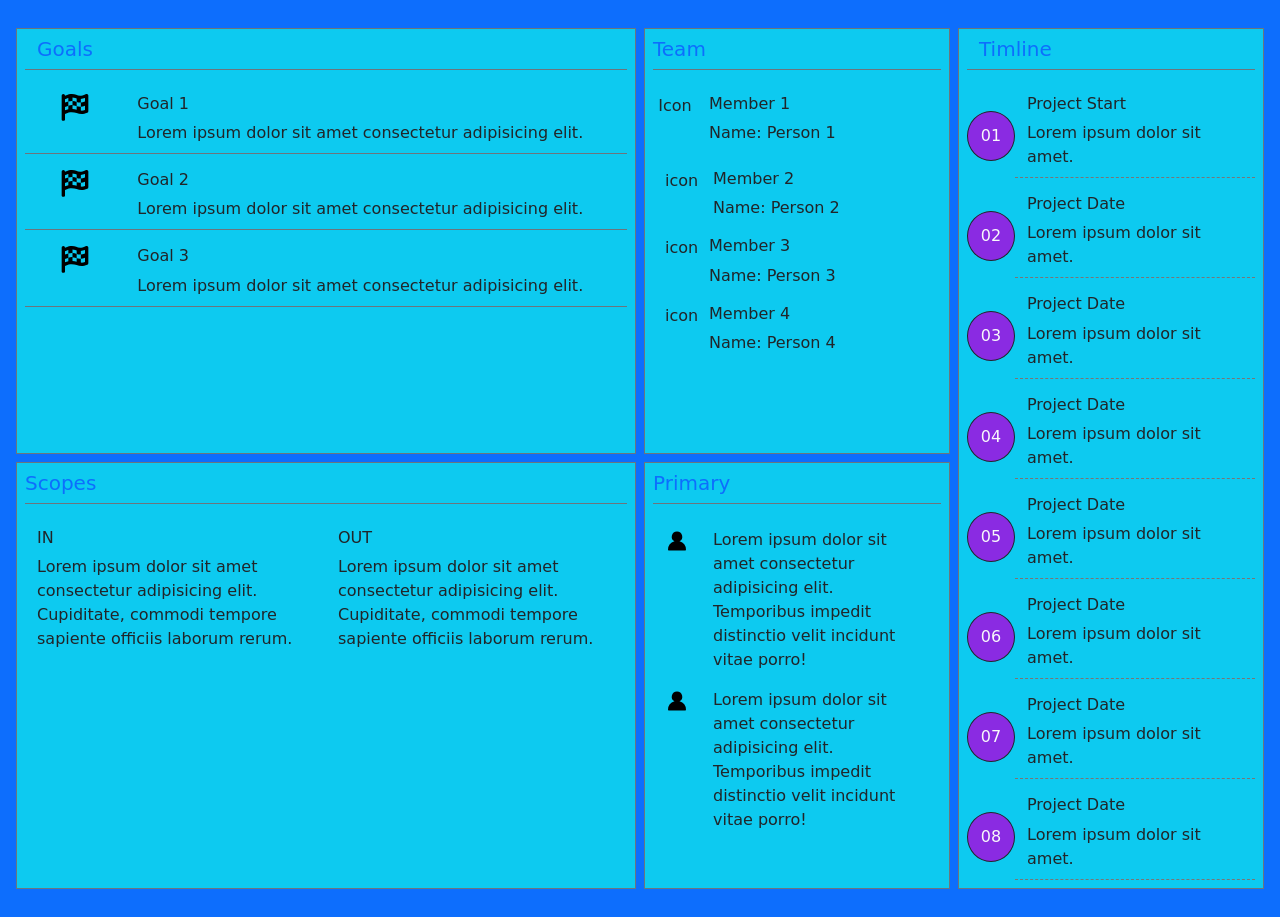
<file: charter.html>
<!DOCTYPE html>
<html lang="en">
  <head>
    <meta charset="UTF-8" />
    <meta http-equiv="X-UA-Compatible" content="IE=edge" />
    <meta name="viewport" content="width=device-width, initial-scale=1.0" />
    <link rel="stylesheet" href="./css/font.css" />
    <link rel="stylesheet" href="./css/style.css" />
    <link rel="stylesheet" href="./css/mobile.css" />
    <link rel="stylesheet" href="./css/tablet.css" />
    <link rel="stylesheet" href="./css/laptop.css" />
    <link
      href="https://cdn.jsdelivr.net/npm/bootstrap@5.1.3/dist/css/bootstrap.min.css"
      rel="stylesheet"
      integrity="sha384-1BmE4kWBq78iYhFldvKuhfTAU6auU8tT94WrHftjDbrCEXSU1oBoqyl2QvZ6jIW3"
      crossorigin="anonymous"
    />
    <title>Document</title>
  </head>
  <body>
    <div id="charter" class="container-fluid bg-primary p-4">
      <!-- 1 hàng - 3 cột -->
      <div class="row">
        <!-- CỘT 1 -->
        <div
          class="col col-xl-6 col-xxl-6 col-lg-12 col-md-12 col-sm-12 col-12"
        >
          <!--GOALS -->
          <!-- 2 hàng - 1 cột -->
          <!-- HÀNG 1 -->
          <div id="goals" class="row h-50 overflow-auto">
            <!-- hàng 1/1cột -->
            <div class="col border border-secondary m-1 bg-info">
              <!-- GOALS -->
              <div class="row p-2">
                <div
                  class="col h5 text-primary bg-transparent border-bottom border-secondary pb-2"
                >
                  Goals
                </div>
              </div>
              <!-- Goal 1 -->
              <div class="row p-2">
                <div
                  class="col col-2 d-none d-md-flex justify-content-center align-items-start bg-transparent border-bottom border-secondary"
                >
                  <div class="icon-basis">
                    <svg
                      xmlns="http://www.w3.org/2000/svg"
                      viewBox="0 0 576 512"
                    >
                      <path
                        d="M509.5 .0234c-6.145 0-12.53 1.344-18.64 4.227c-44.11 20.86-76.81 27.94-104.1 27.94c-57.89 0-91.53-31.86-158.2-31.87C195 .3203 153.3 8.324 96 32.38V32c0-17.75-14.25-32-32-32S32 14.25 32 32L31.96 496c0 8.75 7.25 16 16 16H80C88.75 512 96 504.8 96 496V384c51.74-23.86 92.71-31.82 128.3-31.82c71.09 0 120.6 31.78 191.7 31.78c30.81 0 65.67-5.969 108.1-23.09C536.3 355.9 544 344.4 544 332.1V30.74C544 12.01 527.8 .0234 509.5 .0234zM480 141.8c-31.99 14.04-57.81 20.59-80 22.49v80.21c25.44-1.477 51.59-6.953 80-17.34V308.9c-22.83 7.441-43.93 11.08-64.03 11.08c-5.447 0-10.71-.4258-15.97-.8906V244.5c-4.436 .2578-8.893 .6523-13.29 .6523c-25.82 0-47.35-4.547-66.71-10.08v66.91c-23.81-6.055-50.17-11.41-80-12.98V213.1C236.2 213.7 232.5 213.3 228.5 213.3C208.8 213.3 185.1 217.7 160 225.1v69.1C139.2 299.4 117.9 305.8 96 314.4V250.7l24.77-10.39C134.8 234.5 147.6 229.9 160 225.1V143.4C140.9 148.5 120.1 155.2 96 165.3V101.8l24.77-10.39C134.8 85.52 147.6 80.97 160 77.02v66.41c26.39-6.953 49.09-10.17 68.48-10.16c4.072 0 7.676 .4453 11.52 .668V65.03C258.6 66.6 274.4 71.55 293.2 77.83C301.7 80.63 310.7 83.45 320 86.12v66.07c20.79 6.84 41.45 12.96 66.71 12.96c4.207 0 8.781-.4766 13.29-.8594V95.54c25.44-1.477 51.59-6.953 80-17.34V141.8zM240 133.9v80.04c18.61 1.57 34.37 6.523 53.23 12.8C301.7 229.6 310.7 232.4 320 235.1V152.2C296.1 144.3 271.6 135.8 240 133.9z"
                      />
                    </svg>
                  </div>
                </div>
                <div
                  class="col col-12 col-md-10 pb-2 bg-transparent border-bottom border-secondary"
                >
                  <h6>Goal 1</h6>
                  Lorem ipsum dolor sit amet consectetur adipisicing elit.
                </div>
              </div>
              <!-- Goal 2 -->
              <div class="row p-2">
                <div
                  class="col col-2 d-none d-md-flex justify-content-center align-items-start bg-transparent border-bottom border-secondary"
                >
                  <div class="icon-basis">
                    <svg
                      xmlns="http://www.w3.org/2000/svg"
                      viewBox="0 0 576 512"
                    >
                      <path
                        d="M509.5 .0234c-6.145 0-12.53 1.344-18.64 4.227c-44.11 20.86-76.81 27.94-104.1 27.94c-57.89 0-91.53-31.86-158.2-31.87C195 .3203 153.3 8.324 96 32.38V32c0-17.75-14.25-32-32-32S32 14.25 32 32L31.96 496c0 8.75 7.25 16 16 16H80C88.75 512 96 504.8 96 496V384c51.74-23.86 92.71-31.82 128.3-31.82c71.09 0 120.6 31.78 191.7 31.78c30.81 0 65.67-5.969 108.1-23.09C536.3 355.9 544 344.4 544 332.1V30.74C544 12.01 527.8 .0234 509.5 .0234zM480 141.8c-31.99 14.04-57.81 20.59-80 22.49v80.21c25.44-1.477 51.59-6.953 80-17.34V308.9c-22.83 7.441-43.93 11.08-64.03 11.08c-5.447 0-10.71-.4258-15.97-.8906V244.5c-4.436 .2578-8.893 .6523-13.29 .6523c-25.82 0-47.35-4.547-66.71-10.08v66.91c-23.81-6.055-50.17-11.41-80-12.98V213.1C236.2 213.7 232.5 213.3 228.5 213.3C208.8 213.3 185.1 217.7 160 225.1v69.1C139.2 299.4 117.9 305.8 96 314.4V250.7l24.77-10.39C134.8 234.5 147.6 229.9 160 225.1V143.4C140.9 148.5 120.1 155.2 96 165.3V101.8l24.77-10.39C134.8 85.52 147.6 80.97 160 77.02v66.41c26.39-6.953 49.09-10.17 68.48-10.16c4.072 0 7.676 .4453 11.52 .668V65.03C258.6 66.6 274.4 71.55 293.2 77.83C301.7 80.63 310.7 83.45 320 86.12v66.07c20.79 6.84 41.45 12.96 66.71 12.96c4.207 0 8.781-.4766 13.29-.8594V95.54c25.44-1.477 51.59-6.953 80-17.34V141.8zM240 133.9v80.04c18.61 1.57 34.37 6.523 53.23 12.8C301.7 229.6 310.7 232.4 320 235.1V152.2C296.1 144.3 271.6 135.8 240 133.9z"
                      />
                    </svg>
                  </div>
                </div>
                <div
                  class="col col-12 col-md-10 pb-2 bg-transparent border-bottom border-secondary"
                >
                  <h6>Goal 2</h6>
                  Lorem ipsum dolor sit amet consectetur adipisicing elit.
                </div>
              </div>
              <!-- Goal 3 -->
              <div class="row p-2">
                <div
                  class="col col-2 d-none d-md-flex justify-content-center align-items-start bg-transparent border-bottom border-secondary"
                >
                  <div class="icon-basis">
                    <svg
                      xmlns="http://www.w3.org/2000/svg"
                      viewBox="0 0 576 512"
                    >
                      <path
                        d="M509.5 .0234c-6.145 0-12.53 1.344-18.64 4.227c-44.11 20.86-76.81 27.94-104.1 27.94c-57.89 0-91.53-31.86-158.2-31.87C195 .3203 153.3 8.324 96 32.38V32c0-17.75-14.25-32-32-32S32 14.25 32 32L31.96 496c0 8.75 7.25 16 16 16H80C88.75 512 96 504.8 96 496V384c51.74-23.86 92.71-31.82 128.3-31.82c71.09 0 120.6 31.78 191.7 31.78c30.81 0 65.67-5.969 108.1-23.09C536.3 355.9 544 344.4 544 332.1V30.74C544 12.01 527.8 .0234 509.5 .0234zM480 141.8c-31.99 14.04-57.81 20.59-80 22.49v80.21c25.44-1.477 51.59-6.953 80-17.34V308.9c-22.83 7.441-43.93 11.08-64.03 11.08c-5.447 0-10.71-.4258-15.97-.8906V244.5c-4.436 .2578-8.893 .6523-13.29 .6523c-25.82 0-47.35-4.547-66.71-10.08v66.91c-23.81-6.055-50.17-11.41-80-12.98V213.1C236.2 213.7 232.5 213.3 228.5 213.3C208.8 213.3 185.1 217.7 160 225.1v69.1C139.2 299.4 117.9 305.8 96 314.4V250.7l24.77-10.39C134.8 234.5 147.6 229.9 160 225.1V143.4C140.9 148.5 120.1 155.2 96 165.3V101.8l24.77-10.39C134.8 85.52 147.6 80.97 160 77.02v66.41c26.39-6.953 49.09-10.17 68.48-10.16c4.072 0 7.676 .4453 11.52 .668V65.03C258.6 66.6 274.4 71.55 293.2 77.83C301.7 80.63 310.7 83.45 320 86.12v66.07c20.79 6.84 41.45 12.96 66.71 12.96c4.207 0 8.781-.4766 13.29-.8594V95.54c25.44-1.477 51.59-6.953 80-17.34V141.8zM240 133.9v80.04c18.61 1.57 34.37 6.523 53.23 12.8C301.7 229.6 310.7 232.4 320 235.1V152.2C296.1 144.3 271.6 135.8 240 133.9z"
                      />
                    </svg>
                  </div>
                </div>
                <div
                  class="col col-12 col-md-10 pb-2 bg-transparent border-bottom border-secondary"
                >
                  <h6>Goal 3</h6>
                  Lorem ipsum dolor sit amet consectetur adipisicing elit.
                </div>
              </div>
            </div>
          </div>

          <!--SCOPES-->
          <div class="row h-50 overflow-auto">
            <div class="col border border-secondary m-1 bg-info">
              <!-- Hàng 1 - Tiêu đề -->
              <div class="row p-2">
                <div
                  class="col h5 text-primary bg-transparent border-bottom border-secondary p-0 pb-2"
                >
                  Scopes
                </div>
              </div>
              <!-- Hàng 2 - IN - OUT -->
              <div class="row p-2">
                <!-- IN -->
                <div
                  class="col col-12 col-sm-12 col-md-6 col-lg-6 col-lx-6 col-xxl-6 bg-transparent"
                >
                  <h6>IN</h6>
                  Lorem ipsum dolor sit amet consectetur adipisicing elit.
                  Cupiditate, commodi tempore sapiente officiis laborum rerum.
                </div>
                <!-- OUT -->
                <div
                  class="col col-12 col-sm-12 col-md-6 col-lg-6 col-lx-6 col-xxl-6 bg-transparent"
                >
                  <h6>OUT</h6>
                  Lorem ipsum dolor sit amet consectetur adipisicing elit.
                  Cupiditate, commodi tempore sapiente officiis laborum rerum.
                </div>
              </div>
            </div>
          </div>
        </div>

        <!-- CỘT 2 (Team&Primary) -->
        <div
          class="col col-xl-3 col-xxl-3 col-lg-12 col-md-12 col-sm-12 col-12 bg-transparent"
        >
          <!-- TEAM -->
          <div class="row h-50 overflow-auto">
            <div class="col border border-secondary m-1 bg-info">
              <div class="row p-2">
                <div
                  class="col h5 text-primary bg-transparent border-bottom border-secondary p-0 pb-2 --webkit-sticky-top"
                >
                  Team
                </div>
              </div>
              <!-- Member 1 -->
              <div class="row">
                <div class="col col-12 col-md-6 col-xl-12">
                  <div class="row p-2 col-md-6 col-lg-12">
                    <div
                      class="col col-2 d-none d-md-flex justify-content-center align-items-start bg-transparent"
                    >
                      Icon
                    </div>
                    <div class="col col-12 col-md-10 pb-2 bg-transparent">
                      <h6>Member 1</h6>
                      Name: Person 1
                    </div>
                  </div>
                  <!-- Member 2 -->
                  <div class="row p-2">
                    <div
                      class="col col-2 d-none d-md-block d-lg-block d-xl-block bg-transparent"
                    >
                      icon
                    </div>
                    <div
                      class="col col-12 col-sm-12 col-md-10 col-lg-10 col-lx-10 col-xxl-10 bg-transparent"
                    >
                      <h6>Member 2</h6>
                      Name: Person 2
                    </div>
                  </div>
                </div>
                <!-- Member 3 -->
                <div class="col col-12 col-md-6 col-xl-12">
                  <div class="row p-2 col-md-6 col-lg-12">
                    <div
                      class="col col-2 d-none d-md-block d-lg-block d-xl-block bg-transparent"
                    >
                      icon
                    </div>
                    <div
                      class="col col-12 col-sm-12 col-md-10 col-lg-10 col-lx-10 col-xxl-10 bg-transparent"
                    >
                      <h6>Member 3</h6>
                      Name: Person 3
                    </div>
                  </div>
                  <!-- Member 4 -->
                  <div class="row p-2 col-md-6 col-lg-12">
                    <div
                      class="col col-2 d-none d-md-block d-lg-block d-xl-block bg-transparent"
                    >
                      icon
                    </div>
                    <div
                      class="col col-12 col-sm-12 col-md-10 col-lg-10 col-lx-10 col-xxl-10 bg-transparent"
                    >
                      <h6>Member 4</h6>
                      Name: Person 4
                    </div>
                  </div>
                </div>
              </div>
            </div>
          </div>
          <!-- --PRIMARY -->
          <div class="row h-50">
            <div class="col border border-secondary m-1 bg-info">
              <div class="row p-2">
                <div
                  class="col h5 text-primary bg-transparent border-bottom border-secondary p-0 pb-2 --webkit-sticky-top"
                >
                  Primary
                </div>
              </div>

              <!-- Primary-content 1 -->
              <div class="row p-2">
                <div
                  class="col col-2 d-none d-md-block d-lg-block d-xl-block bg-transparent person-fill"
                >
                  <svg
                    xmlns="http://www.w3.org/2000/svg"
                    viewBox="0 0 24 24"
                    width="24"
                    height="24"
                  >
                    <path
                      d="M12 2.5a5.25 5.25 0 00-2.519 9.857 9.005 9.005 0 00-6.477 8.37.75.75 0 00.727.773H20.27a.75.75 0 00.727-.772 9.005 9.005 0 00-6.477-8.37A5.25 5.25 0 0012 2.5z"
                    ></path>
                  </svg>
                </div>
                <div
                  class="col col-12 col-sm-12 col-md-10 col-lg-10 col-lx-10 col-xxl-10 bg-transparent"
                >
                  Lorem ipsum dolor sit amet consectetur adipisicing elit.
                  Temporibus impedit distinctio velit incidunt vitae porro!
                </div>
              </div>
              <!-- Primary-content 2 -->
              <div class="row p-2">
                <div
                  class="col col-2 d-none d-md-block d-lg-block d-xl-block bg-transparent"
                >
                  <svg
                    xmlns="http://www.w3.org/2000/svg"
                    viewBox="0 0 24 24"
                    width="24"
                    height="24"
                  >
                    <path
                      d="M12 2.5a5.25 5.25 0 00-2.519 9.857 9.005 9.005 0 00-6.477 8.37.75.75 0 00.727.773H20.27a.75.75 0 00.727-.772 9.005 9.005 0 00-6.477-8.37A5.25 5.25 0 0012 2.5z"
                    ></path>
                  </svg>
                </div>
                <div
                  class="col col-12 col-sm-12 col-md-10 col-lg-10 col-lx-10 col-xxl-10 bg-transparent"
                >
                  Lorem ipsum dolor sit amet consectetur adipisicing elit.
                  Temporibus impedit distinctio velit incidunt vitae porro!
                </div>
              </div>
            </div>
          </div>
        </div>
        <!-- CỘT 3 -->
        <!-- TIMELINE -->
        <div
          id="timeLine"
          class="col col-xl-3 col-lg-12 col-md-12 col-sm-12 col-12"
        >
          <!-- 1 hàng - 1 cột -->
          <div class="row h-100">
            <div class="col border border-secondary m-1 bg-info">
              <div class="row p-2">
                <div
                  class="col h5 text-primary bg-transparent border-bottom border-secondary pb-2"
                >
                  Timline
                </div>
              </div>
              <!-- 4 hàng/mỗi hàng 2 cột -->
              <!-- hàng 2: Project Start -->
              <div class="row p-2">
                <div
                  class="col col-2 d-flex justify-content-center align-items-center p-0"
                >
                  <div
                    class="icon-timeline text-light rounded-circle border border-dark"
                  >
                    01
                  </div>
                </div>
                <div
                  class="col col-10 pb-2 bg-transparent border-style--dashed"
                >
                  <h6>Project Start</h6>
                  Lorem ipsum dolor sit amet.
                </div>
              </div>
              <!-- hàng 3: Project Date -->
              <div class="row p-2">
                <div
                  class="col col-2 d-flex justify-content-center align-items-center p-0"
                >
                  <div
                    class="icon-timeline text-light rounded-circle border border-dark"
                  >
                    02
                  </div>
                </div>
                <div
                  class="col col-10 pb-2 bg-transparent border-style--dashed"
                >
                  <h6>Project Date</h6>
                  Lorem ipsum dolor sit amet.
                </div>
              </div>
              <!-- hàng 4: Project Date -->
              <div class="row p-2">
                <div
                  class="col col-2 d-flex justify-content-center align-items-center p-0"
                >
                  <div
                    class="icon-timeline text-light rounded-circle border border-dark"
                  >
                    03
                  </div>
                </div>
                <div
                  class="col col-10 pb-2 bg-transparent border-style--dashed"
                >
                  <h6>Project Date</h6>
                  Lorem ipsum dolor sit amet.
                </div>
              </div>
              <!-- hàng 5: Project Date -->
              <div class="row p-2">
                <div
                  class="col col-2 d-flex justify-content-center align-items-center p-0"
                >
                  <div
                    class="icon-timeline text-light rounded-circle border border-dark"
                  >
                    04
                  </div>
                </div>
                <div
                  class="col col-10 pb-2 bg-transparent border-style--dashed"
                >
                  <h6>Project Date</h6>
                  Lorem ipsum dolor sit amet.
                </div>
              </div>
              <!-- hàng 6: Project Date -->
              <div class="row p-2">
                <div
                  class="col col-2 d-flex justify-content-center align-items-center p-0"
                >
                  <div
                    class="icon-timeline text-light rounded-circle border border-dark"
                  >
                    05
                  </div>
                </div>
                <div
                  class="col col-10 pb-2 bg-transparent border-style--dashed"
                >
                  <h6>Project Date</h6>
                  Lorem ipsum dolor sit amet.
                </div>
              </div>
              <!-- hàng 7: Project Date -->
              <div class="row p-2">
                <div
                  class="col col-2 d-flex justify-content-center align-items-center p-0"
                >
                  <div
                    class="icon-timeline text-light rounded-circle border border-dark"
                  >
                    06
                  </div>
                </div>
                <div
                  class="col col-10 pb-2 bg-transparent border-style--dashed"
                >
                  <h6>Project Date</h6>
                  Lorem ipsum dolor sit amet.
                </div>
              </div>
              <!-- hàng 8: Project Date -->
              <div class="row p-2">
                <div
                  class="col col-2 d-flex justify-content-center align-items-center p-0"
                >
                  <div
                    class="icon-timeline text-light rounded-circle border border-dark"
                  >
                    07
                  </div>
                </div>
                <div
                  class="border-style--dashed col col-10 pb-2 bg-transparent"
                >
                  <h6>Project Date</h6>
                  Lorem ipsum dolor sit amet.
                </div>
              </div>
              <!-- hàng 8: Project Date -->
              <div class="row p-2">
                <div
                  class="col col-2 d-flex justify-content-center align-items-center p-0"
                >
                  <div
                    class="icon-timeline text-light rounded-circle border border-dark"
                  >
                    08
                  </div>
                </div>
                <div
                  class="border-style--dashed col col-10 pb-2 bg-transparent"
                >
                  <h6>Project Date</h6>
                  Lorem ipsum dolor sit amet.
                </div>
              </div>
            </div>
          </div>
        </div>
      </div>
    </div>
    <script
      src="https://cdn.jsdelivr.net/npm/bootstrap@5.1.3/dist/js/bootstrap.bundle.min.js"
      integrity="sha384-ka7Sk0Gln4gmtz2MlQnikT1wXgYsOg+OMhuP+IlRH9sENBO0LRn5q+8nbTov4+1p"
      crossorigin="anonymous"
    ></script>
  </body>
</html>
</file>
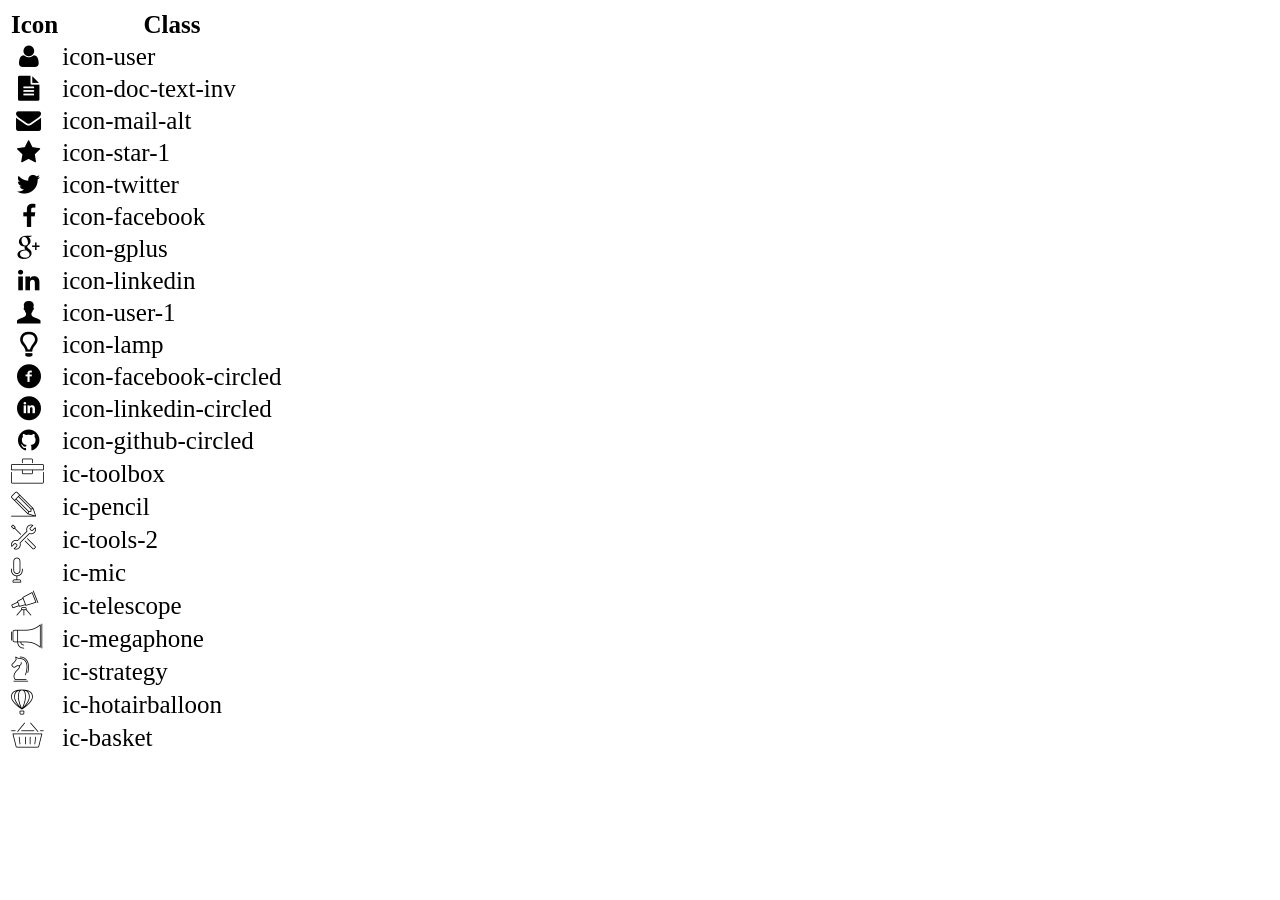
<file: icon-list.html>
<!DOCTYPE html>
<html lang="en">

<head>
    <meta charset="UTF-8">
    <meta http-equiv="X-UA-Compatible" content="IE=edge">
    <meta name="viewport" content="width=device-width, initial-scale=1.0">
    <link rel="stylesheet" href="css/font.css">
    <title>Icon List</title>
</head>

<body>
    <table style="font-size: 25px;">
        <thead>
            <tr>
                <th>Icon</th>
                <th>Class</th>
            </tr>
        </thead>
        <tbody>
            <tr>
                <td><i class="icon-user"></i></td>
                <td>icon-user</td>
            </tr>
            <tr>
                <td><i class="icon-doc-text-inv"></i></td>
                <td>icon-doc-text-inv</td>
            </tr>
            <tr>
                <td><i class="icon-mail-alt"></i></td>
                <td>icon-mail-alt</td>
            </tr>
            <tr>
                <td><i class="icon-star-1"></i></td>
                <td>icon-star-1</td>
            </tr>
            <tr>
                <td><i class="icon-twitter"></i></td>
                <td>icon-twitter</td>
            </tr>
            <tr>
                <td><i class="icon-facebook"></i></td>
                <td>icon-facebook</td>
            </tr>
            <tr>
                <td><i class="icon-gplus"></i></td>
                <td>icon-gplus</td>
            </tr>
            <tr>
                <td><i class="icon-linkedin"></i></td>
                <td>icon-linkedin</td>
            </tr>
            <tr>
                <td><i class="icon-user-1"></i></td>
                <td>icon-user-1</td>
            </tr>
            <tr>
                <td><i class="icon-lamp"></i></td>
                <td>icon-lamp</td>
            </tr>
            <tr>
                <td><i class="icon-facebook-circled"></i></td>
                <td>icon-facebook-circled</td>
            </tr>
            <tr>
                <td><i class="icon-linkedin-circled"></i></td>
                <td>icon-linkedin-circled</td>
            </tr>
            <tr>
                <td><i class="icon-github-circled"></i></td>
                <td>icon-github-circled</td>
            </tr>
            <tr>
                <td><i class="ic-toolbox"></i></td>
                <td>ic-toolbox</td>
            </tr>
            <tr>
                <td><i class="ic-pencil"></i></td>
                <td>ic-pencil</td>
            </tr>
            <tr>
                <td><i class="ic-tools-2"></i></td>
                <td>ic-tools-2</td>
            </tr>

            <tr>
                <td><i class="ic-mic"></i></td>
                <td>ic-mic</td>
            </tr>
            <tr>
                <td><i class="ic-telescope"></i></td>
                <td>ic-telescope</td>
            </tr>
            <tr>
                <td><i class="ic-megaphone"></i></td>
                <td>ic-megaphone</td>
            </tr>
            <tr>
                <td><i class="ic-strategy"></i></td>
                <td>ic-strategy</td>
            </tr>
            <tr>
                <td><i class="ic-hotairballoon"></i></td>
                <td>ic-hotairballoon</td>
            </tr>
            <tr>
                <td><i class="ic-basket"></i></td>
                <td>ic-basket</td>
            </tr>
        </tbody>
    </table>
</body>

</html>
</file>
<file: css/font.css>
@font-face {
	font-family: 'open_sanslight';
	src: url('../fonts/OpenSans-Light-webfont.eot');
	src: url('../fonts/OpenSans-Light-webfont.eot#iefix') format('embedded-opentype'),
		url('../fonts/OpenSans-Light-webfont.woff') format('woff'),
		url('../fonts/OpenSans-Light-webfont.ttf') format('truetype'),
		url('../fonts/OpenSans-Light-webfont.svg#open_sanslight') format('svg');
	font-weight: normal;
	font-style: normal;

}

@font-face {
	font-family: 'open_sansitalic';
	src: url('../fonts/OpenSans-Italic-webfont.eot');
	src: url('../fonts/OpenSans-Italic-webfont.eot#iefix') format('embedded-opentype'),
		url('../fonts/OpenSans-Italic-webfont.woff') format('woff'),
		url('../fonts/OpenSans-Italic-webfont.ttf') format('truetype'),
		url('../fonts/OpenSans-Italic-webfont.svg#open_sansitalic') format('svg');
	font-weight: normal;
	font-style: normal;

}

@font-face {
	font-family: 'open_sanssemibold';
	src: url('../fonts/OpenSans-Semibold-webfont.eot');
	src: url('../fonts/OpenSans-Semibold-webfont.eot#iefix') format('embedded-opentype'),
		url('../fonts/OpenSans-Semibold-webfont.woff') format('woff'),
		url('../fonts/OpenSans-Semibold-webfont.ttf') format('truetype'),
		url('../fonts/OpenSans-Semibold-webfont.svg#open_sanssemibold') format('svg');
	font-weight: normal;
	font-style: normal;

}


@font-face {
	font-family: 'open_sanslight_italic';
	src: url('../fonts/OpenSans-LightItalic-webfont.eot');
	src: url('../fonts/OpenSans-LightItalic-webfont.eot#iefix') format('embedded-opentype'),
		url('../fonts/OpenSans-LightItalic-webfont.woff') format('woff'),
		url('../fonts/OpenSans-LightItalic-webfont.ttf') format('truetype'),
		url('../fonts/OpenSans-LightItalic-webfont.svg#open_sanslight_italic') format('svg');
	font-weight: normal;
	font-style: normal;

}

@font-face {
	font-family: 'open_sansregular';
	src: url('../fonts/OpenSans-Regular-webfont.eot');
	src: url('../fonts/OpenSans-Regular-webfont.eot#iefix') format('embedded-opentype'),
		url('../fonts/OpenSans-Regular-webfont.woff') format('woff'),
		url('../fonts/OpenSans-Regular-webfont.ttf') format('truetype'),
		url('../fonts/OpenSans-Regular-webfont.svg#open_sansregular') format('svg');
	font-weight: normal;
	font-style: normal;

}


@font-face {
	font-family: 'fontello';
	src: url('../fonts/fontello.eot');
	src: url('../fonts/fontello.eot#iefix') format('embedded-opentype'),
		url('../fonts/fontello.woff') format('woff'),
		url('../fonts/fontello.ttf') format('truetype'),
		url('../fonts/fontello.svg#fontello') format('svg');
	font-weight: normal;
	font-style: normal;
}

[class^="icon-"]:before,
[class*=" icon-"]:before {
	font-family: "fontello";
	font-style: normal;
	font-weight: normal;
	speak: none;

	display: inline-block;
	text-decoration: inherit;
	width: 1em;
	margin-right: .2em;
	text-align: center;
	/* opacity: .8; */

	/* For safety - reset parent styles, that can break glyph codes*/
	font-variant: normal;
	text-transform: none;

	/* fix buttons height, for twitter bootstrap */
	line-height: 1em;

	/* Animation center compensation - margins should be symmetric */
	/* remove if not needed */
	margin-left: .2em;

	/* you can be more comfortable with increased icons size */
	/* font-size: 120%; */

	/* Font smoothing. That was taken from TWBS */
	-webkit-font-smoothing: antialiased;
	-moz-osx-font-smoothing: grayscale;

	/* Uncomment for 3D effect */
	/* text-shadow: 1px 1px 1px rgba(127, 127, 127, 0.3); */
}

.icon-emo-happy:before {
	content: '\e800';
}

/* '' */
.icon-emo-wink:before {
	content: '\e801';
}

/* '' */
.icon-emo-wink2:before {
	content: '\e802';
}

/* '' */
.icon-emo-unhappy:before {
	content: '\e803';
}

/* '' */
.icon-emo-sleep:before {
	content: '\e804';
}

/* '' */
.icon-emo-thumbsup:before {
	content: '\e805';
}

/* '' */
.icon-emo-devil:before {
	content: '\e806';
}

/* '' */
.icon-emo-surprised:before {
	content: '\e807';
}

/* '' */
.icon-emo-tongue:before {
	content: '\e808';
}

/* '' */
.icon-emo-coffee:before {
	content: '\e809';
}

/* '' */
.icon-emo-sunglasses:before {
	content: '\e80a';
}

/* '' */
.icon-emo-displeased:before {
	content: '\e80b';
}

/* '' */
.icon-emo-beer:before {
	content: '\e80c';
}

/* '' */
.icon-emo-grin:before {
	content: '\e80d';
}

/* '' */
.icon-emo-angry:before {
	content: '\e80e';
}

/* '' */
.icon-emo-saint:before {
	content: '\e80f';
}

/* '' */
.icon-emo-cry:before {
	content: '\e810';
}

/* '' */
.icon-emo-shoot:before {
	content: '\e811';
}

/* '' */
.icon-emo-squint:before {
	content: '\e812';
}

/* '' */
.icon-emo-laugh:before {
	content: '\e813';
}

/* '' */
.icon-spin1:before {
	content: '\e814';
}

/* '' */
.icon-spin2:before {
	content: '\e815';
}

/* '' */
.icon-spin3:before {
	content: '\e816';
}

/* '' */
.icon-spin4:before {
	content: '\e817';
}

/* '' */
.icon-spin5:before {
	content: '\e818';
}

/* '' */
.icon-spin6:before {
	content: '\e819';
}

/* '' */
.icon-firefox:before {
	content: '\e81a';
}

/* '' */
.icon-chrome:before {
	content: '\e81b';
}

/* '' */
.icon-opera:before {
	content: '\e81c';
}

/* '' */
.icon-ie:before {
	content: '\e81d';
}

/* '' */
.icon-crown:before {
	content: '\e81e';
}

/* '' */
.icon-crown-plus:before {
	content: '\e81f';
}

/* '' */
.icon-crown-minus:before {
	content: '\e820';
}

/* '' */
.icon-marquee:before {
	content: '\e821';
}

/* '' */
.icon-glass:before {
	content: '\e822';
}

/* '' */
.icon-music:before {
	content: '\e823';
}

/* '' */
.icon-search:before {
	content: '\e824';
}

/* '' */
.icon-mail:before {
	content: '\e825';
}

/* '' */
.icon-mail-alt:before {
	content: '\e826';
}

/* '' */
.icon-mail-squared:before {
	content: '\e827';
}

/* '' */
.icon-heart:before {
	content: '\e828';
}

/* '' */
.icon-heart-empty:before {
	content: '\e829';
}

/* '' */
.icon-star-1:before {
	content: '\e82a';
}

/* '' */
.icon-star-empty-1:before {
	content: '\e82b';
}

/* '' */
.icon-star-half:before {
	content: '\e82c';
}

/* '' */
.icon-star-half-alt:before {
	content: '\e82d';
}

/* '' */
.icon-user:before {
	content: '\e82e';
}

/* '' */
.icon-user-plus:before {
	content: '\e82f';
}

/* '' */
.icon-user-times:before {
	content: '\e830';
}

/* '' */
.icon-users:before {
	content: '\e831';
}

/* '' */
.icon-male:before {
	content: '\e832';
}

/* '' */
.icon-female:before {
	content: '\e833';
}

/* '' */
.icon-child:before {
	content: '\e834';
}

/* '' */
.icon-user-secret:before {
	content: '\e835';
}

/* '' */
.icon-video:before {
	content: '\e836';
}

/* '' */
.icon-videocam:before {
	content: '\e837';
}

/* '' */
.icon-picture:before {
	content: '\e838';
}

/* '' */
.icon-camera:before {
	content: '\e839';
}

/* '' */
.icon-camera-alt:before {
	content: '\e83a';
}

/* '' */
.icon-th-large:before {
	content: '\e83b';
}

/* '' */
.icon-th:before {
	content: '\e83c';
}

/* '' */
.icon-th-list:before {
	content: '\e83d';
}

/* '' */
.icon-ok:before {
	content: '\e83e';
}

/* '' */
.icon-ok-circled:before {
	content: '\e83f';
}

/* '' */
.icon-ok-circled2:before {
	content: '\e840';
}

/* '' */
.icon-ok-squared:before {
	content: '\e841';
}

/* '' */
.icon-cancel:before {
	content: '\e842';
}

/* '' */
.icon-cancel-circled:before {
	content: '\e843';
}

/* '' */
.icon-cancel-circled2:before {
	content: '\e844';
}

/* '' */
.icon-plus:before {
	content: '\e845';
}

/* '' */
.icon-plus-circled:before {
	content: '\e846';
}

/* '' */
.icon-plus-squared:before {
	content: '\e847';
}

/* '' */
.icon-plus-squared-alt:before {
	content: '\e848';
}

/* '' */
.icon-minus:before {
	content: '\e849';
}

/* '' */
.icon-minus-circled:before {
	content: '\e84a';
}

/* '' */
.icon-minus-squared:before {
	content: '\e84b';
}

/* '' */
.icon-minus-squared-alt:before {
	content: '\e84c';
}

/* '' */
.icon-help:before {
	content: '\e84d';
}

/* '' */
.icon-help-circled:before {
	content: '\e84e';
}

/* '' */
.icon-info-circled:before {
	content: '\e84f';
}

/* '' */
.icon-info:before {
	content: '\e850';
}

/* '' */
.icon-home:before {
	content: '\e851';
}

/* '' */
.icon-link:before {
	content: '\e852';
}

/* '' */
.icon-unlink:before {
	content: '\e853';
}

/* '' */
.icon-link-ext:before {
	content: '\e854';
}

/* '' */
.icon-link-ext-alt:before {
	content: '\e855';
}

/* '' */
.icon-attach:before {
	content: '\e856';
}

/* '' */
.icon-lock:before {
	content: '\e857';
}

/* '' */
.icon-lock-open:before {
	content: '\e858';
}

/* '' */
.icon-lock-open-alt:before {
	content: '\e859';
}

/* '' */
.icon-pin:before {
	content: '\e85a';
}

/* '' */
.icon-eye:before {
	content: '\e85b';
}

/* '' */
.icon-eye-off:before {
	content: '\e85c';
}

/* '' */
.icon-tag-1:before {
	content: '\e85d';
}

/* '' */
.icon-tags:before {
	content: '\e85e';
}

/* '' */
.icon-bookmark:before {
	content: '\e85f';
}

/* '' */
.icon-bookmark-empty:before {
	content: '\e860';
}

/* '' */
.icon-flag:before {
	content: '\e861';
}

/* '' */
.icon-flag-empty:before {
	content: '\e862';
}

/* '' */
.icon-flag-checkered:before {
	content: '\e863';
}

/* '' */
.icon-thumbs-up:before {
	content: '\e864';
}

/* '' */
.icon-thumbs-down:before {
	content: '\e865';
}

/* '' */
.icon-thumbs-up-alt:before {
	content: '\e866';
}

/* '' */
.icon-thumbs-down-alt:before {
	content: '\e867';
}

/* '' */
.icon-download:before {
	content: '\e868';
}

/* '' */
.icon-upload:before {
	content: '\e869';
}

/* '' */
.icon-download-cloud:before {
	content: '\e86a';
}

/* '' */
.icon-upload-cloud:before {
	content: '\e86b';
}

/* '' */
.icon-reply:before {
	content: '\e86c';
}

/* '' */
.icon-reply-all:before {
	content: '\e86d';
}

/* '' */
.icon-forward:before {
	content: '\e86e';
}

/* '' */
.icon-quote-left:before {
	content: '\e86f';
}

/* '' */
.icon-quote-right:before {
	content: '\e870';
}

/* '' */
.icon-code:before {
	content: '\e871';
}

/* '' */
.icon-export:before {
	content: '\e872';
}

/* '' */
.icon-export-alt:before {
	content: '\e873';
}

/* '' */
.icon-share:before {
	content: '\e874';
}

/* '' */
.icon-share-squared:before {
	content: '\e875';
}

/* '' */
.icon-pencil:before {
	content: '\e876';
}

/* '' */
.icon-pencil-squared:before {
	content: '\e877';
}

/* '' */
.icon-edit:before {
	content: '\e878';
}

/* '' */
.icon-print:before {
	content: '\e879';
}

/* '' */
.icon-retweet:before {
	content: '\e87a';
}

/* '' */
.icon-keyboard:before {
	content: '\e87b';
}

/* '' */
.icon-gamepad:before {
	content: '\e87c';
}

/* '' */
.icon-comment:before {
	content: '\e87d';
}

/* '' */
.icon-chat:before {
	content: '\e87e';
}

/* '' */
.icon-comment-empty:before {
	content: '\e87f';
}

/* '' */
.icon-chat-empty:before {
	content: '\e880';
}

/* '' */
.icon-bell:before {
	content: '\e881';
}

/* '' */
.icon-bell-alt:before {
	content: '\e882';
}

/* '' */
.icon-bell-off:before {
	content: '\e883';
}

/* '' */
.icon-bell-off-empty:before {
	content: '\e884';
}

/* '' */
.icon-attention-alt:before {
	content: '\e885';
}

/* '' */
.icon-attention:before {
	content: '\e886';
}

/* '' */
.icon-attention-circled:before {
	content: '\e887';
}

/* '' */
.icon-location:before {
	content: '\e888';
}

/* '' */
.icon-direction:before {
	content: '\e889';
}

/* '' */
.icon-compass:before {
	content: '\e88a';
}

/* '' */
.icon-trash:before {
	content: '\e88b';
}

/* '' */
.icon-trash-empty:before {
	content: '\e88c';
}

/* '' */
.icon-doc:before {
	content: '\e88d';
}

/* '' */
.icon-docs:before {
	content: '\e88e';
}

/* '' */
.icon-doc-text:before {
	content: '\e88f';
}

/* '' */
.icon-doc-inv:before {
	content: '\e890';
}

/* '' */
.icon-doc-text-inv:before {
	content: '\e891';
}

/* '' */
.icon-file-pdf:before {
	content: '\e892';
}

/* '' */
.icon-file-word:before {
	content: '\e893';
}

/* '' */
.icon-file-excel:before {
	content: '\e894';
}

/* '' */
.icon-file-powerpoint:before {
	content: '\e895';
}

/* '' */
.icon-file-image:before {
	content: '\e896';
}

/* '' */
.icon-file-archive:before {
	content: '\e897';
}

/* '' */
.icon-file-audio:before {
	content: '\e898';
}

/* '' */
.icon-file-video:before {
	content: '\e899';
}

/* '' */
.icon-file-code:before {
	content: '\e89a';
}

/* '' */
.icon-folder:before {
	content: '\e89b';
}

/* '' */
.icon-folder-open:before {
	content: '\e89c';
}

/* '' */
.icon-folder-empty:before {
	content: '\e89d';
}

/* '' */
.icon-folder-open-empty:before {
	content: '\e89e';
}

/* '' */
.icon-box:before {
	content: '\e89f';
}

/* '' */
.icon-rss:before {
	content: '\e8a0';
}

/* '' */
.icon-rss-squared:before {
	content: '\e8a1';
}

/* '' */
.icon-phone:before {
	content: '\e8a2';
}

/* '' */
.icon-phone-squared:before {
	content: '\e8a3';
}

/* '' */
.icon-fax:before {
	content: '\e8a4';
}

/* '' */
.icon-menu:before {
	content: '\e8a5';
}

/* '' */
.icon-cog:before {
	content: '\e8a6';
}

/* '' */
.icon-cog-alt:before {
	content: '\e8a7';
}

/* '' */
.icon-wrench:before {
	content: '\e8a8';
}

/* '' */
.icon-sliders:before {
	content: '\e8a9';
}

/* '' */
.icon-basket:before {
	content: '\e8aa';
}

/* '' */
.icon-cart-plus:before {
	content: '\e8ab';
}

/* '' */
.icon-cart-arrow-down:before {
	content: '\e8ac';
}

/* '' */
.icon-calendar:before {
	content: '\e8ad';
}

/* '' */
.icon-calendar-empty:before {
	content: '\e8ae';
}

/* '' */
.icon-login:before {
	content: '\e8af';
}

/* '' */
.icon-logout:before {
	content: '\e8b0';
}

/* '' */
.icon-mic:before {
	content: '\e8b1';
}

/* '' */
.icon-mute:before {
	content: '\e8b2';
}

/* '' */
.icon-volume-off:before {
	content: '\e8b3';
}

/* '' */
.icon-volume-down:before {
	content: '\e8b4';
}

/* '' */
.icon-volume-up:before {
	content: '\e8b5';
}

/* '' */
.icon-headphones:before {
	content: '\e8b6';
}

/* '' */
.icon-clock:before {
	content: '\e8b7';
}

/* '' */
.icon-lightbulb:before {
	content: '\e8b8';
}

/* '' */
.icon-block:before {
	content: '\e8b9';
}

/* '' */
.icon-resize-full:before {
	content: '\e8ba';
}

/* '' */
.icon-resize-full-alt:before {
	content: '\e8bb';
}

/* '' */
.icon-resize-small:before {
	content: '\e8bc';
}

/* '' */
.icon-resize-vertical:before {
	content: '\e8bd';
}

/* '' */
.icon-resize-horizontal:before {
	content: '\e8be';
}

/* '' */
.icon-move:before {
	content: '\e8bf';
}

/* '' */
.icon-zoom-in:before {
	content: '\e8c0';
}

/* '' */
.icon-zoom-out:before {
	content: '\e8c1';
}

/* '' */
.icon-down-circled2:before {
	content: '\e8c2';
}

/* '' */
.icon-up-circled2:before {
	content: '\e8c3';
}

/* '' */
.icon-left-circled2:before {
	content: '\e8c4';
}

/* '' */
.icon-right-circled2:before {
	content: '\e8c5';
}

/* '' */
.icon-down-dir:before {
	content: '\e8c6';
}

/* '' */
.icon-up-dir:before {
	content: '\e8c7';
}

/* '' */
.icon-left-dir:before {
	content: '\e8c8';
}

/* '' */
.icon-right-dir:before {
	content: '\e8c9';
}

/* '' */
.icon-down-open:before {
	content: '\e8ca';
}

/* '' */
.icon-left-open:before {
	content: '\e8cb';
}

/* '' */
.icon-right-open:before {
	content: '\e8cc';
}

/* '' */
.icon-up-open:before {
	content: '\e8cd';
}

/* '' */
.icon-angle-left:before {
	content: '\e8ce';
}

/* '' */
.icon-angle-right:before {
	content: '\e8cf';
}

/* '' */
.icon-angle-up:before {
	content: '\e8d0';
}

/* '' */
.icon-angle-down:before {
	content: '\e8d1';
}

/* '' */
.icon-angle-circled-left:before {
	content: '\e8d2';
}

/* '' */
.icon-angle-circled-right:before {
	content: '\e8d3';
}

/* '' */
.icon-angle-circled-up:before {
	content: '\e8d4';
}

/* '' */
.icon-angle-circled-down:before {
	content: '\e8d5';
}

/* '' */
.icon-angle-double-left:before {
	content: '\e8d6';
}

/* '' */
.icon-angle-double-right:before {
	content: '\e8d7';
}

/* '' */
.icon-angle-double-up:before {
	content: '\e8d8';
}

/* '' */
.icon-angle-double-down:before {
	content: '\e8d9';
}

/* '' */
.icon-down:before {
	content: '\e8da';
}

/* '' */
.icon-left:before {
	content: '\e8db';
}

/* '' */
.icon-right:before {
	content: '\e8dc';
}

/* '' */
.icon-up:before {
	content: '\e8dd';
}

/* '' */
.icon-down-big:before {
	content: '\e8de';
}

/* '' */
.icon-left-big:before {
	content: '\e8df';
}

/* '' */
.icon-right-big:before {
	content: '\e8e0';
}

/* '' */
.icon-up-big:before {
	content: '\e8e1';
}

/* '' */
.icon-right-hand:before {
	content: '\e8e2';
}

/* '' */
.icon-left-hand:before {
	content: '\e8e3';
}

/* '' */
.icon-up-hand:before {
	content: '\e8e4';
}

/* '' */
.icon-down-hand:before {
	content: '\e8e5';
}

/* '' */
.icon-left-circled:before {
	content: '\e8e6';
}

/* '' */
.icon-right-circled:before {
	content: '\e8e7';
}

/* '' */
.icon-up-circled:before {
	content: '\e8e8';
}

/* '' */
.icon-down-circled:before {
	content: '\e8e9';
}

/* '' */
.icon-cw:before {
	content: '\e8ea';
}

/* '' */
.icon-ccw:before {
	content: '\e8eb';
}

/* '' */
.icon-arrows-cw:before {
	content: '\e8ec';
}

/* '' */
.icon-level-up:before {
	content: '\e8ed';
}

/* '' */
.icon-level-down:before {
	content: '\e8ee';
}

/* '' */
.icon-shuffle:before {
	content: '\e8ef';
}

/* '' */
.icon-exchange:before {
	content: '\e8f0';
}

/* '' */
.icon-history:before {
	content: '\e8f1';
}

/* '' */
.icon-expand:before {
	content: '\e8f2';
}

/* '' */
.icon-collapse:before {
	content: '\e8f3';
}

/* '' */
.icon-expand-right:before {
	content: '\e8f4';
}

/* '' */
.icon-collapse-left:before {
	content: '\e8f5';
}

/* '' */
.icon-play:before {
	content: '\e8f6';
}

/* '' */
.icon-play-circled:before {
	content: '\e8f7';
}

/* '' */
.icon-play-circled2:before {
	content: '\e8f8';
}

/* '' */
.icon-stop:before {
	content: '\e8f9';
}

/* '' */
.icon-pause:before {
	content: '\e8fa';
}

/* '' */
.icon-to-end:before {
	content: '\e8fb';
}

/* '' */
.icon-to-end-alt:before {
	content: '\e8fc';
}

/* '' */
.icon-to-start:before {
	content: '\e8fd';
}

/* '' */
.icon-to-start-alt:before {
	content: '\e8fe';
}

/* '' */
.icon-fast-fw:before {
	content: '\e8ff';
}

/* '' */
.icon-fast-bw:before {
	content: '\e900';
}

/* '' */
.icon-eject:before {
	content: '\e901';
}

/* '' */
.icon-target:before {
	content: '\e902';
}

/* '' */
.icon-signal:before {
	content: '\e903';
}

/* '' */
.icon-wifi:before {
	content: '\e904';
}

/* '' */
.icon-award:before {
	content: '\e905';
}

/* '' */
.icon-desktop:before {
	content: '\e906';
}

/* '' */
.icon-laptop:before {
	content: '\e907';
}

/* '' */
.icon-tablet:before {
	content: '\e908';
}

/* '' */
.icon-mobile:before {
	content: '\e909';
}

/* '' */
.icon-inbox:before {
	content: '\e90a';
}

/* '' */
.icon-globe:before {
	content: '\e90b';
}

/* '' */
.icon-sun:before {
	content: '\e90c';
}

/* '' */
.icon-cloud:before {
	content: '\e90d';
}

/* '' */
.icon-flash:before {
	content: '\e90e';
}

/* '' */
.icon-moon:before {
	content: '\e90f';
}

/* '' */
.icon-umbrella-1:before {
	content: '\e910';
}

/* '' */
.icon-flight:before {
	content: '\e911';
}

/* '' */
.icon-fighter-jet:before {
	content: '\e912';
}

/* '' */
.icon-paper-plane:before {
	content: '\e913';
}

/* '' */
.icon-paper-plane-empty:before {
	content: '\e914';
}

/* '' */
.icon-space-shuttle:before {
	content: '\e915';
}

/* '' */
.icon-leaf:before {
	content: '\e916';
}

/* '' */
.icon-font:before {
	content: '\e917';
}

/* '' */
.icon-bold:before {
	content: '\e918';
}

/* '' */
.icon-medium:before {
	content: '\e919';
}

/* '' */
.icon-italic:before {
	content: '\e91a';
}

/* '' */
.icon-header:before {
	content: '\e91b';
}

/* '' */
.icon-paragraph:before {
	content: '\e91c';
}

/* '' */
.icon-text-height:before {
	content: '\e91d';
}

/* '' */
.icon-text-width:before {
	content: '\e91e';
}

/* '' */
.icon-align-left:before {
	content: '\e91f';
}

/* '' */
.icon-align-center:before {
	content: '\e920';
}

/* '' */
.icon-align-right:before {
	content: '\e921';
}

/* '' */
.icon-align-justify:before {
	content: '\e922';
}

/* '' */
.icon-list:before {
	content: '\e923';
}

/* '' */
.icon-indent-left:before {
	content: '\e924';
}

/* '' */
.icon-indent-right:before {
	content: '\e925';
}

/* '' */
.icon-list-bullet:before {
	content: '\e926';
}

/* '' */
.icon-list-numbered:before {
	content: '\e927';
}

/* '' */
.icon-strike:before {
	content: '\e928';
}

/* '' */
.icon-underline:before {
	content: '\e929';
}

/* '' */
.icon-superscript:before {
	content: '\e92a';
}

/* '' */
.icon-subscript:before {
	content: '\e92b';
}

/* '' */
.icon-table:before {
	content: '\e92c';
}

/* '' */
.icon-columns:before {
	content: '\e92d';
}

/* '' */
.icon-crop:before {
	content: '\e92e';
}

/* '' */
.icon-scissors:before {
	content: '\e92f';
}

/* '' */
.icon-paste:before {
	content: '\e930';
}

/* '' */
.icon-briefcase:before {
	content: '\e931';
}

/* '' */
.icon-suitcase:before {
	content: '\e932';
}

/* '' */
.icon-ellipsis:before {
	content: '\e933';
}

/* '' */
.icon-ellipsis-vert:before {
	content: '\e934';
}

/* '' */
.icon-off:before {
	content: '\e935';
}

/* '' */
.icon-road:before {
	content: '\e936';
}

/* '' */
.icon-list-alt:before {
	content: '\e937';
}

/* '' */
.icon-qrcode:before {
	content: '\e938';
}

/* '' */
.icon-barcode:before {
	content: '\e939';
}

/* '' */
.icon-book:before {
	content: '\e93a';
}

/* '' */
.icon-ajust:before {
	content: '\e93b';
}

/* '' */
.icon-tint:before {
	content: '\e93c';
}

/* '' */
.icon-toggle-off:before {
	content: '\e93d';
}

/* '' */
.icon-toggle-on:before {
	content: '\e93e';
}

/* '' */
.icon-check:before {
	content: '\e93f';
}

/* '' */
.icon-check-empty:before {
	content: '\e940';
}

/* '' */
.icon-circle:before {
	content: '\e941';
}

/* '' */
.icon-circle-empty:before {
	content: '\e942';
}

/* '' */
.icon-circle-thin:before {
	content: '\e943';
}

/* '' */
.icon-circle-notch:before {
	content: '\e944';
}

/* '' */
.icon-dot-circled:before {
	content: '\e945';
}

/* '' */
.icon-asterisk:before {
	content: '\e946';
}

/* '' */
.icon-gift:before {
	content: '\e947';
}

/* '' */
.icon-fire:before {
	content: '\e948';
}

/* '' */
.icon-magnet:before {
	content: '\e949';
}

/* '' */
.icon-chart-bar:before {
	content: '\e94a';
}

/* '' */
.icon-chart-area:before {
	content: '\e94b';
}

/* '' */
.icon-chart-pie:before {
	content: '\e94c';
}

/* '' */
.icon-chart-line:before {
	content: '\e94d';
}

/* '' */
.icon-ticket:before {
	content: '\e94e';
}

/* '' */
.icon-credit-card:before {
	content: '\e94f';
}

/* '' */
.icon-floppy:before {
	content: '\e950';
}

/* '' */
.icon-megaphone:before {
	content: '\e951';
}

/* '' */
.icon-hdd:before {
	content: '\e952';
}

/* '' */
.icon-key:before {
	content: '\e953';
}

/* '' */
.icon-fork:before {
	content: '\e954';
}

/* '' */
.icon-rocket:before {
	content: '\e955';
}

/* '' */
.icon-bug:before {
	content: '\e956';
}

/* '' */
.icon-certificate:before {
	content: '\e957';
}

/* '' */
.icon-tasks:before {
	content: '\e958';
}

/* '' */
.icon-filter:before {
	content: '\e959';
}

/* '' */
.icon-beaker:before {
	content: '\e95a';
}

/* '' */
.icon-magic:before {
	content: '\e95b';
}

/* '' */
.icon-cab:before {
	content: '\e95c';
}

/* '' */
.icon-taxi:before {
	content: '\e95d';
}

/* '' */
.icon-truck:before {
	content: '\e95e';
}

/* '' */
.icon-bus:before {
	content: '\e95f';
}

/* '' */
.icon-bicycle:before {
	content: '\e960';
}

/* '' */
.icon-motorcycle:before {
	content: '\e961';
}

/* '' */
.icon-train:before {
	content: '\e962';
}

/* '' */
.icon-subway:before {
	content: '\e963';
}

/* '' */
.icon-ship:before {
	content: '\e964';
}

/* '' */
.icon-money:before {
	content: '\e965';
}

/* '' */
.icon-euro:before {
	content: '\e966';
}

/* '' */
.icon-pound:before {
	content: '\e967';
}

/* '' */
.icon-dollar:before {
	content: '\e968';
}

/* '' */
.icon-rupee:before {
	content: '\e969';
}

/* '' */
.icon-yen:before {
	content: '\e96a';
}

/* '' */
.icon-rouble:before {
	content: '\e96b';
}

/* '' */
.icon-shekel:before {
	content: '\e96c';
}

/* '' */
.icon-try:before {
	content: '\e96d';
}

/* '' */
.icon-won:before {
	content: '\e96e';
}

/* '' */
.icon-bitcoin:before {
	content: '\e96f';
}

/* '' */
.icon-viacoin:before {
	content: '\e970';
}

/* '' */
.icon-sort:before {
	content: '\e971';
}

/* '' */
.icon-sort-down:before {
	content: '\e972';
}

/* '' */
.icon-sort-up:before {
	content: '\e973';
}

/* '' */
.icon-sort-alt-up:before {
	content: '\e974';
}

/* '' */
.icon-sort-alt-down:before {
	content: '\e975';
}

/* '' */
.icon-sort-name-up:before {
	content: '\e976';
}

/* '' */
.icon-sort-name-down:before {
	content: '\e977';
}

/* '' */
.icon-sort-number-up:before {
	content: '\e978';
}

/* '' */
.icon-sort-number-down:before {
	content: '\e979';
}

/* '' */
.icon-hammer:before {
	content: '\e97a';
}

/* '' */
.icon-gauge:before {
	content: '\e97b';
}

/* '' */
.icon-sitemap:before {
	content: '\e97c';
}

/* '' */
.icon-spinner:before {
	content: '\e97d';
}

/* '' */
.icon-coffee:before {
	content: '\e97e';
}

/* '' */
.icon-food:before {
	content: '\e97f';
}

/* '' */
.icon-beer:before {
	content: '\e980';
}

/* '' */
.icon-user-md:before {
	content: '\e981';
}

/* '' */
.icon-stethoscope:before {
	content: '\e982';
}

/* '' */
.icon-heartbeat:before {
	content: '\e983';
}

/* '' */
.icon-ambulance:before {
	content: '\e984';
}

/* '' */
.icon-medkit:before {
	content: '\e985';
}

/* '' */
.icon-h-sigh:before {
	content: '\e986';
}

/* '' */
.icon-bed:before {
	content: '\e987';
}

/* '' */
.icon-hospital:before {
	content: '\e988';
}

/* '' */
.icon-building:before {
	content: '\e989';
}

/* '' */
.icon-building-filled:before {
	content: '\e98a';
}

/* '' */
.icon-bank:before {
	content: '\e98b';
}

/* '' */
.icon-smile:before {
	content: '\e98c';
}

/* '' */
.icon-frown:before {
	content: '\e98d';
}

/* '' */
.icon-meh:before {
	content: '\e98e';
}

/* '' */
.icon-anchor:before {
	content: '\e98f';
}

/* '' */
.icon-terminal:before {
	content: '\e990';
}

/* '' */
.icon-eraser:before {
	content: '\e991';
}

/* '' */
.icon-puzzle:before {
	content: '\e992';
}

/* '' */
.icon-shield:before {
	content: '\e993';
}

/* '' */
.icon-extinguisher:before {
	content: '\e994';
}

/* '' */
.icon-bullseye:before {
	content: '\e995';
}

/* '' */
.icon-wheelchair:before {
	content: '\e996';
}

/* '' */
.icon-language:before {
	content: '\e997';
}

/* '' */
.icon-graduation-cap:before {
	content: '\e998';
}

/* '' */
.icon-paw:before {
	content: '\e999';
}

/* '' */
.icon-spoon:before {
	content: '\e99a';
}

/* '' */
.icon-cube:before {
	content: '\e99b';
}

/* '' */
.icon-cubes:before {
	content: '\e99c';
}

/* '' */
.icon-recycle:before {
	content: '\e99d';
}

/* '' */
.icon-tree:before {
	content: '\e99e';
}

/* '' */
.icon-database:before {
	content: '\e99f';
}

/* '' */
.icon-server:before {
	content: '\e9a0';
}

/* '' */
.icon-lifebuoy:before {
	content: '\e9a1';
}

/* '' */
.icon-rebel:before {
	content: '\e9a2';
}

/* '' */
.icon-empire:before {
	content: '\e9a3';
}

/* '' */
.icon-bomb:before {
	content: '\e9a4';
}

/* '' */
.icon-soccer-ball:before {
	content: '\e9a5';
}

/* '' */
.icon-tty:before {
	content: '\e9a6';
}

/* '' */
.icon-binoculars:before {
	content: '\e9a7';
}

/* '' */
.icon-plug:before {
	content: '\e9a8';
}

/* '' */
.icon-newspaper:before {
	content: '\e9a9';
}

/* '' */
.icon-calc:before {
	content: '\e9aa';
}

/* '' */
.icon-copyright:before {
	content: '\e9ab';
}

/* '' */
.icon-at:before {
	content: '\e9ac';
}

/* '' */
.icon-eyedropper:before {
	content: '\e9ad';
}

/* '' */
.icon-brush:before {
	content: '\e9ae';
}

/* '' */
.icon-birthday:before {
	content: '\e9af';
}

/* '' */
.icon-diamond:before {
	content: '\e9b0';
}

/* '' */
.icon-street-view:before {
	content: '\e9b1';
}

/* '' */
.icon-venus:before {
	content: '\e9b2';
}

/* '' */
.icon-mars:before {
	content: '\e9b3';
}

/* '' */
.icon-mercury:before {
	content: '\e9b4';
}

/* '' */
.icon-transgender:before {
	content: '\e9b5';
}

/* '' */
.icon-transgender-alt:before {
	content: '\e9b6';
}

/* '' */
.icon-venus-double:before {
	content: '\e9b7';
}

/* '' */
.icon-mars-double:before {
	content: '\e9b8';
}

/* '' */
.icon-venus-mars:before {
	content: '\e9b9';
}

/* '' */
.icon-mars-stroke:before {
	content: '\e9ba';
}

/* '' */
.icon-mars-stroke-v:before {
	content: '\e9bb';
}

/* '' */
.icon-mars-stroke-h:before {
	content: '\e9bc';
}

/* '' */
.icon-neuter:before {
	content: '\e9bd';
}

/* '' */
.icon-cc-visa:before {
	content: '\e9be';
}

/* '' */
.icon-cc-mastercard:before {
	content: '\e9bf';
}

/* '' */
.icon-cc-discover:before {
	content: '\e9c0';
}

/* '' */
.icon-cc-amex:before {
	content: '\e9c1';
}

/* '' */
.icon-cc-paypal:before {
	content: '\e9c2';
}

/* '' */
.icon-cc-stripe:before {
	content: '\e9c3';
}

/* '' */
.icon-adn:before {
	content: '\e9c4';
}

/* '' */
.icon-android:before {
	content: '\e9c5';
}

/* '' */
.icon-angellist:before {
	content: '\e9c6';
}

/* '' */
.icon-apple:before {
	content: '\e9c7';
}

/* '' */
.icon-behance:before {
	content: '\e9c8';
}

/* '' */
.icon-behance-squared:before {
	content: '\e9c9';
}

/* '' */
.icon-bitbucket:before {
	content: '\e9ca';
}

/* '' */
.icon-bitbucket-squared:before {
	content: '\e9cb';
}

/* '' */
.icon-buysellads:before {
	content: '\e9cc';
}

/* '' */
.icon-cc:before {
	content: '\e9cd';
}

/* '' */
.icon-codeopen:before {
	content: '\e9ce';
}

/* '' */
.icon-connectdevelop:before {
	content: '\e9cf';
}

/* '' */
.icon-css3:before {
	content: '\e9d0';
}

/* '' */
.icon-dashcube:before {
	content: '\e9d1';
}

/* '' */
.icon-delicious:before {
	content: '\e9d2';
}

/* '' */
.icon-deviantart:before {
	content: '\e9d3';
}

/* '' */
.icon-digg:before {
	content: '\e9d4';
}

/* '' */
.icon-dribbble:before {
	content: '\e9d5';
}

/* '' */
.icon-dropbox:before {
	content: '\e9d6';
}

/* '' */
.icon-drupal:before {
	content: '\e9d7';
}

/* '' */
.icon-facebook:before {
	content: '\e9d8';
}

/* '' */
.icon-facebook-squared:before {
	content: '\e9d9';
}

/* '' */
.icon-facebook-official:before {
	content: '\e9da';
}

/* '' */
.icon-flickr:before {
	content: '\e9db';
}

/* '' */
.icon-forumbee:before {
	content: '\e9dc';
}

/* '' */
.icon-foursquare:before {
	content: '\e9dd';
}

/* '' */
.icon-git-squared:before {
	content: '\e9de';
}

/* '' */
.icon-git:before {
	content: '\e9df';
}

/* '' */
.icon-github:before {
	content: '\e9e0';
}

/* '' */
.icon-github-squared:before {
	content: '\e9e1';
}

/* '' */
.icon-github-circled:before {
	content: '\e9e2';
}

/* '' */
.icon-gittip:before {
	content: '\e9e3';
}

/* '' */
.icon-google:before {
	content: '\e9e4';
}

/* '' */
.icon-gplus:before {
	content: '\e9e5';
}

/* '' */
.icon-gplus-squared:before {
	content: '\e9e6';
}

/* '' */
.icon-gwallet:before {
	content: '\e9e7';
}

/* '' */
.icon-hacker-news:before {
	content: '\e9e8';
}

/* '' */
.icon-html5:before {
	content: '\e9e9';
}

/* '' */
.icon-instagram:before {
	content: '\e9ea';
}

/* '' */
.icon-ioxhost:before {
	content: '\e9eb';
}

/* '' */
.icon-joomla:before {
	content: '\e9ec';
}

/* '' */
.icon-jsfiddle:before {
	content: '\e9ed';
}

/* '' */
.icon-lastfm:before {
	content: '\e9ee';
}

/* '' */
.icon-lastfm-squared:before {
	content: '\e9ef';
}

/* '' */
.icon-leanpub:before {
	content: '\e9f0';
}

/* '' */
.icon-linkedin-squared:before {
	content: '\e9f1';
}

/* '' */
.icon-linux:before {
	content: '\e9f2';
}

/* '' */
.icon-linkedin:before {
	content: '\e9f3';
}

/* '' */
.icon-maxcdn:before {
	content: '\e9f4';
}

/* '' */
.icon-meanpath:before {
	content: '\e9f5';
}

/* '' */
.icon-openid:before {
	content: '\e9f6';
}

/* '' */
.icon-pagelines:before {
	content: '\e9f7';
}

/* '' */
.icon-paypal:before {
	content: '\e9f8';
}

/* '' */
.icon-pied-piper-squared:before {
	content: '\e9f9';
}

/* '' */
.icon-pied-piper-alt:before {
	content: '\e9fa';
}

/* '' */
.icon-pinterest:before {
	content: '\e9fb';
}

/* '' */
.icon-pinterest-circled:before {
	content: '\e9fc';
}

/* '' */
.icon-pinterest-squared:before {
	content: '\e9fd';
}

/* '' */
.icon-qq:before {
	content: '\e9fe';
}

/* '' */
.icon-reddit:before {
	content: '\e9ff';
}

/* '' */
.icon-reddit-squared:before {
	content: '\ea00';
}

/* '' */
.icon-renren:before {
	content: '\ea01';
}

/* '' */
.icon-sellsy:before {
	content: '\ea02';
}

/* '' */
.icon-shirtsinbulk:before {
	content: '\ea03';
}

/* '' */
.icon-simplybuilt:before {
	content: '\ea04';
}

/* '' */
.icon-skyatlas:before {
	content: '\ea05';
}

/* '' */
.icon-skype:before {
	content: '\ea06';
}

/* '' */
.icon-slack:before {
	content: '\ea07';
}

/* '' */
.icon-slideshare:before {
	content: '\ea08';
}

/* '' */
.icon-soundcloud:before {
	content: '\ea09';
}

/* '' */
.icon-spotify:before {
	content: '\ea0a';
}

/* '' */
.icon-stackexchange:before {
	content: '\ea0b';
}

/* '' */
.icon-stackoverflow:before {
	content: '\ea0c';
}

/* '' */
.icon-steam:before {
	content: '\ea0d';
}

/* '' */
.icon-steam-squared:before {
	content: '\ea0e';
}

/* '' */
.icon-stumbleupon:before {
	content: '\ea0f';
}

/* '' */
.icon-stumbleupon-circled:before {
	content: '\ea10';
}

/* '' */
.icon-tencent-weibo:before {
	content: '\ea11';
}

/* '' */
.icon-trello:before {
	content: '\ea12';
}

/* '' */
.icon-tumblr:before {
	content: '\ea13';
}

/* '' */
.icon-tumblr-squared:before {
	content: '\ea14';
}

/* '' */
.icon-twitch:before {
	content: '\ea15';
}

/* '' */
.icon-note:before {
	content: '\ea16';
}

/* '' */
.icon-note-beamed:before {
	content: '\ea17';
}

/* '' */
.icon-music-1:before {
	content: '\ea18';
}

/* '' */
.icon-search-1:before {
	content: '\ea19';
}

/* '' */
.icon-flashlight:before {
	content: '\ea1a';
}

/* '' */
.icon-mail-1:before {
	content: '\ea1b';
}

/* '' */
.icon-heart-1:before {
	content: '\ea1c';
}

/* '' */
.icon-heart-empty-1:before {
	content: '\ea1d';
}

/* '' */
.icon-star:before {
	content: '\ea1e';
}

/* '' */
.icon-star-empty:before {
	content: '\ea1f';
}

/* '' */
.icon-user-1:before {
	content: '\ea20';
}

/* '' */
.icon-users-1:before {
	content: '\ea21';
}

/* '' */
.icon-user-add:before {
	content: '\ea22';
}

/* '' */
.icon-video-1:before {
	content: '\ea23';
}

/* '' */
.icon-picture-1:before {
	content: '\ea24';
}

/* '' */
.icon-camera-1:before {
	content: '\ea25';
}

/* '' */
.icon-layout:before {
	content: '\ea26';
}

/* '' */
.icon-menu-1:before {
	content: '\ea27';
}

/* '' */
.icon-check-1:before {
	content: '\ea28';
}

/* '' */
.icon-cancel-1:before {
	content: '\ea29';
}

/* '' */
.icon-cancel-circled-1:before {
	content: '\ea2a';
}

/* '' */
.icon-cancel-squared:before {
	content: '\ea2b';
}

/* '' */
.icon-plus-1:before {
	content: '\ea2c';
}

/* '' */
.icon-plus-circled-1:before {
	content: '\ea2d';
}

/* '' */
.icon-plus-squared-1:before {
	content: '\ea2e';
}

/* '' */
.icon-minus-1:before {
	content: '\ea2f';
}

/* '' */
.icon-minus-circled-1:before {
	content: '\ea30';
}

/* '' */
.icon-minus-squared-1:before {
	content: '\ea31';
}

/* '' */
.icon-help-1:before {
	content: '\ea32';
}

/* '' */
.icon-help-circled-1:before {
	content: '\ea33';
}

/* '' */
.icon-info-1:before {
	content: '\ea34';
}

/* '' */
.icon-info-circled-1:before {
	content: '\ea35';
}

/* '' */
.icon-back:before {
	content: '\ea36';
}

/* '' */
.icon-home-1:before {
	content: '\ea37';
}

/* '' */
.icon-link-1:before {
	content: '\ea38';
}

/* '' */
.icon-attach-1:before {
	content: '\ea39';
}

/* '' */
.icon-lock-1:before {
	content: '\ea3a';
}

/* '' */
.icon-lock-open-1:before {
	content: '\ea3b';
}

/* '' */
.icon-eye-1:before {
	content: '\ea3c';
}

/* '' */
.icon-tag:before {
	content: '\ea3d';
}

/* '' */
.icon-bookmark-1:before {
	content: '\ea3e';
}

/* '' */
.icon-bookmarks:before {
	content: '\ea3f';
}

/* '' */
.icon-flag-1:before {
	content: '\ea40';
}

/* '' */
.icon-thumbs-up-1:before {
	content: '\ea41';
}

/* '' */
.icon-thumbs-down-1:before {
	content: '\ea42';
}

/* '' */
.icon-download-1:before {
	content: '\ea43';
}

/* '' */
.icon-upload-1:before {
	content: '\ea44';
}

/* '' */
.icon-upload-cloud-1:before {
	content: '\ea45';
}

/* '' */
.icon-reply-1:before {
	content: '\ea46';
}

/* '' */
.icon-reply-all-1:before {
	content: '\ea47';
}

/* '' */
.icon-forward-1:before {
	content: '\ea48';
}

/* '' */
.icon-quote:before {
	content: '\ea49';
}

/* '' */
.icon-code-1:before {
	content: '\ea4a';
}

/* '' */
.icon-export-1:before {
	content: '\ea4b';
}

/* '' */
.icon-pencil-1:before {
	content: '\ea4c';
}

/* '' */
.icon-feather:before {
	content: '\ea4d';
}

/* '' */
.icon-print-1:before {
	content: '\ea4e';
}

/* '' */
.icon-retweet-1:before {
	content: '\ea4f';
}

/* '' */
.icon-keyboard-1:before {
	content: '\ea50';
}

/* '' */
.icon-comment-1:before {
	content: '\ea51';
}

/* '' */
.icon-chat-1:before {
	content: '\ea52';
}

/* '' */
.icon-bell-1:before {
	content: '\ea53';
}

/* '' */
.icon-attention-1:before {
	content: '\ea54';
}

/* '' */
.icon-alert:before {
	content: '\ea55';
}

/* '' */
.icon-vcard:before {
	content: '\ea56';
}

/* '' */
.icon-address:before {
	content: '\ea57';
}

/* '' */
.icon-location-1:before {
	content: '\ea58';
}

/* '' */
.icon-map:before {
	content: '\ea59';
}

/* '' */
.icon-direction-1:before {
	content: '\ea5a';
}

/* '' */
.icon-compass-1:before {
	content: '\ea5b';
}

/* '' */
.icon-cup:before {
	content: '\ea5c';
}

/* '' */
.icon-trash-1:before {
	content: '\ea5d';
}

/* '' */
.icon-doc-1:before {
	content: '\ea5e';
}

/* '' */
.icon-docs-1:before {
	content: '\ea5f';
}

/* '' */
.icon-doc-landscape:before {
	content: '\ea60';
}

/* '' */
.icon-doc-text-1:before {
	content: '\ea61';
}

/* '' */
.icon-doc-text-inv-1:before {
	content: '\ea62';
}

/* '' */
.icon-newspaper-1:before {
	content: '\ea63';
}

/* '' */
.icon-book-open:before {
	content: '\ea64';
}

/* '' */
.icon-book-1:before {
	content: '\ea65';
}

/* '' */
.icon-folder-1:before {
	content: '\ea66';
}

/* '' */
.icon-archive:before {
	content: '\ea67';
}

/* '' */
.icon-box-1:before {
	content: '\ea68';
}

/* '' */
.icon-rss-1:before {
	content: '\ea69';
}

/* '' */
.icon-phone-1:before {
	content: '\ea6a';
}

/* '' */
.icon-cog-1:before {
	content: '\ea6b';
}

/* '' */
.icon-tools:before {
	content: '\ea6c';
}

/* '' */
.icon-share-1:before {
	content: '\ea6d';
}

/* '' */
.icon-shareable:before {
	content: '\ea6e';
}

/* '' */
.icon-basket-1:before {
	content: '\ea6f';
}

/* '' */
.icon-bag:before {
	content: '\ea70';
}

/* '' */
.icon-calendar-1:before {
	content: '\ea71';
}

/* '' */
.icon-login-1:before {
	content: '\ea72';
}

/* '' */
.icon-logout-1:before {
	content: '\ea73';
}

/* '' */
.icon-mic-1:before {
	content: '\ea74';
}

/* '' */
.icon-mute-1:before {
	content: '\ea75';
}

/* '' */
.icon-sound:before {
	content: '\ea76';
}

/* '' */
.icon-volume:before {
	content: '\ea77';
}

/* '' */
.icon-clock-1:before {
	content: '\ea78';
}

/* '' */
.icon-hourglass:before {
	content: '\ea79';
}

/* '' */
.icon-lamp:before {
	content: '\ea7a';
}

/* '' */
.icon-light-down:before {
	content: '\ea7b';
}

/* '' */
.icon-light-up:before {
	content: '\ea7c';
}

/* '' */
.icon-adjust:before {
	content: '\ea7d';
}

/* '' */
.icon-block-1:before {
	content: '\ea7e';
}

/* '' */
.icon-resize-full-1:before {
	content: '\ea7f';
}

/* '' */
.icon-resize-small-1:before {
	content: '\ea80';
}

/* '' */
.icon-popup:before {
	content: '\ea81';
}

/* '' */
.icon-publish:before {
	content: '\ea82';
}

/* '' */
.icon-window:before {
	content: '\ea83';
}

/* '' */
.icon-arrow-combo:before {
	content: '\ea84';
}

/* '' */
.icon-down-circled-1:before {
	content: '\ea85';
}

/* '' */
.icon-left-circled-1:before {
	content: '\ea86';
}

/* '' */
.icon-right-circled-1:before {
	content: '\ea87';
}

/* '' */
.icon-up-circled-1:before {
	content: '\ea88';
}

/* '' */
.icon-down-open-1:before {
	content: '\ea89';
}

/* '' */
.icon-left-open-1:before {
	content: '\ea8a';
}

/* '' */
.icon-right-open-1:before {
	content: '\ea8b';
}

/* '' */
.icon-up-open-1:before {
	content: '\ea8c';
}

/* '' */
.icon-down-open-mini:before {
	content: '\ea8d';
}

/* '' */
.icon-left-open-mini:before {
	content: '\ea8e';
}

/* '' */
.icon-right-open-mini:before {
	content: '\ea8f';
}

/* '' */
.icon-up-open-mini:before {
	content: '\ea90';
}

/* '' */
.icon-down-open-big:before {
	content: '\ea91';
}

/* '' */
.icon-left-open-big:before {
	content: '\ea92';
}

/* '' */
.icon-right-open-big:before {
	content: '\ea93';
}

/* '' */
.icon-up-open-big:before {
	content: '\ea94';
}

/* '' */
.icon-down-1:before {
	content: '\ea95';
}

/* '' */
.icon-left-1:before {
	content: '\ea96';
}

/* '' */
.icon-right-1:before {
	content: '\ea97';
}

/* '' */
.icon-up-1:before {
	content: '\ea98';
}

/* '' */
.icon-down-dir-1:before {
	content: '\ea99';
}

/* '' */
.icon-left-dir-1:before {
	content: '\ea9a';
}

/* '' */
.icon-right-dir-1:before {
	content: '\ea9b';
}

/* '' */
.icon-up-dir-1:before {
	content: '\ea9c';
}

/* '' */
.icon-down-bold:before {
	content: '\ea9d';
}

/* '' */
.icon-left-bold:before {
	content: '\ea9e';
}

/* '' */
.icon-right-bold:before {
	content: '\ea9f';
}

/* '' */
.icon-up-bold:before {
	content: '\eaa0';
}

/* '' */
.icon-down-thin:before {
	content: '\eaa1';
}

/* '' */
.icon-left-thin:before {
	content: '\eaa2';
}

/* '' */
.icon-right-thin:before {
	content: '\eaa3';
}

/* '' */
.icon-up-thin:before {
	content: '\eaa4';
}

/* '' */
.icon-ccw-1:before {
	content: '\eaa5';
}

/* '' */
.icon-cw-1:before {
	content: '\eaa6';
}

/* '' */
.icon-arrows-ccw:before {
	content: '\eaa7';
}

/* '' */
.icon-level-down-1:before {
	content: '\eaa8';
}

/* '' */
.icon-level-up-1:before {
	content: '\eaa9';
}

/* '' */
.icon-shuffle-1:before {
	content: '\eaaa';
}

/* '' */
.icon-loop:before {
	content: '\eaab';
}

/* '' */
.icon-switch:before {
	content: '\eaac';
}

/* '' */
.icon-play-1:before {
	content: '\eaad';
}

/* '' */
.icon-stop-1:before {
	content: '\eaae';
}

/* '' */
.icon-pause-1:before {
	content: '\eaaf';
}

/* '' */
.icon-record:before {
	content: '\eab0';
}

/* '' */
.icon-to-end-1:before {
	content: '\eab1';
}

/* '' */
.icon-to-start-1:before {
	content: '\eab2';
}

/* '' */
.icon-fast-forward:before {
	content: '\eab3';
}

/* '' */
.icon-fast-backward:before {
	content: '\eab4';
}

/* '' */
.icon-progress-0:before {
	content: '\eab5';
}

/* '' */
.icon-progress-1:before {
	content: '\eab6';
}

/* '' */
.icon-progress-2:before {
	content: '\eab7';
}

/* '' */
.icon-progress-3:before {
	content: '\eab8';
}

/* '' */
.icon-target-1:before {
	content: '\eab9';
}

/* '' */
.icon-palette:before {
	content: '\eaba';
}

/* '' */
.icon-list-1:before {
	content: '\eabb';
}

/* '' */
.icon-list-add:before {
	content: '\eabc';
}

/* '' */
.icon-signal-1:before {
	content: '\eabd';
}

/* '' */
.icon-trophy:before {
	content: '\eabe';
}

/* '' */
.icon-battery:before {
	content: '\eabf';
}

/* '' */
.icon-back-in-time:before {
	content: '\eac0';
}

/* '' */
.icon-monitor:before {
	content: '\eac1';
}

/* '' */
.icon-mobile-1:before {
	content: '\eac2';
}

/* '' */
.icon-network:before {
	content: '\eac3';
}

/* '' */
.icon-cd:before {
	content: '\eac4';
}

/* '' */
.icon-inbox-1:before {
	content: '\eac5';
}

/* '' */
.icon-install:before {
	content: '\eac6';
}

/* '' */
.icon-globe-1:before {
	content: '\eac7';
}

/* '' */
.icon-cloud-1:before {
	content: '\eac8';
}

/* '' */
.icon-cloud-thunder:before {
	content: '\eac9';
}

/* '' */
.icon-flash-1:before {
	content: '\eaca';
}

/* '' */
.icon-moon-1:before {
	content: '\eacb';
}

/* '' */
.icon-flight-1:before {
	content: '\eacc';
}

/* '' */
.icon-paper-plane-1:before {
	content: '\eacd';
}

/* '' */
.icon-leaf-1:before {
	content: '\eace';
}

/* '' */
.icon-lifebuoy-1:before {
	content: '\eacf';
}

/* '' */
.icon-mouse:before {
	content: '\ead0';
}

/* '' */
.icon-briefcase-1:before {
	content: '\ead1';
}

/* '' */
.icon-suitcase-1:before {
	content: '\ead2';
}

/* '' */
.icon-dot:before {
	content: '\ead3';
}

/* '' */
.icon-dot-2:before {
	content: '\ead4';
}

/* '' */
.icon-dot-3:before {
	content: '\ead5';
}

/* '' */
.icon-brush-1:before {
	content: '\ead6';
}

/* '' */
.icon-magnet-1:before {
	content: '\ead7';
}

/* '' */
.icon-infinity:before {
	content: '\ead8';
}

/* '' */
.icon-erase:before {
	content: '\ead9';
}

/* '' */
.icon-chart-pie-1:before {
	content: '\eada';
}

/* '' */
.icon-chart-line-1:before {
	content: '\eadb';
}

/* '' */
.icon-chart-bar-1:before {
	content: '\eadc';
}

/* '' */
.icon-chart-area-1:before {
	content: '\eadd';
}

/* '' */
.icon-tape:before {
	content: '\eade';
}

/* '' */
.icon-graduation-cap-1:before {
	content: '\eadf';
}

/* '' */
.icon-language-1:before {
	content: '\eae0';
}

/* '' */
.icon-ticket-1:before {
	content: '\eae1';
}

/* '' */
.icon-water:before {
	content: '\eae2';
}

/* '' */
.icon-droplet:before {
	content: '\eae3';
}

/* '' */
.icon-air:before {
	content: '\eae4';
}

/* '' */
.icon-credit-card-1:before {
	content: '\eae5';
}

/* '' */
.icon-floppy-1:before {
	content: '\eae6';
}

/* '' */
.icon-clipboard:before {
	content: '\eae7';
}

/* '' */
.icon-megaphone-1:before {
	content: '\eae8';
}

/* '' */
.icon-database-1:before {
	content: '\eae9';
}

/* '' */
.icon-drive:before {
	content: '\eaea';
}

/* '' */
.icon-bucket:before {
	content: '\eaeb';
}

/* '' */
.icon-thermometer:before {
	content: '\eaec';
}

/* '' */
.icon-key-1:before {
	content: '\eaed';
}

/* '' */
.icon-flow-cascade:before {
	content: '\eaee';
}

/* '' */
.icon-flow-branch:before {
	content: '\eaef';
}

/* '' */
.icon-flow-tree:before {
	content: '\eaf0';
}

/* '' */
.icon-flow-line:before {
	content: '\eaf1';
}

/* '' */
.icon-flow-parallel:before {
	content: '\eaf2';
}

/* '' */
.icon-rocket-1:before {
	content: '\eaf3';
}

/* '' */
.icon-gauge-1:before {
	content: '\eaf4';
}

/* '' */
.icon-traffic-cone:before {
	content: '\eaf5';
}

/* '' */
.icon-cc-1:before {
	content: '\eaf6';
}

/* '' */
.icon-cc-by:before {
	content: '\eaf7';
}

/* '' */
.icon-cc-nc:before {
	content: '\eaf8';
}

/* '' */
.icon-cc-nc-eu:before {
	content: '\eaf9';
}

/* '' */
.icon-cc-nc-jp:before {
	content: '\eafa';
}

/* '' */
.icon-cc-sa:before {
	content: '\eafb';
}

/* '' */
.icon-cc-nd:before {
	content: '\eafc';
}

/* '' */
.icon-cc-pd:before {
	content: '\eafd';
}

/* '' */
.icon-cc-zero:before {
	content: '\eafe';
}

/* '' */
.icon-cc-share:before {
	content: '\eaff';
}

/* '' */
.icon-cc-remix:before {
	content: '\eb00';
}

/* '' */
.icon-github-1:before {
	content: '\eb01';
}

/* '' */
.icon-github-circled-1:before {
	content: '\eb02';
}

/* '' */
.icon-flickr-1:before {
	content: '\eb03';
}

/* '' */
.icon-flickr-circled:before {
	content: '\eb04';
}

/* '' */
.icon-vimeo:before {
	content: '\eb05';
}

/* '' */
.icon-vimeo-circled:before {
	content: '\eb06';
}

/* '' */
.icon-twitter:before {
	content: '\eb07';
}

/* '' */
.icon-twitter-circled:before {
	content: '\eb08';
}

/* '' */
.icon-facebook-1:before {
	content: '\eb09';
}

/* '' */
.icon-facebook-circled:before {
	content: '\eb0a';
}

/* '' */
.icon-facebook-squared-1:before {
	content: '\eb0b';
}

/* '' */
.icon-gplus-1:before {
	content: '\eb0c';
}

/* '' */
.icon-gplus-circled:before {
	content: '\eb0d';
}

/* '' */
.icon-pinterest-1:before {
	content: '\eb0e';
}

/* '' */
.icon-pinterest-circled-1:before {
	content: '\eb0f';
}

/* '' */
.icon-tumblr-1:before {
	content: '\eb10';
}

/* '' */
.icon-tumblr-circled:before {
	content: '\eb11';
}

/* '' */
.icon-linkedin-1:before {
	content: '\eb12';
}

/* '' */
.icon-linkedin-circled:before {
	content: '\eb13';
}

/* '' */
.icon-dribbble-1:before {
	content: '\eb14';
}

/* '' */
.icon-dribbble-circled:before {
	content: '\eb15';
}

/* '' */
.icon-stumbleupon-1:before {
	content: '\eb16';
}

/* '' */
.icon-stumbleupon-circled-1:before {
	content: '\eb17';
}

/* '' */
.icon-lastfm-1:before {
	content: '\eb18';
}

/* '' */
.icon-lastfm-circled:before {
	content: '\eb19';
}

/* '' */
.icon-rdio:before {
	content: '\eb1a';
}

/* '' */
.icon-rdio-circled:before {
	content: '\eb1b';
}

/* '' */
.icon-spotify-1:before {
	content: '\eb1c';
}

/* '' */
.icon-spotify-circled:before {
	content: '\eb1d';
}

/* '' */
.icon-qq-1:before {
	content: '\eb1e';
}

/* '' */
.icon-instagram-1:before {
	content: '\eb1f';
}

/* '' */
.icon-dropbox-1:before {
	content: '\eb20';
}

/* '' */
.icon-evernote:before {
	content: '\eb21';
}

/* '' */
.icon-flattr:before {
	content: '\eb22';
}

/* '' */
.icon-skype-1:before {
	content: '\eb23';
}

/* '' */
.icon-skype-circled:before {
	content: '\eb24';
}

/* '' */
.icon-renren-1:before {
	content: '\eb25';
}

/* '' */
.icon-sina-weibo:before {
	content: '\eb26';
}

/* '' */
.icon-paypal-1:before {
	content: '\eb27';
}

/* '' */
.icon-picasa:before {
	content: '\eb28';
}

/* '' */
.icon-soundcloud-1:before {
	content: '\eb29';
}

/* '' */
.icon-mixi:before {
	content: '\eb2a';
}

/* '' */
.icon-behance-1:before {
	content: '\eb2b';
}

/* '' */
.icon-google-circles:before {
	content: '\eb2c';
}

/* '' */
.icon-vkontakte:before {
	content: '\eb2d';
}

/* '' */
.icon-music-outline:before {
	content: '\eb2e';
}

/* '' */
.icon-music-2:before {
	content: '\eb2f';
}

/* '' */
.icon-search-outline:before {
	content: '\eb30';
}

/* '' */
.icon-search-2:before {
	content: '\eb31';
}

/* '' */
.icon-mail-2:before {
	content: '\eb32';
}

/* '' */
.icon-heart-2:before {
	content: '\eb33';
}

/* '' */
.icon-heart-filled:before {
	content: '\eb34';
}

/* '' */
.icon-star-2:before {
	content: '\eb35';
}

/* '' */
.icon-star-filled:before {
	content: '\eb36';
}

/* '' */
.icon-user-outline:before {
	content: '\eb37';
}

/* '' */
.icon-user-2:before {
	content: '\eb38';
}

/* '' */
.icon-users-outline:before {
	content: '\eb39';
}

/* '' */
.icon-users-2:before {
	content: '\eb3a';
}

/* '' */
.icon-user-add-outline:before {
	content: '\eb3b';
}

/* '' */
.icon-user-add-1:before {
	content: '\eb3c';
}

/* '' */
.icon-user-delete-outline:before {
	content: '\eb3d';
}

/* '' */
.icon-user-delete:before {
	content: '\eb3e';
}

/* '' */
.icon-video-2:before {
	content: '\eb3f';
}

/* '' */
.icon-videocam-outline:before {
	content: '\eb40';
}

/* '' */
.icon-videocam-1:before {
	content: '\eb41';
}

/* '' */
.icon-picture-outline:before {
	content: '\eb42';
}

/* '' */
.icon-picture-2:before {
	content: '\eb43';
}

/* '' */
.icon-camera-outline:before {
	content: '\eb44';
}

/* '' */
.icon-camera-2:before {
	content: '\eb45';
}

/* '' */
.icon-th-outline:before {
	content: '\eb46';
}

/* '' */
.icon-th-1:before {
	content: '\eb47';
}

/* '' */
.icon-th-large-outline:before {
	content: '\eb48';
}

/* '' */
.icon-th-large-1:before {
	content: '\eb49';
}

/* '' */
.icon-th-list-outline:before {
	content: '\eb4a';
}

/* '' */
.icon-th-list-1:before {
	content: '\eb4b';
}

/* '' */
.icon-ok-outline:before {
	content: '\eb4c';
}

/* '' */
.icon-ok-1:before {
	content: '\eb4d';
}

/* '' */
.icon-cancel-outline:before {
	content: '\eb4e';
}

/* '' */
.icon-cancel-2:before {
	content: '\eb4f';
}

/* '' */
.icon-cancel-alt:before {
	content: '\eb50';
}

/* '' */
.icon-cancel-alt-filled:before {
	content: '\eb51';
}

/* '' */
.icon-cancel-circled-outline:before {
	content: '\eb52';
}

/* '' */
.icon-cancel-circled-2:before {
	content: '\eb53';
}

/* '' */
.icon-plus-outline:before {
	content: '\eb54';
}

/* '' */
.icon-plus-2:before {
	content: '\eb55';
}

/* '' */
.icon-minus-outline:before {
	content: '\eb56';
}

/* '' */
.icon-minus-2:before {
	content: '\eb57';
}

/* '' */
.icon-divide-outline:before {
	content: '\eb58';
}

/* '' */
.icon-divide:before {
	content: '\eb59';
}

/* '' */
.icon-eq-outline:before {
	content: '\eb5a';
}

/* '' */
.icon-eq:before {
	content: '\eb5b';
}

/* '' */
.icon-info-outline:before {
	content: '\eb5c';
}

/* '' */
.icon-info-2:before {
	content: '\eb5d';
}

/* '' */
.icon-home-outline:before {
	content: '\eb5e';
}

/* '' */
.icon-home-2:before {
	content: '\eb5f';
}

/* '' */
.icon-link-outline:before {
	content: '\eb60';
}

/* '' */
.icon-link-2:before {
	content: '\eb61';
}

/* '' */
.icon-attach-outline:before {
	content: '\eb62';
}

/* '' */
.icon-attach-2:before {
	content: '\eb63';
}

/* '' */
.icon-lock-2:before {
	content: '\eb64';
}

/* '' */
.icon-lock-filled:before {
	content: '\eb65';
}

/* '' */
.icon-lock-open-2:before {
	content: '\eb66';
}

/* '' */
.icon-lock-open-filled:before {
	content: '\eb67';
}

/* '' */
.icon-pin-outline:before {
	content: '\eb68';
}

/* '' */
.icon-pin-1:before {
	content: '\eb69';
}

/* '' */
.icon-eye-outline:before {
	content: '\eb6a';
}

/* '' */
.icon-eye-2:before {
	content: '\eb6b';
}

/* '' */
.icon-tag-2:before {
	content: '\eb6c';
}

/* '' */
.icon-tags-1:before {
	content: '\eb6d';
}

/* '' */
.icon-bookmark-2:before {
	content: '\eb6e';
}

/* '' */
.icon-flag-2:before {
	content: '\eb6f';
}

/* '' */
.icon-flag-filled:before {
	content: '\eb70';
}

/* '' */
.icon-thumbs-up-2:before {
	content: '\eb71';
}

/* '' */
.icon-thumbs-down-2:before {
	content: '\eb72';
}

/* '' */
.icon-download-outline:before {
	content: '\eb73';
}

/* '' */
.icon-download-2:before {
	content: '\eb74';
}

/* '' */
.icon-upload-outline:before {
	content: '\eb75';
}

/* '' */
.icon-upload-2:before {
	content: '\eb76';
}

/* '' */
.icon-upload-cloud-outline:before {
	content: '\eb77';
}

/* '' */
.icon-upload-cloud-2:before {
	content: '\eb78';
}

/* '' */
.icon-reply-outline:before {
	content: '\eb79';
}

/* '' */
.icon-reply-2:before {
	content: '\eb7a';
}

/* '' */
.icon-forward-outline:before {
	content: '\eb7b';
}

/* '' */
.icon-forward-2:before {
	content: '\eb7c';
}

/* '' */
.icon-code-outline:before {
	content: '\eb7d';
}

/* '' */
.icon-code-2:before {
	content: '\eb7e';
}

/* '' */
.icon-export-outline:before {
	content: '\eb7f';
}

/* '' */
.icon-export-2:before {
	content: '\eb80';
}

/* '' */
.icon-pencil-2:before {
	content: '\eb81';
}

/* '' */
.icon-pen:before {
	content: '\eb82';
}

/* '' */
.icon-feather-1:before {
	content: '\eb83';
}

/* '' */
.icon-edit-1:before {
	content: '\eb84';
}

/* '' */
.icon-print-2:before {
	content: '\eb85';
}

/* '' */
.icon-comment-2:before {
	content: '\eb86';
}

/* '' */
.icon-chat-2:before {
	content: '\eb87';
}

/* '' */
.icon-chat-alt:before {
	content: '\eb88';
}

/* '' */
.icon-bell-2:before {
	content: '\eb89';
}

/* '' */
.icon-attention-2:before {
	content: '\eb8a';
}

/* '' */
.icon-attention-filled:before {
	content: '\eb8b';
}

/* '' */
.icon-warning-empty:before {
	content: '\eb8c';
}

/* '' */
.icon-warning:before {
	content: '\eb8d';
}

/* '' */
.icon-contacts:before {
	content: '\eb8e';
}

/* '' */
.icon-vcard-1:before {
	content: '\eb8f';
}

/* '' */
.icon-address-1:before {
	content: '\eb90';
}

/* '' */
.icon-location-outline:before {
	content: '\eb91';
}

/* '' */
.icon-location-2:before {
	content: '\eb92';
}

/* '' */
.icon-map-1:before {
	content: '\eb93';
}

/* '' */
.icon-direction-outline:before {
	content: '\eb94';
}

/* '' */
.icon-direction-2:before {
	content: '\eb95';
}

/* '' */
.icon-compass-2:before {
	content: '\eb96';
}

/* '' */
.icon-trash-2:before {
	content: '\eb97';
}

/* '' */
.icon-doc-2:before {
	content: '\eb98';
}

/* '' */
.icon-doc-text-2:before {
	content: '\eb99';
}

/* '' */
.icon-doc-add:before {
	content: '\eb9a';
}

/* '' */
.icon-doc-remove:before {
	content: '\eb9b';
}

/* '' */
.icon-news:before {
	content: '\eb9c';
}

/* '' */
.icon-folder-2:before {
	content: '\eb9d';
}

/* '' */
.icon-folder-add:before {
	content: '\eb9e';
}

/* '' */
.icon-folder-delete:before {
	content: '\eb9f';
}

/* '' */
.icon-archive-1:before {
	content: '\eba0';
}

/* '' */
.icon-box-2:before {
	content: '\eba1';
}

/* '' */
.icon-rss-outline:before {
	content: '\eba2';
}

/* '' */
.icon-rss-2:before {
	content: '\eba3';
}

/* '' */
.icon-phone-outline:before {
	content: '\eba4';
}

/* '' */
.icon-phone-2:before {
	content: '\eba5';
}

/* '' */
.icon-menu-outline:before {
	content: '\eba6';
}

/* '' */
.icon-menu-2:before {
	content: '\eba7';
}

/* '' */
.icon-cog-outline:before {
	content: '\eba8';
}

/* '' */
.icon-cog-2:before {
	content: '\eba9';
}

/* '' */
.icon-wrench-outline:before {
	content: '\ebaa';
}

/* '' */
.icon-wrench-1:before {
	content: '\ebab';
}

/* '' */
.icon-basket-2:before {
	content: '\ebac';
}

/* '' */
.icon-calendar-outlilne:before {
	content: '\ebad';
}

/* '' */
.icon-calendar-2:before {
	content: '\ebae';
}

/* '' */
.icon-mic-outline:before {
	content: '\ebaf';
}

/* '' */
.icon-mic-2:before {
	content: '\ebb0';
}

/* '' */
.icon-volume-off-1:before {
	content: '\ebb1';
}

/* '' */
.icon-volume-low:before {
	content: '\ebb2';
}

/* '' */
.icon-volume-middle:before {
	content: '\ebb3';
}

/* '' */
.icon-volume-high:before {
	content: '\ebb4';
}

/* '' */
.icon-headphones-1:before {
	content: '\ebb5';
}

/* '' */
.icon-clock-2:before {
	content: '\ebb6';
}

/* '' */
.icon-wristwatch:before {
	content: '\ebb7';
}

/* '' */
.icon-stopwatch:before {
	content: '\ebb8';
}

/* '' */
.icon-lightbulb-1:before {
	content: '\ebb9';
}

/* '' */
.icon-block-outline:before {
	content: '\ebba';
}

/* '' */
.icon-block-2:before {
	content: '\ebbb';
}

/* '' */
.icon-resize-full-outline:before {
	content: '\ebbc';
}

/* '' */
.icon-resize-full-2:before {
	content: '\ebbd';
}

/* '' */
.icon-resize-normal-outline:before {
	content: '\ebbe';
}

/* '' */
.icon-resize-normal:before {
	content: '\ebbf';
}

/* '' */
.icon-move-outline:before {
	content: '\ebc0';
}

/* '' */
.icon-move-1:before {
	content: '\ebc1';
}

/* '' */
.icon-popup-1:before {
	content: '\ebc2';
}

/* '' */
.icon-zoom-in-outline:before {
	content: '\ebc3';
}

/* '' */
.icon-zoom-in-1:before {
	content: '\ebc4';
}

/* '' */
.icon-zoom-out-outline:before {
	content: '\ebc5';
}

/* '' */
.icon-zoom-out-1:before {
	content: '\ebc6';
}

/* '' */
.icon-popup-2:before {
	content: '\ebc7';
}

/* '' */
.icon-left-open-outline:before {
	content: '\ebc8';
}

/* '' */
.icon-left-open-2:before {
	content: '\ebc9';
}

/* '' */
.icon-right-open-outline:before {
	content: '\ebca';
}

/* '' */
.icon-right-open-2:before {
	content: '\ebcb';
}

/* '' */
.icon-down-2:before {
	content: '\ebcc';
}

/* '' */
.icon-left-2:before {
	content: '\ebcd';
}

/* '' */
.icon-right-2:before {
	content: '\ebce';
}

/* '' */
.icon-up-2:before {
	content: '\ebcf';
}

/* '' */
.icon-down-outline:before {
	content: '\ebd0';
}

/* '' */
.icon-left-outline:before {
	content: '\ebd1';
}

/* '' */
.icon-right-outline:before {
	content: '\ebd2';
}

/* '' */
.icon-up-outline:before {
	content: '\ebd3';
}

/* '' */
.icon-down-small:before {
	content: '\ebd4';
}

/* '' */
.icon-left-small:before {
	content: '\ebd5';
}

/* '' */
.icon-right-small:before {
	content: '\ebd6';
}

/* '' */
.icon-up-small:before {
	content: '\ebd7';
}

/* '' */
.icon-cw-outline:before {
	content: '\ebd8';
}

/* '' */
.icon-cw-2:before {
	content: '\ebd9';
}

/* '' */
.icon-arrows-cw-outline:before {
	content: '\ebda';
}

/* '' */
.icon-arrows-cw-1:before {
	content: '\ebdb';
}

/* '' */
.icon-loop-outline:before {
	content: '\ebdc';
}

/* '' */
.icon-loop-1:before {
	content: '\ebdd';
}

/* '' */
.icon-loop-alt-outline:before {
	content: '\ebde';
}

/* '' */
.icon-loop-alt:before {
	content: '\ebdf';
}

/* '' */
.icon-shuffle-2:before {
	content: '\ebe0';
}

/* '' */
.icon-play-outline:before {
	content: '\ebe1';
}

/* '' */
.icon-play-2:before {
	content: '\ebe2';
}

/* '' */
.icon-stop-outline:before {
	content: '\ebe3';
}

/* '' */
.icon-stop-2:before {
	content: '\ebe4';
}

/* '' */
.icon-pause-outline:before {
	content: '\ebe5';
}

/* '' */
.icon-pause-2:before {
	content: '\ebe6';
}

/* '' */
.icon-fast-fw-outline:before {
	content: '\ebe7';
}

/* '' */
.icon-fast-fw-1:before {
	content: '\ebe8';
}

/* '' */
.icon-rewind-outline:before {
	content: '\ebe9';
}

/* '' */
.icon-rewind:before {
	content: '\ebea';
}

/* '' */
.icon-record-outline:before {
	content: '\ebeb';
}

/* '' */
.icon-record-1:before {
	content: '\ebec';
}

/* '' */
.icon-eject-outline:before {
	content: '\ebed';
}

/* '' */
.icon-eject-1:before {
	content: '\ebee';
}

/* '' */
.icon-eject-alt-outline:before {
	content: '\ebef';
}

/* '' */
.icon-eject-alt:before {
	content: '\ebf0';
}

/* '' */
.icon-bat1:before {
	content: '\ebf1';
}

/* '' */
.icon-bat2:before {
	content: '\ebf2';
}

/* '' */
.icon-bat3:before {
	content: '\ebf3';
}

/* '' */
.icon-bat4:before {
	content: '\ebf4';
}

/* '' */
.icon-bat-charge:before {
	content: '\ebf5';
}

/* '' */
.icon-plug-1:before {
	content: '\ebf6';
}

/* '' */
.icon-target-outline:before {
	content: '\ebf7';
}

/* '' */
.icon-target-2:before {
	content: '\ebf8';
}

/* '' */
.icon-wifi-outline:before {
	content: '\ebf9';
}

/* '' */
.icon-wifi-1:before {
	content: '\ebfa';
}

/* '' */
.icon-desktop-1:before {
	content: '\ebfb';
}

/* '' */
.icon-laptop-1:before {
	content: '\ebfc';
}

/* '' */
.icon-tablet-1:before {
	content: '\ebfd';
}

/* '' */
.icon-mobile-2:before {
	content: '\ebfe';
}

/* '' */
.icon-contrast:before {
	content: '\ebff';
}

/* '' */
.icon-globe-outline:before {
	content: '\ec00';
}

/* '' */
.icon-globe-2:before {
	content: '\ec01';
}

/* '' */
.icon-globe-alt-outline:before {
	content: '\ec02';
}

/* '' */
.icon-globe-alt:before {
	content: '\ec03';
}

/* '' */
.icon-sun-1:before {
	content: '\ec04';
}

/* '' */
.icon-sun-filled:before {
	content: '\ec05';
}

/* '' */
.icon-cloud-2:before {
	content: '\ec06';
}

/* '' */
.icon-flash-outline:before {
	content: '\ec07';
}

/* '' */
.icon-flash-2:before {
	content: '\ec08';
}

/* '' */
.icon-moon-2:before {
	content: '\ec09';
}

/* '' */
.icon-waves-outline:before {
	content: '\ec0a';
}

/* '' */
.icon-waves:before {
	content: '\ec0b';
}

/* '' */
.icon-rain:before {
	content: '\ec0c';
}

/* '' */
.icon-cloud-sun:before {
	content: '\ec0d';
}

/* '' */
.icon-drizzle:before {
	content: '\ec0e';
}

/* '' */
.icon-snow:before {
	content: '\ec0f';
}

/* '' */
.icon-cloud-flash:before {
	content: '\ec10';
}

/* '' */
.icon-cloud-wind:before {
	content: '\ec11';
}

/* '' */
.icon-wind:before {
	content: '\ec12';
}

/* '' */
.icon-plane-outline:before {
	content: '\ec13';
}

/* '' */
.icon-plane:before {
	content: '\ec14';
}

/* '' */
.icon-leaf-2:before {
	content: '\ec15';
}

/* '' */
.icon-lifebuoy-2:before {
	content: '\ec16';
}

/* '' */
.icon-briefcase-2:before {
	content: '\ec17';
}

/* '' */
.icon-brush-2:before {
	content: '\ec18';
}

/* '' */
.icon-pipette:before {
	content: '\ec19';
}

/* '' */
.icon-power-outline:before {
	content: '\ec1a';
}

/* '' */
.icon-power:before {
	content: '\ec1b';
}

/* '' */
.icon-check-outline:before {
	content: '\ec1c';
}

/* '' */
.icon-check-2:before {
	content: '\ec1d';
}

/* '' */
.icon-gift-1:before {
	content: '\ec1e';
}

/* '' */
.icon-temperatire:before {
	content: '\ec1f';
}

/* '' */
.icon-chart-outline:before {
	content: '\ec20';
}

/* '' */
.icon-chart:before {
	content: '\ec21';
}

/* '' */
.icon-chart-alt-outline:before {
	content: '\ec22';
}

/* '' */
.icon-chart-alt:before {
	content: '\ec23';
}

/* '' */
.icon-chart-bar-outline:before {
	content: '\ec24';
}

/* '' */
.icon-chart-bar-2:before {
	content: '\ec25';
}

/* '' */
.icon-chart-pie-outline:before {
	content: '\ec26';
}

/* '' */
.icon-chart-pie-2:before {
	content: '\ec27';
}

/* '' */
.icon-ticket-2:before {
	content: '\ec28';
}

/* '' */
.icon-credit-card-2:before {
	content: '\ec29';
}

/* '' */
.icon-clipboard-1:before {
	content: '\ec2a';
}

/* '' */
.icon-database-2:before {
	content: '\ec2b';
}

/* '' */
.icon-key-outline:before {
	content: '\ec2c';
}

/* '' */
.icon-key-2:before {
	content: '\ec2d';
}

/* '' */
.icon-flow-split:before {
	content: '\ec2e';
}

/* '' */
.icon-flow-merge:before {
	content: '\ec2f';
}

/* '' */
.icon-flow-parallel-1:before {
	content: '\ec30';
}

/* '' */
.icon-flow-cross:before {
	content: '\ec31';
}

/* '' */
.icon-certificate-outline:before {
	content: '\ec32';
}

/* '' */
.icon-certificate-1:before {
	content: '\ec33';
}

/* '' */
.icon-scissors-outline:before {
	content: '\ec34';
}

/* '' */
.icon-scissors-1:before {
	content: '\ec35';
}

/* '' */
.icon-flask:before {
	content: '\ec36';
}

/* '' */
.icon-wine:before {
	content: '\ec37';
}

/* '' */
.icon-coffee-1:before {
	content: '\ec38';
}

/* '' */
.icon-beer-1:before {
	content: '\ec39';
}

/* '' */
.icon-anchor-outline:before {
	content: '\ec3a';
}

/* '' */
.icon-anchor-1:before {
	content: '\ec3b';
}

/* '' */
.icon-puzzle-outline:before {
	content: '\ec3c';
}

/* '' */
.icon-puzzle-1:before {
	content: '\ec3d';
}

/* '' */
.icon-tree-1:before {
	content: '\ec3e';
}

/* '' */
.icon-calculator:before {
	content: '\ec3f';
}

/* '' */
.icon-infinity-outline:before {
	content: '\ec40';
}

/* '' */
.icon-infinity-1:before {
	content: '\ec41';
}

/* '' */
.icon-pi-outline:before {
	content: '\ec42';
}

/* '' */
.icon-pi:before {
	content: '\ec43';
}

/* '' */
.icon-at-1:before {
	content: '\ec44';
}

/* '' */
.icon-at-circled:before {
	content: '\ec45';
}

/* '' */
.icon-looped-square-outline:before {
	content: '\ec46';
}

/* '' */
.icon-looped-square-interest:before {
	content: '\ec47';
}

/* '' */
.icon-sort-alphabet-outline:before {
	content: '\ec48';
}

/* '' */
.icon-sort-alphabet:before {
	content: '\ec49';
}

/* '' */
.icon-sort-numeric-outline:before {
	content: '\ec4a';
}

/* '' */
.icon-sort-numeric:before {
	content: '\ec4b';
}

/* '' */
.icon-dribbble-circled-1:before {
	content: '\ec4c';
}

/* '' */
.icon-dribbble-2:before {
	content: '\ec4d';
}

/* '' */
.icon-facebook-circled-1:before {
	content: '\ec4e';
}

/* '' */
.icon-facebook-2:before {
	content: '\ec4f';
}

/* '' */
.icon-flickr-circled-1:before {
	content: '\ec50';
}

/* '' */
.icon-flickr-2:before {
	content: '\ec51';
}

/* '' */
.icon-github-circled-2:before {
	content: '\ec52';
}

/* '' */
.icon-github-2:before {
	content: '\ec53';
}

/* '' */
.icon-lastfm-circled-1:before {
	content: '\ec54';
}

/* '' */
.icon-lastfm-2:before {
	content: '\ec55';
}

/* '' */
.icon-linkedin-circled-1:before {
	content: '\ec56';
}

/* '' */
.icon-linkedin-2:before {
	content: '\ec57';
}

/* '' */
.icon-pinterest-circled-2:before {
	content: '\ec58';
}

/* '' */
.icon-pinterest-2:before {
	content: '\ec59';
}

/* '' */
.icon-skype-outline:before {
	content: '\ec5a';
}

/* '' */
.icon-skype-2:before {
	content: '\ec5b';
}

/* '' */
.icon-tumbler-circled:before {
	content: '\ec5c';
}

/* '' */
.icon-tumbler:before {
	content: '\ec5d';
}

/* '' */
.icon-twitter-circled-1:before {
	content: '\ec5e';
}

/* '' */
.icon-twitter-1:before {
	content: '\ec5f';
}

/* '' */
.icon-vimeo-circled-1:before {
	content: '\ec60';
}

/* '' */
.icon-vimeo-1:before {
	content: '\ec61';
}

/* '' */
.icon-search-3:before {
	content: '\ec62';
}

/* '' */
.icon-mail-3:before {
	content: '\ec63';
}

/* '' */
.icon-heart-3:before {
	content: '\ec64';
}

/* '' */
.icon-heart-empty-2:before {
	content: '\ec65';
}

/* '' */
.icon-star-3:before {
	content: '\ec66';
}

/* '' */
.icon-user-3:before {
	content: '\ec67';
}

/* '' */
.icon-video-3:before {
	content: '\ec68';
}

/* '' */
.icon-picture-3:before {
	content: '\ec69';
}

/* '' */
.icon-camera-3:before {
	content: '\ec6a';
}

/* '' */
.icon-ok-2:before {
	content: '\ec6b';
}

/* '' */
.icon-ok-circle:before {
	content: '\ec6c';
}

/* '' */
.icon-cancel-3:before {
	content: '\ec6d';
}

/* '' */
.icon-cancel-circle:before {
	content: '\ec6e';
}

/* '' */
.icon-plus-3:before {
	content: '\ec6f';
}

/* '' */
.icon-plus-circle:before {
	content: '\ec70';
}

/* '' */
.icon-minus-3:before {
	content: '\ec71';
}

/* '' */
.icon-minus-circle:before {
	content: '\ec72';
}

/* '' */
.icon-help-2:before {
	content: '\ec73';
}

/* '' */
.icon-info-3:before {
	content: '\ec74';
}

/* '' */
.icon-home-3:before {
	content: '\ec75';
}

/* '' */
.icon-link-3:before {
	content: '\ec76';
}

/* '' */
.icon-attach-3:before {
	content: '\ec77';
}

/* '' */
.icon-lock-3:before {
	content: '\ec78';
}

/* '' */
.icon-lock-empty:before {
	content: '\ec79';
}

/* '' */
.icon-lock-open-3:before {
	content: '\ec7a';
}

/* '' */
.icon-lock-open-empty:before {
	content: '\ec7b';
}

/* '' */
.icon-pin-2:before {
	content: '\ec7c';
}

/* '' */
.icon-eye-3:before {
	content: '\ec7d';
}

/* '' */
.icon-tag-3:before {
	content: '\ec7e';
}

/* '' */
.icon-tag-empty:before {
	content: '\ec7f';
}

/* '' */
.icon-download-3:before {
	content: '\ec80';
}

/* '' */
.icon-upload-3:before {
	content: '\ec81';
}

/* '' */
.icon-download-cloud-1:before {
	content: '\ec82';
}

/* '' */
.icon-upload-cloud-3:before {
	content: '\ec83';
}

/* '' */
.icon-quote-left-1:before {
	content: '\ec84';
}

/* '' */
.icon-quote-right-1:before {
	content: '\ec85';
}

/* '' */
.icon-quote-left-alt:before {
	content: '\ec86';
}

/* '' */
.icon-quote-right-alt:before {
	content: '\ec87';
}

/* '' */
.icon-pencil-3:before {
	content: '\ec88';
}

/* '' */
.icon-pencil-neg:before {
	content: '\ec89';
}

/* '' */
.icon-pencil-alt:before {
	content: '\ec8a';
}

/* '' */
.icon-undo:before {
	content: '\ec8b';
}

/* '' */
.icon-comment-3:before {
	content: '\ec8c';
}

/* '' */
.icon-comment-inv:before {
	content: '\ec8d';
}

/* '' */
.icon-comment-alt:before {
	content: '\ec8e';
}

/* '' */
.icon-comment-inv-alt:before {
	content: '\ec8f';
}

/* '' */
.icon-comment-alt2:before {
	content: '\ec90';
}

/* '' */
.icon-comment-inv-alt2:before {
	content: '\ec91';
}

/* '' */
.icon-chat-3:before {
	content: '\ec92';
}

/* '' */
.icon-chat-inv:before {
	content: '\ec93';
}

/* '' */
.icon-location-3:before {
	content: '\ec94';
}

/* '' */
.icon-location-inv:before {
	content: '\ec95';
}

/* '' */
.icon-location-alt:before {
	content: '\ec96';
}

/* '' */
.icon-compass-3:before {
	content: '\ec97';
}

/* '' */
.icon-trash-3:before {
	content: '\ec98';
}

/* '' */
.icon-trash-empty-1:before {
	content: '\ec99';
}

/* '' */
.icon-doc-3:before {
	content: '\ec9a';
}

/* '' */
.icon-doc-inv-1:before {
	content: '\ec9b';
}

/* '' */
.icon-doc-alt:before {
	content: '\ec9c';
}

/* '' */
.icon-doc-inv-alt:before {
	content: '\ec9d';
}

/* '' */
.icon-article:before {
	content: '\ec9e';
}

/* '' */
.icon-article-alt:before {
	content: '\ec9f';
}

/* '' */
.icon-book-open-1:before {
	content: '\eca0';
}

/* '' */
.icon-folder-3:before {
	content: '\eca1';
}

/* '' */
.icon-folder-empty-1:before {
	content: '\eca2';
}

/* '' */
.icon-box-3:before {
	content: '\eca3';
}

/* '' */
.icon-rss-3:before {
	content: '\eca4';
}

/* '' */
.icon-rss-alt:before {
	content: '\eca5';
}

/* '' */
.icon-cog-3:before {
	content: '\eca6';
}

/* '' */
.icon-wrench-2:before {
	content: '\eca7';
}

/* '' */
.icon-share-2:before {
	content: '\eca8';
}

/* '' */
.icon-calendar-3:before {
	content: '\eca9';
}

/* '' */
.icon-calendar-inv:before {
	content: '\ecaa';
}

/* '' */
.icon-calendar-alt:before {
	content: '\ecab';
}

/* '' */
.icon-mic-3:before {
	content: '\ecac';
}

/* '' */
.icon-volume-off-2:before {
	content: '\ecad';
}

/* '' */
.icon-volume-up-1:before {
	content: '\ecae';
}

/* '' */
.icon-headphones-2:before {
	content: '\ecaf';
}

/* '' */
.icon-clock-3:before {
	content: '\ecb0';
}

/* '' */
.icon-lamp-1:before {
	content: '\ecb1';
}

/* '' */
.icon-block-3:before {
	content: '\ecb2';
}

/* '' */
.icon-resize-full-3:before {
	content: '\ecb3';
}

/* '' */
.icon-resize-full-alt-1:before {
	content: '\ecb4';
}

/* '' */
.icon-resize-small-2:before {
	content: '\ecb5';
}

/* '' */
.icon-resize-small-alt:before {
	content: '\ecb6';
}

/* '' */
.icon-resize-vertical-1:before {
	content: '\ecb7';
}

/* '' */
.icon-resize-horizontal-1:before {
	content: '\ecb8';
}

/* '' */
.icon-move-2:before {
	content: '\ecb9';
}

/* '' */
.icon-popup-3:before {
	content: '\ecba';
}

/* '' */
.icon-down-3:before {
	content: '\ecbb';
}

/* '' */
.icon-left-3:before {
	content: '\ecbc';
}

/* '' */
.icon-right-3:before {
	content: '\ecbd';
}

/* '' */
.icon-up-3:before {
	content: '\ecbe';
}

/* '' */
.icon-down-circle:before {
	content: '\ecbf';
}

/* '' */
.icon-left-circle:before {
	content: '\ecc0';
}

/* '' */
.icon-right-circle:before {
	content: '\ecc1';
}

/* '' */
.icon-up-circle:before {
	content: '\ecc2';
}

/* '' */
.icon-cw-3:before {
	content: '\ecc3';
}

/* '' */
.icon-loop-2:before {
	content: '\ecc4';
}

/* '' */
.icon-loop-alt-1:before {
	content: '\ecc5';
}

/* '' */
.icon-exchange-1:before {
	content: '\ecc6';
}

/* '' */
.icon-split:before {
	content: '\ecc7';
}

/* '' */
.icon-arrow-curved:before {
	content: '\ecc8';
}

/* '' */
.icon-play-3:before {
	content: '\ecc9';
}

/* '' */
.icon-play-circle2:before {
	content: '\ecca';
}

/* '' */
.icon-stop-3:before {
	content: '\eccb';
}

/* '' */
.icon-pause-3:before {
	content: '\eccc';
}

/* '' */
.icon-to-start-2:before {
	content: '\eccd';
}

/* '' */
.icon-to-end-2:before {
	content: '\ecce';
}

/* '' */
.icon-eject-2:before {
	content: '\eccf';
}

/* '' */
.icon-target-3:before {
	content: '\ecd0';
}

/* '' */
.icon-signal-2:before {
	content: '\ecd1';
}

/* '' */
.icon-award-1:before {
	content: '\ecd2';
}

/* '' */
.icon-award-empty:before {
	content: '\ecd3';
}

/* '' */
.icon-list-2:before {
	content: '\ecd4';
}

/* '' */
.icon-list-nested:before {
	content: '\ecd5';
}

/* '' */
.icon-bat-empty:before {
	content: '\ecd6';
}

/* '' */
.icon-bat-half:before {
	content: '\ecd7';
}

/* '' */
.icon-bat-full:before {
	content: '\ecd8';
}

/* '' */
.icon-bat-charge-1:before {
	content: '\ecd9';
}

/* '' */
.icon-mobile-3:before {
	content: '\ecda';
}

/* '' */
.icon-cd-1:before {
	content: '\ecdb';
}

/* '' */
.icon-equalizer:before {
	content: '\ecdc';
}

/* '' */
.icon-cursor:before {
	content: '\ecdd';
}

/* '' */
.icon-aperture:before {
	content: '\ecde';
}

/* '' */
.icon-aperture-alt:before {
	content: '\ecdf';
}

/* '' */
.icon-steering-wheel:before {
	content: '\ece0';
}

/* '' */
.icon-book-2:before {
	content: '\ece1';
}

/* '' */
.icon-book-alt:before {
	content: '\ece2';
}

/* '' */
.icon-brush-3:before {
	content: '\ece3';
}

/* '' */
.icon-brush-alt:before {
	content: '\ece4';
}

/* '' */
.icon-eyedropper-1:before {
	content: '\ece5';
}

/* '' */
.icon-layers:before {
	content: '\ece6';
}

/* '' */
.icon-layers-alt:before {
	content: '\ece7';
}

/* '' */
.icon-sun-2:before {
	content: '\ece8';
}

/* '' */
.icon-sun-inv:before {
	content: '\ece9';
}

/* '' */
.icon-cloud-3:before {
	content: '\ecea';
}

/* '' */
.icon-rain-1:before {
	content: '\eceb';
}

/* '' */
.icon-flash-3:before {
	content: '\ecec';
}

/* '' */
.icon-moon-3:before {
	content: '\eced';
}

/* '' */
.icon-moon-inv:before {
	content: '\ecee';
}

/* '' */
.icon-umbrella:before {
	content: '\ecef';
}

/* '' */
.icon-chart-bar-3:before {
	content: '\ecf0';
}

/* '' */
.icon-chart-pie-3:before {
	content: '\ecf1';
}

/* '' */
.icon-chart-pie-alt:before {
	content: '\ecf2';
}

/* '' */
.icon-key-3:before {
	content: '\ecf3';
}

/* '' */
.icon-key-inv:before {
	content: '\ecf4';
}

/* '' */
.icon-hash:before {
	content: '\ecf5';
}

/* '' */
.icon-at-2:before {
	content: '\ecf6';
}

/* '' */
.icon-pilcrow:before {
	content: '\ecf7';
}

/* '' */
.icon-dial:before {
	content: '\ecf8';
}

/* '' */
.icon-search-4:before {
	content: '\ecf9';
}

/* '' */
.icon-mail-4:before {
	content: '\ecfa';
}

/* '' */
.icon-heart-4:before {
	content: '\ecfb';
}

/* '' */
.icon-star-4:before {
	content: '\ecfc';
}

/* '' */
.icon-user-4:before {
	content: '\ecfd';
}

/* '' */
.icon-user-woman:before {
	content: '\ecfe';
}

/* '' */
.icon-user-pair:before {
	content: '\ecff';
}

/* '' */
.icon-video-alt:before {
	content: '\ed00';
}

/* '' */
.icon-videocam-2:before {
	content: '\ed01';
}

/* '' */
.icon-videocam-alt:before {
	content: '\ed02';
}

/* '' */
.icon-camera-4:before {
	content: '\ed03';
}

/* '' */
.icon-th-2:before {
	content: '\ed04';
}

/* '' */
.icon-th-list-2:before {
	content: '\ed05';
}

/* '' */
.icon-ok-3:before {
	content: '\ed06';
}

/* '' */
.icon-cancel-4:before {
	content: '\ed07';
}

/* '' */
.icon-cancel-circle-1:before {
	content: '\ed08';
}

/* '' */
.icon-plus-4:before {
	content: '\ed09';
}

/* '' */
.icon-home-4:before {
	content: '\ed0a';
}

/* '' */
.icon-lock-4:before {
	content: '\ed0b';
}

/* '' */
.icon-lock-open-4:before {
	content: '\ed0c';
}

/* '' */
.icon-eye-4:before {
	content: '\ed0d';
}

/* '' */
.icon-tag-4:before {
	content: '\ed0e';
}

/* '' */
.icon-thumbs-up-3:before {
	content: '\ed0f';
}

/* '' */
.icon-thumbs-down-3:before {
	content: '\ed10';
}

/* '' */
.icon-download-4:before {
	content: '\ed11';
}

/* '' */
.icon-export-3:before {
	content: '\ed12';
}

/* '' */
.icon-pencil-4:before {
	content: '\ed13';
}

/* '' */
.icon-pencil-alt-1:before {
	content: '\ed14';
}

/* '' */
.icon-edit-2:before {
	content: '\ed15';
}

/* '' */
.icon-chat-4:before {
	content: '\ed16';
}

/* '' */
.icon-print-3:before {
	content: '\ed17';
}

/* '' */
.icon-bell-3:before {
	content: '\ed18';
}

/* '' */
.icon-attention-3:before {
	content: '\ed19';
}

/* '' */
.icon-info-4:before {
	content: '\ed1a';
}

/* '' */
.icon-question:before {
	content: '\ed1b';
}

/* '' */
.icon-location-4:before {
	content: '\ed1c';
}

/* '' */
.icon-trash-4:before {
	content: '\ed1d';
}

/* '' */
.icon-doc-4:before {
	content: '\ed1e';
}

/* '' */
.icon-article-1:before {
	content: '\ed1f';
}

/* '' */
.icon-article-alt-1:before {
	content: '\ed20';
}

/* '' */
.icon-rss-4:before {
	content: '\ed21';
}

/* '' */
.icon-wrench-3:before {
	content: '\ed22';
}

/* '' */
.icon-basket-3:before {
	content: '\ed23';
}

/* '' */
.icon-basket-alt:before {
	content: '\ed24';
}

/* '' */
.icon-calendar-4:before {
	content: '\ed25';
}

/* '' */
.icon-calendar-alt-1:before {
	content: '\ed26';
}

/* '' */
.icon-volume-off-3:before {
	content: '\ed27';
}

/* '' */
.icon-volume-down-1:before {
	content: '\ed28';
}

/* '' */
.icon-volume-up-2:before {
	content: '\ed29';
}

/* '' */
.icon-bullhorn:before {
	content: '\ed2a';
}

/* '' */
.icon-clock-4:before {
	content: '\ed2b';
}

/* '' */
.icon-clock-alt:before {
	content: '\ed2c';
}

/* '' */
.icon-stop-4:before {
	content: '\ed2d';
}

/* '' */
.icon-resize-full-4:before {
	content: '\ed2e';
}

/* '' */
.icon-resize-small-3:before {
	content: '\ed2f';
}

/* '' */
.icon-zoom-in-2:before {
	content: '\ed30';
}

/* '' */
.icon-zoom-out-2:before {
	content: '\ed31';
}

/* '' */
.icon-popup-4:before {
	content: '\ed32';
}

/* '' */
.icon-down-dir-2:before {
	content: '\ed33';
}

/* '' */
.icon-left-dir-2:before {
	content: '\ed34';
}

/* '' */
.icon-right-dir-2:before {
	content: '\ed35';
}

/* '' */
.icon-up-dir-2:before {
	content: '\ed36';
}

/* '' */
.icon-down-4:before {
	content: '\ed37';
}

/* '' */
.icon-up-4:before {
	content: '\ed38';
}

/* '' */
.icon-cw-4:before {
	content: '\ed39';
}

/* '' */
.icon-signal-3:before {
	content: '\ed3a';
}

/* '' */
.icon-award-2:before {
	content: '\ed3b';
}

/* '' */
.icon-mobile-4:before {
	content: '\ed3c';
}

/* '' */
.icon-mobile-alt:before {
	content: '\ed3d';
}

/* '' */
.icon-tablet-2:before {
	content: '\ed3e';
}

/* '' */
.icon-ipod:before {
	content: '\ed3f';
}

/* '' */
.icon-cd-2:before {
	content: '\ed40';
}

/* '' */
.icon-grid:before {
	content: '\ed41';
}

/* '' */
.icon-book-3:before {
	content: '\ed42';
}

/* '' */
.icon-easel:before {
	content: '\ed43';
}

/* '' */
.icon-globe-3:before {
	content: '\ed44';
}

/* '' */
.icon-chart-1:before {
	content: '\ed45';
}

/* '' */
.icon-chart-bar-4:before {
	content: '\ed46';
}

/* '' */
.icon-chart-pie-4:before {
	content: '\ed47';
}

/* '' */
.icon-dollar-1:before {
	content: '\ed48';
}

/* '' */
.icon-at-3:before {
	content: '\ed49';
}

/* '' */
.icon-colon:before {
	content: '\ed4a';
}

/* '' */
.icon-semicolon:before {
	content: '\ed4b';
}

/* '' */
.icon-squares:before {
	content: '\ed4c';
}

/* '' */
.icon-money-1:before {
	content: '\ed4d';
}

/* '' */
.icon-facebook-3:before {
	content: '\ed4e';
}

/* '' */
.icon-facebook-rect:before {
	content: '\ed4f';
}

/* '' */
.icon-twitter-2:before {
	content: '\ed50';
}

/* '' */
.icon-twitter-bird:before {
	content: '\ed51';
}

/* '' */
.icon-twitter-rect:before {
	content: '\ed52';
}

/* '' */
.icon-youtube:before {
	content: '\ed53';
}

/* '' */
.icon-windy-rain-inv:before {
	content: '\ed54';
}

/* '' */
.icon-snow-inv:before {
	content: '\ed55';
}

/* '' */
.icon-snow-heavy-inv:before {
	content: '\ed56';
}

/* '' */
.icon-hail-inv:before {
	content: '\ed57';
}

/* '' */
.icon-clouds-inv:before {
	content: '\ed58';
}

/* '' */
.icon-clouds-flash-inv:before {
	content: '\ed59';
}

/* '' */
.icon-temperature:before {
	content: '\ed5a';
}

/* '' */
.icon-compass-4:before {
	content: '\ed5b';
}

/* '' */
.icon-na:before {
	content: '\ed5c';
}

/* '' */
.icon-celcius:before {
	content: '\ed5d';
}

/* '' */
.icon-fahrenheit:before {
	content: '\ed5e';
}

/* '' */
.icon-clouds-flash-alt:before {
	content: '\ed5f';
}

/* '' */
.icon-sun-inv-1:before {
	content: '\ed60';
}

/* '' */
.icon-moon-inv-1:before {
	content: '\ed61';
}

/* '' */
.icon-cloud-sun-inv:before {
	content: '\ed62';
}

/* '' */
.icon-cloud-moon-inv:before {
	content: '\ed63';
}

/* '' */
.icon-cloud-inv:before {
	content: '\ed64';
}

/* '' */
.icon-cloud-flash-inv:before {
	content: '\ed65';
}

/* '' */
.icon-drizzle-inv:before {
	content: '\ed66';
}

/* '' */
.icon-rain-inv:before {
	content: '\ed67';
}

/* '' */
.icon-windy-inv:before {
	content: '\ed68';
}

/* '' */
.icon-sunrise:before {
	content: '\ed69';
}

/* '' */
.icon-sun-3:before {
	content: '\ed6a';
}

/* '' */
.icon-moon-4:before {
	content: '\ed6b';
}

/* '' */
.icon-eclipse:before {
	content: '\ed6c';
}

/* '' */
.icon-mist:before {
	content: '\ed6d';
}

/* '' */
.icon-wind-1:before {
	content: '\ed6e';
}

/* '' */
.icon-snowflake:before {
	content: '\ed6f';
}

/* '' */
.icon-cloud-sun-1:before {
	content: '\ed70';
}

/* '' */
.icon-cloud-moon:before {
	content: '\ed71';
}

/* '' */
.icon-fog-sun:before {
	content: '\ed72';
}

/* '' */
.icon-fog-moon:before {
	content: '\ed73';
}

/* '' */
.icon-fog-cloud:before {
	content: '\ed74';
}

/* '' */
.icon-fog:before {
	content: '\ed75';
}

/* '' */
.icon-cloud-4:before {
	content: '\ed76';
}

/* '' */
.icon-cloud-flash-1:before {
	content: '\ed77';
}

/* '' */
.icon-cloud-flash-alt:before {
	content: '\ed78';
}

/* '' */
.icon-drizzle-1:before {
	content: '\ed79';
}

/* '' */
.icon-rain-2:before {
	content: '\ed7a';
}

/* '' */
.icon-windy:before {
	content: '\ed7b';
}

/* '' */
.icon-windy-rain:before {
	content: '\ed7c';
}

/* '' */
.icon-snow-1:before {
	content: '\ed7d';
}

/* '' */
.icon-snow-alt:before {
	content: '\ed7e';
}

/* '' */
.icon-snow-heavy:before {
	content: '\ed7f';
}

/* '' */
.icon-hail:before {
	content: '\ed80';
}

/* '' */
.icon-clouds:before {
	content: '\ed81';
}

/* '' */
.icon-clouds-flash:before {
	content: '\ed82';
}

/* '' */
.icon-search-5:before {
	content: '\ed83';
}

/* '' */
.icon-mail-5:before {
	content: '\ed84';
}

/* '' */
.icon-heart-5:before {
	content: '\ed85';
}

/* '' */
.icon-heart-broken:before {
	content: '\ed86';
}

/* '' */
.icon-star-5:before {
	content: '\ed87';
}

/* '' */
.icon-star-empty-2:before {
	content: '\ed88';
}

/* '' */
.icon-star-half-1:before {
	content: '\ed89';
}

/* '' */
.icon-star-half_empty:before {
	content: '\ed8a';
}

/* '' */
.icon-user-5:before {
	content: '\ed8b';
}

/* '' */
.icon-user-male:before {
	content: '\ed8c';
}

/* '' */
.icon-user-female:before {
	content: '\ed8d';
}

/* '' */
.icon-users-3:before {
	content: '\ed8e';
}

/* '' */
.icon-movie:before {
	content: '\ed8f';
}

/* '' */
.icon-videocam-3:before {
	content: '\ed90';
}

/* '' */
.icon-isight:before {
	content: '\ed91';
}

/* '' */
.icon-camera-5:before {
	content: '\ed92';
}

/* '' */
.icon-menu-3:before {
	content: '\ed93';
}

/* '' */
.icon-th-thumb:before {
	content: '\ed94';
}

/* '' */
.icon-th-thumb-empty:before {
	content: '\ed95';
}

/* '' */
.icon-th-list-3:before {
	content: '\ed96';
}

/* '' */
.icon-ok-4:before {
	content: '\ed97';
}

/* '' */
.icon-ok-circled-1:before {
	content: '\ed98';
}

/* '' */
.icon-cancel-5:before {
	content: '\ed99';
}

/* '' */
.icon-cancel-circled-3:before {
	content: '\ed9a';
}

/* '' */
.icon-plus-5:before {
	content: '\ed9b';
}

/* '' */
.icon-help-circled-2:before {
	content: '\ed9c';
}

/* '' */
.icon-help-circled-alt:before {
	content: '\ed9d';
}

/* '' */
.icon-info-circled-2:before {
	content: '\ed9e';
}

/* '' */
.icon-info-circled-alt:before {
	content: '\ed9f';
}

/* '' */
.icon-home-5:before {
	content: '\eda0';
}

/* '' */
.icon-link-4:before {
	content: '\eda1';
}

/* '' */
.icon-attach-4:before {
	content: '\eda2';
}

/* '' */
.icon-lock-5:before {
	content: '\eda3';
}

/* '' */
.icon-lock-alt:before {
	content: '\eda4';
}

/* '' */
.icon-lock-open-5:before {
	content: '\eda5';
}

/* '' */
.icon-lock-open-alt-1:before {
	content: '\eda6';
}

/* '' */
.icon-eye-5:before {
	content: '\eda7';
}

/* '' */
.icon-download-5:before {
	content: '\eda8';
}

/* '' */
.icon-upload-4:before {
	content: '\eda9';
}

/* '' */
.icon-download-cloud-2:before {
	content: '\edaa';
}

/* '' */
.icon-upload-cloud-4:before {
	content: '\edab';
}

/* '' */
.icon-reply-3:before {
	content: '\edac';
}

/* '' */
.icon-pencil-5:before {
	content: '\edad';
}

/* '' */
.icon-export-4:before {
	content: '\edae';
}

/* '' */
.icon-print-4:before {
	content: '\edaf';
}

/* '' */
.icon-retweet-2:before {
	content: '\edb0';
}

/* '' */
.icon-comment-4:before {
	content: '\edb1';
}

/* '' */
.icon-chat-5:before {
	content: '\edb2';
}

/* '' */
.icon-bell-4:before {
	content: '\edb3';
}

/* '' */
.icon-attention-4:before {
	content: '\edb4';
}

/* '' */
.icon-attention-alt-1:before {
	content: '\edb5';
}

/* '' */
.icon-location-5:before {
	content: '\edb6';
}

/* '' */
.icon-trash-5:before {
	content: '\edb7';
}

/* '' */
.icon-doc-5:before {
	content: '\edb8';
}

/* '' */
.icon-newspaper-2:before {
	content: '\edb9';
}

/* '' */
.icon-folder-4:before {
	content: '\edba';
}

/* '' */
.icon-folder-open-1:before {
	content: '\edbb';
}

/* '' */
.icon-folder-empty-2:before {
	content: '\edbc';
}

/* '' */
.icon-folder-open-empty-1:before {
	content: '\edbd';
}

/* '' */
.icon-cog-4:before {
	content: '\edbe';
}

/* '' */
.icon-calendar-5:before {
	content: '\edbf';
}

/* '' */
.icon-login-2:before {
	content: '\edc0';
}

/* '' */
.icon-logout-2:before {
	content: '\edc1';
}

/* '' */
.icon-mic-4:before {
	content: '\edc2';
}

/* '' */
.icon-mic-off:before {
	content: '\edc3';
}

/* '' */
.icon-clock-5:before {
	content: '\edc4';
}

/* '' */
.icon-stopwatch-1:before {
	content: '\edc5';
}

/* '' */
.icon-hourglass-1:before {
	content: '\edc6';
}

/* '' */
.icon-zoom-in-3:before {
	content: '\edc7';
}

/* '' */
.icon-zoom-out-3:before {
	content: '\edc8';
}

/* '' */
.icon-down-open-2:before {
	content: '\edc9';
}

/* '' */
.icon-left-open-3:before {
	content: '\edca';
}

/* '' */
.icon-right-open-3:before {
	content: '\edcb';
}

/* '' */
.icon-up-open-2:before {
	content: '\edcc';
}

/* '' */
.icon-down-5:before {
	content: '\edcd';
}

/* '' */
.icon-left-4:before {
	content: '\edce';
}

/* '' */
.icon-right-4:before {
	content: '\edcf';
}

/* '' */
.icon-up-5:before {
	content: '\edd0';
}

/* '' */
.icon-down-bold-1:before {
	content: '\edd1';
}

/* '' */
.icon-left-bold-1:before {
	content: '\edd2';
}

/* '' */
.icon-right-bold-1:before {
	content: '\edd3';
}

/* '' */
.icon-up-bold-1:before {
	content: '\edd4';
}

/* '' */
.icon-down-fat:before {
	content: '\edd5';
}

/* '' */
.icon-left-fat:before {
	content: '\edd6';
}

/* '' */
.icon-right-fat:before {
	content: '\edd7';
}

/* '' */
.icon-up-fat:before {
	content: '\edd8';
}

/* '' */
.icon-ccw-2:before {
	content: '\edd9';
}

/* '' */
.icon-shuffle-3:before {
	content: '\edda';
}

/* '' */
.icon-play-4:before {
	content: '\eddb';
}

/* '' */
.icon-pause-4:before {
	content: '\eddc';
}

/* '' */
.icon-stop-5:before {
	content: '\eddd';
}

/* '' */
.icon-to-end-3:before {
	content: '\edde';
}

/* '' */
.icon-to-start-3:before {
	content: '\eddf';
}

/* '' */
.icon-fast-forward-1:before {
	content: '\ede0';
}

/* '' */
.icon-fast-backward-1:before {
	content: '\ede1';
}

/* '' */
.icon-trophy-1:before {
	content: '\ede2';
}

/* '' */
.icon-monitor-1:before {
	content: '\ede3';
}

/* '' */
.icon-tablet-3:before {
	content: '\ede4';
}

/* '' */
.icon-mobile-5:before {
	content: '\ede5';
}

/* '' */
.icon-data-science:before {
	content: '\ede6';
}

/* '' */
.icon-data-science-inv:before {
	content: '\ede7';
}

/* '' */
.icon-inbox-2:before {
	content: '\ede8';
}

/* '' */
.icon-globe-4:before {
	content: '\ede9';
}

/* '' */
.icon-globe-inv:before {
	content: '\edea';
}

/* '' */
.icon-flash-4:before {
	content: '\edeb';
}

/* '' */
.icon-cloud-5:before {
	content: '\edec';
}

/* '' */
.icon-coverflow:before {
	content: '\eded';
}

/* '' */
.icon-coverflow-empty:before {
	content: '\edee';
}

/* '' */
.icon-math:before {
	content: '\edef';
}

/* '' */
.icon-math-circled:before {
	content: '\edf0';
}

/* '' */
.icon-math-circled-empty:before {
	content: '\edf1';
}

/* '' */
.icon-paper-plane-2:before {
	content: '\edf2';
}

/* '' */
.icon-paper-plane-alt:before {
	content: '\edf3';
}

/* '' */
.icon-paper-plane-alt2:before {
	content: '\edf4';
}

/* '' */
.icon-fontsize:before {
	content: '\edf5';
}

/* '' */
.icon-color-adjust:before {
	content: '\edf6';
}

/* '' */
.icon-fire-1:before {
	content: '\edf7';
}

/* '' */
.icon-chart-bar-5:before {
	content: '\edf8';
}

/* '' */
.icon-hdd-1:before {
	content: '\edf9';
}

/* '' */
.icon-connected-object:before {
	content: '\edfa';
}

/* '' */
.icon-ruler:before {
	content: '\edfb';
}

/* '' */
.icon-vector:before {
	content: '\edfc';
}

/* '' */
.icon-vector-pencil:before {
	content: '\edfd';
}

/* '' */
.icon-at-4:before {
	content: '\edfe';
}

/* '' */
.icon-hash-1:before {
	content: '\edff';
}

/* '' */
.icon-female-1:before {
	content: '\ee00';
}

/* '' */
.icon-male-1:before {
	content: '\ee01';
}

/* '' */
.icon-spread:before {
	content: '\ee02';
}

/* '' */
.icon-king:before {
	content: '\ee03';
}

/* '' */
.icon-anchor-2:before {
	content: '\ee04';
}

/* '' */
.icon-joystick:before {
	content: '\ee05';
}

/* '' */
.icon-spinner1:before {
	content: '\ee06';
}

/* '' */
.icon-spinner2:before {
	content: '\ee07';
}

/* '' */
.icon-github-3:before {
	content: '\ee08';
}

/* '' */
.icon-github-circled-3:before {
	content: '\ee09';
}

/* '' */
.icon-github-circled-alt:before {
	content: '\ee0a';
}

/* '' */
.icon-github-circled-alt2:before {
	content: '\ee0b';
}

/* '' */
.icon-twitter-3:before {
	content: '\ee0c';
}

/* '' */
.icon-twitter-circled-2:before {
	content: '\ee0d';
}

/* '' */
.icon-facebook-4:before {
	content: '\ee0e';
}

/* '' */
.icon-facebook-circled-2:before {
	content: '\ee0f';
}

/* '' */
.icon-gplus-2:before {
	content: '\ee10';
}

/* '' */
.icon-gplus-circled-1:before {
	content: '\ee11';
}

/* '' */
.icon-linkedin-3:before {
	content: '\ee12';
}

/* '' */
.icon-linkedin-circled-2:before {
	content: '\ee13';
}

/* '' */
.icon-dribbble-3:before {
	content: '\ee14';
}

/* '' */
.icon-dribbble-circled-2:before {
	content: '\ee15';
}

/* '' */
.icon-instagram-2:before {
	content: '\ee16';
}

/* '' */
.icon-instagram-circled:before {
	content: '\ee17';
}

/* '' */
.icon-soundcloud-2:before {
	content: '\ee18';
}

/* '' */
.icon-soundcloud-circled:before {
	content: '\ee19';
}

/* '' */
.icon-mfg-logo:before {
	content: '\ee1a';
}

/* '' */
.icon-mfg-logo-circled:before {
	content: '\ee1b';
}

/* '' */
.icon-aboveground-rail:before {
	content: '\ee1c';
}

/* '' */
.icon-airfield:before {
	content: '\ee1d';
}

/* '' */
.icon-airport:before {
	content: '\ee1e';
}

/* '' */
.icon-art-gallery:before {
	content: '\ee1f';
}

/* '' */
.icon-bar:before {
	content: '\ee20';
}

/* '' */
.icon-baseball:before {
	content: '\ee21';
}

/* '' */
.icon-basketball:before {
	content: '\ee22';
}

/* '' */
.icon-beer-2:before {
	content: '\ee23';
}

/* '' */
.icon-belowground-rail:before {
	content: '\ee24';
}

/* '' */
.icon-bicycle-1:before {
	content: '\ee25';
}

/* '' */
.icon-bus-1:before {
	content: '\ee26';
}

/* '' */
.icon-cafe:before {
	content: '\ee27';
}

/* '' */
.icon-campsite:before {
	content: '\ee28';
}

/* '' */
.icon-cemetery:before {
	content: '\ee29';
}

/* '' */
.icon-cinema:before {
	content: '\ee2a';
}

/* '' */
.icon-college:before {
	content: '\ee2b';
}

/* '' */
.icon-commerical-building:before {
	content: '\ee2c';
}

/* '' */
.icon-credit-card-3:before {
	content: '\ee2d';
}

/* '' */
.icon-cricket:before {
	content: '\ee2e';
}

/* '' */
.icon-embassy:before {
	content: '\ee2f';
}

/* '' */
.icon-fast-food:before {
	content: '\ee30';
}

/* '' */
.icon-ferry:before {
	content: '\ee31';
}

/* '' */
.icon-fire-station:before {
	content: '\ee32';
}

/* '' */
.icon-football:before {
	content: '\ee33';
}

/* '' */
.icon-fuel:before {
	content: '\ee34';
}

/* '' */
.icon-garden:before {
	content: '\ee35';
}

/* '' */
.icon-giraffe:before {
	content: '\ee36';
}

/* '' */
.icon-golf:before {
	content: '\ee37';
}

/* '' */
.icon-grocery-store:before {
	content: '\ee38';
}

/* '' */
.icon-harbor:before {
	content: '\ee39';
}

/* '' */
.icon-heliport:before {
	content: '\ee3a';
}

/* '' */
.icon-hospital-1:before {
	content: '\ee3b';
}

/* '' */
.icon-industrial-building:before {
	content: '\ee3c';
}

/* '' */
.icon-library:before {
	content: '\ee3d';
}

/* '' */
.icon-lodging:before {
	content: '\ee3e';
}

/* '' */
.icon-london-underground:before {
	content: '\ee3f';
}

/* '' */
.icon-minefield:before {
	content: '\ee40';
}

/* '' */
.icon-monument:before {
	content: '\ee41';
}

/* '' */
.icon-museum:before {
	content: '\ee42';
}

/* '' */
.icon-pharmacy:before {
	content: '\ee43';
}

/* '' */
.icon-pitch:before {
	content: '\ee44';
}

/* '' */
.icon-police:before {
	content: '\ee45';
}

/* '' */
.icon-post:before {
	content: '\ee46';
}

/* '' */
.icon-prison:before {
	content: '\ee47';
}

/* '' */
.icon-rail:before {
	content: '\ee48';
}

/* '' */
.icon-religious-christian:before {
	content: '\ee49';
}

/* '' */
.icon-religious-islam:before {
	content: '\ee4a';
}

/* '' */
.icon-religious-jewish:before {
	content: '\ee4b';
}

/* '' */
.icon-restaurant:before {
	content: '\ee4c';
}

/* '' */
.icon-roadblock:before {
	content: '\ee4d';
}

/* '' */
.icon-school:before {
	content: '\ee4e';
}

/* '' */
.icon-shop:before {
	content: '\ee4f';
}

/* '' */
.icon-skiing:before {
	content: '\ee50';
}

/* '' */
.icon-soccer:before {
	content: '\ee51';
}

/* '' */
.icon-swimming:before {
	content: '\ee52';
}

/* '' */
.icon-tennis:before {
	content: '\ee53';
}

/* '' */
.icon-theatre:before {
	content: '\ee54';
}

/* '' */
.icon-toilet:before {
	content: '\ee55';
}

/* '' */
.icon-town-hall:before {
	content: '\ee56';
}

/* '' */
.icon-trash-6:before {
	content: '\ee57';
}

/* '' */
.icon-tree-2:before {
	content: '\ee58';
}

/* '' */
.icon-tree-3:before {
	content: '\ee59';
}

/* '' */
.icon-warehouse:before {
	content: '\ee5a';
}

/* '' */
.icon-duckduckgo:before {
	content: '\ee5b';
}

/* '' */
.icon-aim:before {
	content: '\ee5c';
}

/* '' */
.icon-delicious-1:before {
	content: '\ee5d';
}

/* '' */
.icon-paypal-2:before {
	content: '\ee5e';
}

/* '' */
.icon-flattr-1:before {
	content: '\ee5f';
}

/* '' */
.icon-android-1:before {
	content: '\ee60';
}

/* '' */
.icon-eventful:before {
	content: '\ee61';
}

/* '' */
.icon-smashmag:before {
	content: '\ee62';
}

/* '' */
.icon-gplus-3:before {
	content: '\ee63';
}

/* '' */
.icon-wikipedia:before {
	content: '\ee64';
}

/* '' */
.icon-lanyrd:before {
	content: '\ee65';
}

/* '' */
.icon-calendar-6:before {
	content: '\ee66';
}

/* '' */
.icon-stumbleupon-2:before {
	content: '\ee67';
}

/* '' */
.icon-fivehundredpx:before {
	content: '\ee68';
}

/* '' */
.icon-pinterest-3:before {
	content: '\ee69';
}

/* '' */
.icon-bitcoin-1:before {
	content: '\ee6a';
}

/* '' */
.icon-w3c:before {
	content: '\ee6b';
}

/* '' */
.icon-foursquare-1:before {
	content: '\ee6c';
}

/* '' */
.icon-html5-1:before {
	content: '\ee6d';
}

/* '' */
.icon-ie-1:before {
	content: '\ee6e';
}

/* '' */
.icon-call:before {
	content: '\ee6f';
}

/* '' */
.icon-grooveshark:before {
	content: '\ee70';
}

/* '' */
.icon-ninetyninedesigns:before {
	content: '\ee71';
}

/* '' */
.icon-forrst:before {
	content: '\ee72';
}

/* '' */
.icon-digg-1:before {
	content: '\ee73';
}

/* '' */
.icon-spotify-2:before {
	content: '\ee74';
}

/* '' */
.icon-reddit-1:before {
	content: '\ee75';
}

/* '' */
.icon-guest:before {
	content: '\ee76';
}

/* '' */
.icon-gowalla:before {
	content: '\ee77';
}

/* '' */
.icon-appstore:before {
	content: '\ee78';
}

/* '' */
.icon-blogger:before {
	content: '\ee79';
}

/* '' */
.icon-cc-2:before {
	content: '\ee7a';
}

/* '' */
.icon-dribbble-4:before {
	content: '\ee7b';
}

/* '' */
.icon-evernote-1:before {
	content: '\ee7c';
}

/* '' */
.icon-flickr-3:before {
	content: '\ee7d';
}

/* '' */
.icon-google-1:before {
	content: '\ee7e';
}

/* '' */
.icon-viadeo:before {
	content: '\ee7f';
}

/* '' */
.icon-instapaper:before {
	content: '\ee80';
}

/* '' */
.icon-weibo:before {
	content: '\ee81';
}

/* '' */
.icon-klout:before {
	content: '\ee82';
}

/* '' */
.icon-linkedin-4:before {
	content: '\ee83';
}

/* '' */
.icon-meetup:before {
	content: '\ee84';
}

/* '' */
.icon-vk:before {
	content: '\ee85';
}

/* '' */
.icon-plancast:before {
	content: '\ee86';
}

/* '' */
.icon-disqus:before {
	content: '\ee87';
}

/* '' */
.icon-rss-5:before {
	content: '\ee88';
}

/* '' */
.icon-skype-3:before {
	content: '\ee89';
}

/* '' */
.icon-twitter-4:before {
	content: '\ee8a';
}

/* '' */
.icon-youtube-1:before {
	content: '\ee8b';
}

/* '' */
.icon-vimeo-2:before {
	content: '\ee8c';
}

/* '' */
.icon-windows:before {
	content: '\ee8d';
}

/* '' */
.icon-xing:before {
	content: '\ee8e';
}

/* '' */
.icon-yahoo:before {
	content: '\ee8f';
}

/* '' */
.icon-chrome-1:before {
	content: '\ee90';
}

/* '' */
.icon-email:before {
	content: '\ee91';
}

/* '' */
.icon-macstore:before {
	content: '\ee92';
}

/* '' */
.icon-myspace:before {
	content: '\ee93';
}

/* '' */
.icon-podcast:before {
	content: '\ee94';
}

/* '' */
.icon-amazon:before {
	content: '\ee95';
}

/* '' */
.icon-steam-1:before {
	content: '\ee96';
}

/* '' */
.icon-cloudapp:before {
	content: '\ee97';
}

/* '' */
.icon-dropbox-2:before {
	content: '\ee98';
}

/* '' */
.icon-ebay:before {
	content: '\ee99';
}

/* '' */
.icon-facebook-5:before {
	content: '\ee9a';
}

/* '' */
.icon-github-4:before {
	content: '\ee9b';
}

/* '' */
.icon-github-circled-4:before {
	content: '\ee9c';
}

/* '' */
.icon-googleplay:before {
	content: '\ee9d';
}

/* '' */
.icon-itunes:before {
	content: '\ee9e';
}

/* '' */
.icon-plurk:before {
	content: '\ee9f';
}

/* '' */
.icon-songkick:before {
	content: '\eea0';
}

/* '' */
.icon-lastfm-3:before {
	content: '\eea1';
}

/* '' */
.icon-gmail:before {
	content: '\eea2';
}

/* '' */
.icon-pinboard:before {
	content: '\eea3';
}

/* '' */
.icon-openid-1:before {
	content: '\eea4';
}

/* '' */
.icon-quora:before {
	content: '\eea5';
}

/* '' */
.icon-soundcloud-3:before {
	content: '\eea6';
}

/* '' */
.icon-tumblr-2:before {
	content: '\eea7';
}

/* '' */
.icon-eventasaurus:before {
	content: '\eea8';
}

/* '' */
.icon-wordpress:before {
	content: '\eea9';
}

/* '' */
.icon-yelp:before {
	content: '\eeaa';
}

/* '' */
.icon-intensedebate:before {
	content: '\eeab';
}

/* '' */
.icon-eventbrite:before {
	content: '\eeac';
}

/* '' */
.icon-scribd:before {
	content: '\eead';
}

/* '' */
.icon-posterous:before {
	content: '\eeae';
}

/* '' */
.icon-stripe:before {
	content: '\eeaf';
}

/* '' */
.icon-opentable:before {
	content: '\eeb0';
}

/* '' */
.icon-cart:before {
	content: '\eeb1';
}

/* '' */
.icon-print-5:before {
	content: '\eeb2';
}

/* '' */
.icon-angellist-1:before {
	content: '\eeb3';
}

/* '' */
.icon-instagram-3:before {
	content: '\eeb4';
}

/* '' */
.icon-dwolla:before {
	content: '\eeb5';
}

/* '' */
.icon-appnet:before {
	content: '\eeb6';
}

/* '' */
.icon-statusnet:before {
	content: '\eeb7';
}

/* '' */
.icon-acrobat:before {
	content: '\eeb8';
}

/* '' */
.icon-drupal-1:before {
	content: '\eeb9';
}

/* '' */
.icon-buffer:before {
	content: '\eeba';
}

/* '' */
.icon-pocket:before {
	content: '\eebb';
}

/* '' */
.icon-bitbucket-1:before {
	content: '\eebc';
}

/* '' */
.icon-lego:before {
	content: '\eebd';
}

/* '' */
.icon-login-3:before {
	content: '\eebe';
}

/* '' */
.icon-stackoverflow-1:before {
	content: '\eebf';
}

/* '' */
.icon-hackernews:before {
	content: '\eec0';
}

/* '' */
.icon-lkdto:before {
	content: '\eec1';
}

/* '' */
.icon-glass-1:before {
	content: '\eec2';
}

/* '' */
.icon-music-3:before {
	content: '\eec3';
}

/* '' */
.icon-search-6:before {
	content: '\eec4';
}

/* '' */
.icon-search-circled:before {
	content: '\eec5';
}

/* '' */
.icon-mail-6:before {
	content: '\eec6';
}

/* '' */
.icon-mail-circled:before {
	content: '\eec7';
}

/* '' */
.icon-heart-6:before {
	content: '\eec8';
}

/* '' */
.icon-heart-circled:before {
	content: '\eec9';
}

/* '' */
.icon-heart-empty-3:before {
	content: '\eeca';
}

/* '' */
.icon-star-6:before {
	content: '\eecb';
}

/* '' */
.icon-star-circled:before {
	content: '\eecc';
}

/* '' */
.icon-star-empty-3:before {
	content: '\eecd';
}

/* '' */
.icon-user-6:before {
	content: '\eece';
}

/* '' */
.icon-group:before {
	content: '\eecf';
}

/* '' */
.icon-group-circled:before {
	content: '\eed0';
}

/* '' */
.icon-torso:before {
	content: '\eed1';
}

/* '' */
.icon-video-4:before {
	content: '\eed2';
}

/* '' */
.icon-video-circled:before {
	content: '\eed3';
}

/* '' */
.icon-video-alt-1:before {
	content: '\eed4';
}

/* '' */
.icon-videocam-4:before {
	content: '\eed5';
}

/* '' */
.icon-video-chat:before {
	content: '\eed6';
}

/* '' */
.icon-picture-4:before {
	content: '\eed7';
}

/* '' */
.icon-camera-6:before {
	content: '\eed8';
}

/* '' */
.icon-photo:before {
	content: '\eed9';
}

/* '' */
.icon-photo-circled:before {
	content: '\eeda';
}

/* '' */
.icon-th-large-2:before {
	content: '\eedb';
}

/* '' */
.icon-th-3:before {
	content: '\eedc';
}

/* '' */
.icon-th-list-4:before {
	content: '\eedd';
}

/* '' */
.icon-view-mode:before {
	content: '\eede';
}

/* '' */
.icon-ok-5:before {
	content: '\eedf';
}

/* '' */
.icon-ok-circled-2:before {
	content: '\eee0';
}

/* '' */
.icon-ok-circled2-1:before {
	content: '\eee1';
}

/* '' */
.icon-cancel-6:before {
	content: '\eee2';
}

/* '' */
.icon-cancel-circled-4:before {
	content: '\eee3';
}

/* '' */
.icon-cancel-circled2-1:before {
	content: '\eee4';
}

/* '' */
.icon-plus-6:before {
	content: '\eee5';
}

/* '' */
.icon-plus-circled-2:before {
	content: '\eee6';
}

/* '' */
.icon-minus-4:before {
	content: '\eee7';
}

/* '' */
.icon-minus-circled-2:before {
	content: '\eee8';
}

/* '' */
.icon-help-3:before {
	content: '\eee9';
}

/* '' */
.icon-help-circled-3:before {
	content: '\eeea';
}

/* '' */
.icon-info-circled-3:before {
	content: '\eeeb';
}

/* '' */
.icon-home-6:before {
	content: '\eeec';
}

/* '' */
.icon-home-circled:before {
	content: '\eeed';
}

/* '' */
.icon-website:before {
	content: '\eeee';
}

/* '' */
.icon-website-circled:before {
	content: '\eeef';
}

/* '' */
.icon-attach-5:before {
	content: '\eef0';
}

/* '' */
.icon-attach-circled:before {
	content: '\eef1';
}

/* '' */
.icon-lock-6:before {
	content: '\eef2';
}

/* '' */
.icon-lock-circled:before {
	content: '\eef3';
}

/* '' */
.icon-lock-open-6:before {
	content: '\eef4';
}

/* '' */
.icon-lock-open-alt-2:before {
	content: '\eef5';
}

/* '' */
.icon-eye-6:before {
	content: '\eef6';
}

/* '' */
.icon-eye-off-1:before {
	content: '\eef7';
}

/* '' */
.icon-tag-5:before {
	content: '\eef8';
}

/* '' */
.icon-tags-2:before {
	content: '\eef9';
}

/* '' */
.icon-bookmark-3:before {
	content: '\eefa';
}

/* '' */
.icon-bookmark-empty-1:before {
	content: '\eefb';
}

/* '' */
.icon-flag-3:before {
	content: '\eefc';
}

/* '' */
.icon-flag-circled:before {
	content: '\eefd';
}

/* '' */
.icon-thumbs-up-4:before {
	content: '\eefe';
}

/* '' */
.icon-thumbs-down-4:before {
	content: '\eeff';
}

/* '' */
.icon-download-6:before {
	content: '\ef00';
}

/* '' */
.icon-download-alt:before {
	content: '\ef01';
}

/* '' */
.icon-upload-5:before {
	content: '\ef02';
}

/* '' */
.icon-share-3:before {
	content: '\ef03';
}

/* '' */
.icon-quote-1:before {
	content: '\ef04';
}

/* '' */
.icon-quote-circled:before {
	content: '\ef05';
}

/* '' */
.icon-export-5:before {
	content: '\ef06';
}

/* '' */
.icon-pencil-6:before {
	content: '\ef07';
}

/* '' */
.icon-pencil-circled:before {
	content: '\ef08';
}

/* '' */
.icon-edit-3:before {
	content: '\ef09';
}

/* '' */
.icon-edit-circled:before {
	content: '\ef0a';
}

/* '' */
.icon-edit-alt:before {
	content: '\ef0b';
}

/* '' */
.icon-print-6:before {
	content: '\ef0c';
}

/* '' */
.icon-retweet-3:before {
	content: '\ef0d';
}

/* '' */
.icon-comment-5:before {
	content: '\ef0e';
}

/* '' */
.icon-comment-alt-1:before {
	content: '\ef0f';
}

/* '' */
.icon-bell-5:before {
	content: '\ef10';
}

/* '' */
.icon-warning-1:before {
	content: '\ef11';
}

/* '' */
.icon-exclamation:before {
	content: '\ef12';
}

/* '' */
.icon-error:before {
	content: '\ef13';
}

/* '' */
.icon-error-alt:before {
	content: '\ef14';
}

/* '' */
.icon-location-6:before {
	content: '\ef15';
}

/* '' */
.icon-location-circled:before {
	content: '\ef16';
}

/* '' */
.icon-compass-5:before {
	content: '\ef17';
}

/* '' */
.icon-compass-circled:before {
	content: '\ef18';
}

/* '' */
.icon-trash-7:before {
	content: '\ef19';
}

/* '' */
.icon-trash-circled:before {
	content: '\ef1a';
}

/* '' */
.icon-doc-6:before {
	content: '\ef1b';
}

/* '' */
.icon-doc-circled:before {
	content: '\ef1c';
}

/* '' */
.icon-doc-new:before {
	content: '\ef1d';
}

/* '' */
.icon-doc-new-circled:before {
	content: '\ef1e';
}

/* '' */
.icon-folder-5:before {
	content: '\ef1f';
}

/* '' */
.icon-folder-circled:before {
	content: '\ef20';
}

/* '' */
.icon-folder-close:before {
	content: '\ef21';
}

/* '' */
.icon-folder-open-2:before {
	content: '\ef22';
}

/* '' */
.icon-rss-6:before {
	content: '\ef23';
}

/* '' */
.icon-phone-3:before {
	content: '\ef24';
}

/* '' */
.icon-phone-circled:before {
	content: '\ef25';
}

/* '' */
.icon-cog-5:before {
	content: '\ef26';
}

/* '' */
.icon-cog-circled:before {
	content: '\ef27';
}

/* '' */
.icon-cogs:before {
	content: '\ef28';
}

/* '' */
.icon-wrench-4:before {
	content: '\ef29';
}

/* '' */
.icon-wrench-circled:before {
	content: '\ef2a';
}

/* '' */
.icon-basket-4:before {
	content: '\ef2b';
}

/* '' */
.icon-basket-circled:before {
	content: '\ef2c';
}

/* '' */
.icon-calendar-7:before {
	content: '\ef2d';
}

/* '' */
.icon-calendar-circled:before {
	content: '\ef2e';
}

/* '' */
.icon-mic-5:before {
	content: '\ef2f';
}

/* '' */
.icon-mic-circled:before {
	content: '\ef30';
}

/* '' */
.icon-volume-off-4:before {
	content: '\ef31';
}

/* '' */
.icon-volume-down-2:before {
	content: '\ef32';
}

/* '' */
.icon-volume-1:before {
	content: '\ef33';
}

/* '' */
.icon-volume-up-3:before {
	content: '\ef34';
}

/* '' */
.icon-headphones-3:before {
	content: '\ef35';
}

/* '' */
.icon-clock-6:before {
	content: '\ef36';
}

/* '' */
.icon-clock-circled:before {
	content: '\ef37';
}

/* '' */
.icon-lightbulb-2:before {
	content: '\ef38';
}

/* '' */
.icon-lightbulb-alt:before {
	content: '\ef39';
}

/* '' */
.icon-block-4:before {
	content: '\ef3a';
}

/* '' */
.icon-resize-full-5:before {
	content: '\ef3b';
}

/* '' */
.icon-resize-full-alt-2:before {
	content: '\ef3c';
}

/* '' */
.icon-resize-small-4:before {
	content: '\ef3d';
}

/* '' */
.icon-resize-vertical-2:before {
	content: '\ef3e';
}

/* '' */
.icon-resize-horizontal-2:before {
	content: '\ef3f';
}

/* '' */
.icon-move-3:before {
	content: '\ef40';
}

/* '' */
.icon-zoom-in-4:before {
	content: '\ef41';
}

/* '' */
.icon-zoom-out-4:before {
	content: '\ef42';
}

/* '' */
.icon-down-open-3:before {
	content: '\ef43';
}

/* '' */
.icon-left-open-4:before {
	content: '\ef44';
}

/* '' */
.icon-right-open-4:before {
	content: '\ef45';
}

/* '' */
.icon-up-open-3:before {
	content: '\ef46';
}

/* '' */
.icon-down-6:before {
	content: '\ef47';
}

/* '' */
.icon-left-5:before {
	content: '\ef48';
}

/* '' */
.icon-right-5:before {
	content: '\ef49';
}

/* '' */
.icon-up-6:before {
	content: '\ef4a';
}

/* '' */
.icon-down-circled-2:before {
	content: '\ef4b';
}

/* '' */
.icon-left-circled-2:before {
	content: '\ef4c';
}

/* '' */
.icon-right-circled-2:before {
	content: '\ef4d';
}

/* '' */
.icon-up-circled-2:before {
	content: '\ef4e';
}

/* '' */
.icon-down-hand-1:before {
	content: '\ef4f';
}

/* '' */
.icon-left-hand-1:before {
	content: '\ef50';
}

/* '' */
.icon-right-hand-1:before {
	content: '\ef51';
}

/* '' */
.icon-up-hand-1:before {
	content: '\ef52';
}

/* '' */
.icon-cw-5:before {
	content: '\ef53';
}

/* '' */
.icon-cw-circled:before {
	content: '\ef54';
}

/* '' */
.icon-arrows-cw-2:before {
	content: '\ef55';
}

/* '' */
.icon-shuffle-4:before {
	content: '\ef56';
}

/* '' */
.icon-play-5:before {
	content: '\ef57';
}

/* '' */
.icon-play-circled-1:before {
	content: '\ef58';
}

/* '' */
.icon-play-circled2-1:before {
	content: '\ef59';
}

/* '' */
.icon-stop-6:before {
	content: '\ef5a';
}

/* '' */
.icon-stop-circled:before {
	content: '\ef5b';
}

/* '' */
.icon-pause-5:before {
	content: '\ef5c';
}

/* '' */
.icon-pause-circled:before {
	content: '\ef5d';
}

/* '' */
.icon-record-2:before {
	content: '\ef5e';
}

/* '' */
.icon-eject-3:before {
	content: '\ef5f';
}

/* '' */
.icon-backward:before {
	content: '\ef60';
}

/* '' */
.icon-backward-circled:before {
	content: '\ef61';
}

/* '' */
.icon-fast-backward-2:before {
	content: '\ef62';
}

/* '' */
.icon-fast-forward-2:before {
	content: '\ef63';
}

/* '' */
.icon-forward-3:before {
	content: '\ef64';
}

/* '' */
.icon-forward-circled:before {
	content: '\ef65';
}

/* '' */
.icon-step-backward:before {
	content: '\ef66';
}

/* '' */
.icon-step-forward:before {
	content: '\ef67';
}

/* '' */
.icon-target-4:before {
	content: '\ef68';
}

/* '' */
.icon-signal-4:before {
	content: '\ef69';
}

/* '' */
.icon-desktop-2:before {
	content: '\ef6a';
}

/* '' */
.icon-desktop-circled:before {
	content: '\ef6b';
}

/* '' */
.icon-laptop-2:before {
	content: '\ef6c';
}

/* '' */
.icon-laptop-circled:before {
	content: '\ef6d';
}

/* '' */
.icon-network-1:before {
	content: '\ef6e';
}

/* '' */
.icon-inbox-3:before {
	content: '\ef6f';
}

/* '' */
.icon-inbox-circled:before {
	content: '\ef70';
}

/* '' */
.icon-inbox-alt:before {
	content: '\ef71';
}

/* '' */
.icon-globe-5:before {
	content: '\ef72';
}

/* '' */
.icon-globe-alt-1:before {
	content: '\ef73';
}

/* '' */
.icon-cloud-6:before {
	content: '\ef74';
}

/* '' */
.icon-cloud-circled:before {
	content: '\ef75';
}

/* '' */
.icon-flight-2:before {
	content: '\ef76';
}

/* '' */
.icon-leaf-3:before {
	content: '\ef77';
}

/* '' */
.icon-font-1:before {
	content: '\ef78';
}

/* '' */
.icon-fontsize-1:before {
	content: '\ef79';
}

/* '' */
.icon-bold-1:before {
	content: '\ef7a';
}

/* '' */
.icon-italic-1:before {
	content: '\ef7b';
}

/* '' */
.icon-text-height-1:before {
	content: '\ef7c';
}

/* '' */
.icon-text-width-1:before {
	content: '\ef7d';
}

/* '' */
.icon-align-left-1:before {
	content: '\ef7e';
}

/* '' */
.icon-align-center-1:before {
	content: '\ef7f';
}

/* '' */
.icon-align-right-1:before {
	content: '\ef80';
}

/* '' */
.icon-align-justify-1:before {
	content: '\ef81';
}

/* '' */
.icon-list-3:before {
	content: '\ef82';
}

/* '' */
.icon-indent-left-1:before {
	content: '\ef83';
}

/* '' */
.icon-indent-right-1:before {
	content: '\ef84';
}

/* '' */
.icon-briefcase-3:before {
	content: '\ef85';
}

/* '' */
.icon-off-1:before {
	content: '\ef86';
}

/* '' */
.icon-road-1:before {
	content: '\ef87';
}

/* '' */
.icon-qrcode-1:before {
	content: '\ef88';
}

/* '' */
.icon-barcode-1:before {
	content: '\ef89';
}

/* '' */
.icon-braille:before {
	content: '\ef8a';
}

/* '' */
.icon-book-4:before {
	content: '\ef8b';
}

/* '' */
.icon-adjust-1:before {
	content: '\ef8c';
}

/* '' */
.icon-tint-1:before {
	content: '\ef8d';
}

/* '' */
.icon-check-3:before {
	content: '\ef8e';
}

/* '' */
.icon-check-empty-1:before {
	content: '\ef8f';
}

/* '' */
.icon-asterisk-1:before {
	content: '\ef90';
}

/* '' */
.icon-gift-2:before {
	content: '\ef91';
}

/* '' */
.icon-fire-2:before {
	content: '\ef92';
}

/* '' */
.icon-magnet-2:before {
	content: '\ef93';
}

/* '' */
.icon-chart-2:before {
	content: '\ef94';
}

/* '' */
.icon-chart-circled:before {
	content: '\ef95';
}

/* '' */
.icon-credit-card-4:before {
	content: '\ef96';
}

/* '' */
.icon-megaphone-2:before {
	content: '\ef97';
}

/* '' */
.icon-clipboard-2:before {
	content: '\ef98';
}

/* '' */
.icon-hdd-2:before {
	content: '\ef99';
}

/* '' */
.icon-key-4:before {
	content: '\ef9a';
}

/* '' */
.icon-certificate-2:before {
	content: '\ef9b';
}

/* '' */
.icon-tasks-1:before {
	content: '\ef9c';
}

/* '' */
.icon-filter-1:before {
	content: '\ef9d';
}

/* '' */
.icon-gauge-2:before {
	content: '\ef9e';
}

/* '' */
.icon-smiley:before {
	content: '\ef9f';
}

/* '' */
.icon-smiley-circled:before {
	content: '\efa0';
}

/* '' */
.icon-address-book:before {
	content: '\efa1';
}

/* '' */
.icon-address-book-alt:before {
	content: '\efa2';
}

/* '' */
.icon-asl:before {
	content: '\efa3';
}

/* '' */
.icon-glasses:before {
	content: '\efa4';
}

/* '' */
.icon-hearing-impaired:before {
	content: '\efa5';
}

/* '' */
.icon-iphone-home:before {
	content: '\efa6';
}

/* '' */
.icon-person:before {
	content: '\efa7';
}

/* '' */
.icon-adult:before {
	content: '\efa8';
}

/* '' */
.icon-child-1:before {
	content: '\efa9';
}

/* '' */
.icon-blind:before {
	content: '\efaa';
}

/* '' */
.icon-guidedog:before {
	content: '\efab';
}

/* '' */
.icon-accessibility:before {
	content: '\efac';
}

/* '' */
.icon-universal-access:before {
	content: '\efad';
}

/* '' */
.icon-male-2:before {
	content: '\efae';
}

/* '' */
.icon-female-2:before {
	content: '\efaf';
}

/* '' */
.icon-behance-2:before {
	content: '\efb0';
}

/* '' */
.icon-blogger-1:before {
	content: '\efb1';
}

/* '' */
.icon-cc-3:before {
	content: '\efb2';
}

/* '' */
.icon-css:before {
	content: '\efb3';
}

/* '' */
.icon-delicious-2:before {
	content: '\efb4';
}

/* '' */
.icon-deviantart-1:before {
	content: '\efb5';
}

/* '' */
.icon-digg-2:before {
	content: '\efb6';
}

/* '' */
.icon-dribbble-5:before {
	content: '\efb7';
}

/* '' */
.icon-facebook-6:before {
	content: '\efb8';
}

/* '' */
.icon-flickr-4:before {
	content: '\efb9';
}

/* '' */
.icon-foursquare-2:before {
	content: '\efba';
}

/* '' */
.icon-friendfeed:before {
	content: '\efbb';
}

/* '' */
.icon-friendfeed-rect:before {
	content: '\efbc';
}

/* '' */
.icon-github-5:before {
	content: '\efbd';
}

/* '' */
.icon-github-text:before {
	content: '\efbe';
}

/* '' */
.icon-googleplus:before {
	content: '\efbf';
}

/* '' */
.icon-instagram-4:before {
	content: '\efc0';
}

/* '' */
.icon-linkedin-5:before {
	content: '\efc1';
}

/* '' */
.icon-path:before {
	content: '\efc2';
}

/* '' */
.icon-picasa-1:before {
	content: '\efc3';
}

/* '' */
.icon-pinterest-4:before {
	content: '\efc4';
}

/* '' */
.icon-reddit-2:before {
	content: '\efc5';
}

/* '' */
.icon-skype-4:before {
	content: '\efc6';
}

/* '' */
.icon-slideshare-1:before {
	content: '\efc7';
}

/* '' */
.icon-stackoverflow-2:before {
	content: '\efc8';
}

/* '' */
.icon-stumbleupon-3:before {
	content: '\efc9';
}

/* '' */
.icon-twitter-5:before {
	content: '\efca';
}

/* '' */
.icon-tumblr-3:before {
	content: '\efcb';
}

/* '' */
.icon-vimeo-3:before {
	content: '\efcc';
}

/* '' */
.icon-vkontakte-1:before {
	content: '\efcd';
}

/* '' */
.icon-w3c-1:before {
	content: '\efce';
}

/* '' */
.icon-wordpress-1:before {
	content: '\efcf';
}

/* '' */
.icon-youtube-2:before {
	content: '\efd0';
}

/* '' */
.icon-music-4:before {
	content: '\efd1';
}

/* '' */
.icon-search-7:before {
	content: '\efd2';
}

/* '' */
.icon-mail-7:before {
	content: '\efd3';
}

/* '' */
.icon-heart-7:before {
	content: '\efd4';
}

/* '' */
.icon-star-7:before {
	content: '\efd5';
}

/* '' */
.icon-user-7:before {
	content: '\efd6';
}

/* '' */
.icon-videocam-5:before {
	content: '\efd7';
}

/* '' */
.icon-camera-7:before {
	content: '\efd8';
}

/* '' */
.icon-photo-1:before {
	content: '\efd9';
}

/* '' */
.icon-attach-6:before {
	content: '\efda';
}

/* '' */
.icon-lock-7:before {
	content: '\efdb';
}

/* '' */
.icon-eye-7:before {
	content: '\efdc';
}

/* '' */
.icon-tag-6:before {
	content: '\efdd';
}

/* '' */
.icon-thumbs-up-5:before {
	content: '\efde';
}

/* '' */
.icon-pencil-7:before {
	content: '\efdf';
}

/* '' */
.icon-comment-6:before {
	content: '\efe0';
}

/* '' */
.icon-location-7:before {
	content: '\efe1';
}

/* '' */
.icon-cup-1:before {
	content: '\efe2';
}

/* '' */
.icon-trash-8:before {
	content: '\efe3';
}

/* '' */
.icon-doc-7:before {
	content: '\efe4';
}

/* '' */
.icon-note-1:before {
	content: '\efe5';
}

/* '' */
.icon-cog-6:before {
	content: '\efe6';
}

/* '' */
.icon-params:before {
	content: '\efe7';
}

/* '' */
.icon-calendar-8:before {
	content: '\efe8';
}

/* '' */
.icon-sound-1:before {
	content: '\efe9';
}

/* '' */
.icon-clock-7:before {
	content: '\efea';
}

/* '' */
.icon-lightbulb-3:before {
	content: '\efeb';
}

/* '' */
.icon-tv:before {
	content: '\efec';
}

/* '' */
.icon-desktop-3:before {
	content: '\efed';
}

/* '' */
.icon-mobile-6:before {
	content: '\efee';
}

/* '' */
.icon-cd-3:before {
	content: '\efef';
}

/* '' */
.icon-inbox-4:before {
	content: '\eff0';
}

/* '' */
.icon-globe-6:before {
	content: '\eff1';
}

/* '' */
.icon-cloud-7:before {
	content: '\eff2';
}

/* '' */
.icon-paper-plane-3:before {
	content: '\eff3';
}

/* '' */
.icon-fire-3:before {
	content: '\eff4';
}

/* '' */
.icon-graduation-cap-2:before {
	content: '\eff5';
}

/* '' */
.icon-megaphone-3:before {
	content: '\eff6';
}

/* '' */
.icon-database-3:before {
	content: '\eff7';
}

/* '' */
.icon-key-5:before {
	content: '\eff8';
}

/* '' */
.icon-beaker-1:before {
	content: '\eff9';
}

/* '' */
.icon-truck-1:before {
	content: '\effa';
}

/* '' */
.icon-money-2:before {
	content: '\effb';
}

/* '' */
.icon-food-1:before {
	content: '\effc';
}

/* '' */
.icon-shop-1:before {
	content: '\effd';
}

/* '' */
.icon-diamond-1:before {
	content: '\effe';
}

/* '' */
.icon-t-shirt:before {
	content: '\efff';
}

/* '' */
.icon-wallet:before {
	content: '\f000';
}

/* '' */
.icon-search-8:before {
	content: '\f001';
}

/* '' */
.icon-mail-8:before {
	content: '\f002';
}

/* '' */
.icon-heart-8:before {
	content: '\f003';
}

/* '' */
.icon-heart-empty-4:before {
	content: '\f004';
}

/* '' */
.icon-star-8:before {
	content: '\f005';
}

/* '' */
.icon-user-8:before {
	content: '\f006';
}

/* '' */
.icon-video-5:before {
	content: '\f007';
}

/* '' */
.icon-picture-5:before {
	content: '\f008';
}

/* '' */
.icon-th-large-3:before {
	content: '\f009';
}

/* '' */
.icon-th-4:before {
	content: '\f00a';
}

/* '' */
.icon-th-list-5:before {
	content: '\f00b';
}

/* '' */
.icon-ok-6:before {
	content: '\f00c';
}

/* '' */
.icon-ok-circle-1:before {
	content: '\f00d';
}

/* '' */
.icon-cancel-7:before {
	content: '\f00e';
}

/* '' */
.icon-cancel-circle-2:before {
	content: '\f00f';
}

/* '' */
.icon-plus-circle-1:before {
	content: '\f010';
}

/* '' */
.icon-minus-circle-1:before {
	content: '\f011';
}

/* '' */
.icon-link-5:before {
	content: '\f012';
}

/* '' */
.icon-attach-7:before {
	content: '\f013';
}

/* '' */
.icon-lock-8:before {
	content: '\f014';
}

/* '' */
.icon-lock-open-7:before {
	content: '\f015';
}

/* '' */
.icon-tag-7:before {
	content: '\f016';
}

/* '' */
.icon-reply-4:before {
	content: '\f017';
}

/* '' */
.icon-reply-all-2:before {
	content: '\f018';
}

/* '' */
.icon-forward-4:before {
	content: '\f019';
}

/* '' */
.icon-code-3:before {
	content: '\f01a';
}

/* '' */
.icon-retweet-4:before {
	content: '\f01b';
}

/* '' */
.icon-comment-7:before {
	content: '\f01c';
}

/* '' */
.icon-comment-alt-2:before {
	content: '\f01d';
}

/* '' */
.icon-chat-6:before {
	content: '\f01e';
}

/* '' */
.icon-attention-5:before {
	content: '\f01f';
}

/* '' */
.icon-location-8:before {
	content: '\f020';
}

/* '' */
.icon-doc-8:before {
	content: '\f021';
}

/* '' */
.icon-docs-landscape:before {
	content: '\f022';
}

/* '' */
.icon-folder-6:before {
	content: '\f023';
}

/* '' */
.icon-archive-2:before {
	content: '\f024';
}

/* '' */
.icon-rss-7:before {
	content: '\f025';
}

/* '' */
.icon-rss-alt-1:before {
	content: '\f026';
}

/* '' */
.icon-cog-7:before {
	content: '\f027';
}

/* '' */
.icon-logout-3:before {
	content: '\f028';
}

/* '' */
.icon-clock-8:before {
	content: '\f029';
}

/* '' */
.icon-block-5:before {
	content: '\f02a';
}

/* '' */
.icon-resize-full-6:before {
	content: '\f02b';
}

/* '' */
.icon-resize-full-circle:before {
	content: '\f02c';
}

/* '' */
.icon-popup-5:before {
	content: '\f02d';
}

/* '' */
.icon-left-open-5:before {
	content: '\f02e';
}

/* '' */
.icon-right-open-5:before {
	content: '\f02f';
}

/* '' */
.icon-down-circle-1:before {
	content: '\f030';
}

/* '' */
.icon-left-circle-1:before {
	content: '\f031';
}

/* '' */
.icon-right-circle-1:before {
	content: '\f032';
}

/* '' */
.icon-up-circle-1:before {
	content: '\f033';
}

/* '' */
.icon-down-dir-3:before {
	content: '\f034';
}

/* '' */
.icon-right-dir-3:before {
	content: '\f035';
}

/* '' */
.icon-down-micro:before {
	content: '\f036';
}

/* '' */
.icon-up-micro:before {
	content: '\f037';
}

/* '' */
.icon-cw-circle:before {
	content: '\f038';
}

/* '' */
.icon-arrows-cw-3:before {
	content: '\f039';
}

/* '' */
.icon-updown-circle:before {
	content: '\f03a';
}

/* '' */
.icon-target-5:before {
	content: '\f03b';
}

/* '' */
.icon-signal-5:before {
	content: '\f03c';
}

/* '' */
.icon-progress-4:before {
	content: '\f03d';
}

/* '' */
.icon-progress-5:before {
	content: '\f03e';
}

/* '' */
.icon-progress-6:before {
	content: '\f03f';
}

/* '' */
.icon-progress-7:before {
	content: '\f040';
}

/* '' */
.icon-progress-8:before {
	content: '\f041';
}

/* '' */
.icon-progress-9:before {
	content: '\f042';
}

/* '' */
.icon-progress-10:before {
	content: '\f043';
}

/* '' */
.icon-progress-11:before {
	content: '\f044';
}

/* '' */
.icon-font-2:before {
	content: '\f045';
}

/* '' */
.icon-list-4:before {
	content: '\f046';
}

/* '' */
.icon-list-numbered-1:before {
	content: '\f047';
}

/* '' */
.icon-indent-left-2:before {
	content: '\f048';
}

/* '' */
.icon-indent-right-2:before {
	content: '\f049';
}

/* '' */
.icon-cloud-8:before {
	content: '\f04a';
}

/* '' */
.icon-terminal-1:before {
	content: '\f04b';
}

/* '' */
.icon-facebook-rect-1:before {
	content: '\f04c';
}

/* '' */
.icon-twitter-bird-1:before {
	content: '\f04d';
}

/* '' */
.icon-vimeo-rect:before {
	content: '\f04e';
}

/* '' */
.icon-tumblr-rect:before {
	content: '\f04f';
}

/* '' */
.icon-googleplus-rect:before {
	content: '\f050';
}

/* '' */
.icon-linkedin-rect:before {
	content: '\f051';
}

/* '' */
.icon-skype-5:before {
	content: '\f052';
}

/* '' */
.icon-vkontakte-rect:before {
	content: '\f053';
}

/* '' */
.icon-youtube-3:before {
	content: '\f054';
}

/* '' */
.icon-odnoklassniki-rect:before {
	content: '\f055';
}

/* '' */
.icon-facebook-7:before {
	content: '\f056';
}

/* '' */
.icon-facebook-rect-2:before {
	content: '\f057';
}

/* '' */
.icon-twitter-6:before {
	content: '\f058';
}

/* '' */
.icon-twitter-bird-2:before {
	content: '\f059';
}

/* '' */
.icon-vimeo-4:before {
	content: '\f05a';
}

/* '' */
.icon-vimeo-rect-1:before {
	content: '\f05b';
}

/* '' */
.icon-tumblr-4:before {
	content: '\f05c';
}

/* '' */
.icon-tumblr-rect-1:before {
	content: '\f05d';
}

/* '' */
.icon-googleplus-rect-1:before {
	content: '\f05e';
}

/* '' */
.icon-github-text-1:before {
	content: '\f05f';
}

/* '' */
.icon-github-6:before {
	content: '\f060';
}

/* '' */
.icon-skype-6:before {
	content: '\f061';
}

/* '' */
.icon-icq:before {
	content: '\f062';
}

/* '' */
.icon-yandex:before {
	content: '\f063';
}

/* '' */
.icon-yandex-rect:before {
	content: '\f064';
}

/* '' */
.icon-vkontakte-rect-1:before {
	content: '\f065';
}

/* '' */
.icon-odnoklassniki:before {
	content: '\f066';
}

/* '' */
.icon-odnoklassniki-rect-1:before {
	content: '\f067';
}

/* '' */
.icon-friendfeed-1:before {
	content: '\f068';
}

/* '' */
.icon-friendfeed-rect-1:before {
	content: '\f069';
}

/* '' */
.icon-blogger-2:before {
	content: '\f06a';
}

/* '' */
.icon-blogger-rect:before {
	content: '\f06b';
}

/* '' */
.icon-deviantart-2:before {
	content: '\f06c';
}

/* '' */
.icon-jabber:before {
	content: '\f06d';
}

/* '' */
.icon-lastfm-4:before {
	content: '\f06e';
}

/* '' */
.icon-lastfm-rect:before {
	content: '\f06f';
}

/* '' */
.icon-linkedin-6:before {
	content: '\f070';
}

/* '' */
.icon-linkedin-rect-1:before {
	content: '\f071';
}

/* '' */
.icon-picasa-2:before {
	content: '\f072';
}

/* '' */
.icon-wordpress-2:before {
	content: '\f073';
}

/* '' */
.icon-instagram-5:before {
	content: '\f074';
}

/* '' */
.icon-instagram-filled:before {
	content: '\f075';
}

/* '' */
.icon-diigo:before {
	content: '\f076';
}

/* '' */
.icon-box-4:before {
	content: '\f077';
}

/* '' */
.icon-box-rect:before {
	content: '\f078';
}

/* '' */
.icon-tudou:before {
	content: '\f079';
}

/* '' */
.icon-youku:before {
	content: '\f07a';
}

/* '' */
.icon-win8:before {
	content: '\f07b';
}

/* '' */
.icon-amex:before {
	content: '\f07c';
}

/* '' */
.icon-discover:before {
	content: '\f07d';
}

/* '' */
.icon-visa:before {
	content: '\f07e';
}

/* '' */
.icon-mastercard:before {
	content: '\f07f';
}

/* '' */
.icon-houzz:before {
	content: '\f080';
}

/* '' */
.icon-bandcamp:before {
	content: '\f081';
}

/* '' */
.icon-codepen:before {
	content: '\f082';
}

/* '' */


/*ETLINE*/

@font-face {
	font-family: 'et-line';
	src: url('../fonts/et-line.eot');
	src: url('../fonts/et-line.eot#iefix') format('embedded-opentype'),
		url('../fonts/et-line.woff') format('woff'),
		url('../fonts/et-line.ttf') format('truetype'),
		url('../fonts/et-line.svg#et-line') format('svg');
	font-weight: normal;
	font-style: normal;
}

/* Use the following CSS code if you want to use data attributes for inserting your icons */
[data-icon]:before {
	font-family: 'et-line';
	content: attr(data-icon);
	speak: none;
	font-weight: normal;
	font-variant: normal;
	text-transform: none;
	line-height: 1;
	-webkit-font-smoothing: antialiased;
	-moz-osx-font-smoothing: grayscale;
	display: inline-block;
}

/* Use the following CSS code if you want to have a class per icon */
/*
Instead of a list of all class selectors,
you can use the generic selector below, but it's slower:
[class*="icon-"] {
*/
.ic-mobile,
.ic-laptop,
.ic-desktop,
.ic-tablet,
.ic-phone,
.ic-document,
.ic-documents,
.ic-search,
.ic-clipboard,
.ic-newspaper,
.ic-notebook,
.ic-book-open,
.ic-browser,
.ic-calendar,
.ic-presentation,
.ic-picture,
.ic-pictures,
.ic-video,
.ic-camera,
.ic-printer,
.ic-toolbox,
.ic-briefcase,
.ic-wallet,
.ic-gift,
.ic-bargraph,
.ic-grid,
.ic-expand,
.ic-focus,
.ic-edit,
.ic-adjustments,
.ic-ribbon,
.ic-hourglass,
.ic-lock,
.ic-megaphone,
.ic-shield,
.ic-trophy,
.ic-flag,
.ic-map,
.ic-puzzle,
.ic-basket,
.ic-envelope,
.ic-streetsign,
.ic-telescope,
.ic-gears,
.ic-key,
.ic-paperclip,
.ic-attachment,
.ic-pricetags,
.ic-lightbulb,
.ic-layers,
.ic-pencil,
.ic-tools,
.ic-tools-2,
.ic-scissors,
.ic-paintbrush,
.ic-magnifying-glass,
.ic-circle-compass,
.ic-linegraph,
.ic-mic,
.ic-strategy,
.ic-beaker,
.ic-caution,
.ic-recycle,
.ic-anchor,
.ic-profile-male,
.ic-profile-female,
.ic-bike,
.ic-wine,
.ic-hotairballoon,
.ic-globe,
.ic-genius,
.ic-map-pin,
.ic-dial,
.ic-chat,
.ic-heart,
.ic-cloud,
.ic-upload,
.ic-download,
.ic-target,
.ic-hazardous,
.ic-piechart,
.ic-speedometer,
.ic-global,
.ic-compass,
.ic-lifesaver,
.ic-clock,
.ic-aperture,
.ic-quote,
.ic-scope,
.ic-alarmclock,
.ic-refresh,
.ic-happy,
.ic-sad,
.ic-facebook,
.ic-twitter,
.ic-googleplus,
.ic-rss,
.ic-tumblr,
.ic-linkedin,
.ic-dribbble {
	font-family: 'et-line';
	speak: none;
	font-style: normal;
	font-weight: normal;
	font-variant: normal;
	text-transform: none;
	line-height: 1;
	-webkit-font-smoothing: antialiased;
	-moz-osx-font-smoothing: grayscale;
	display: inline-block;
}

.ic-mobile:before {
	content: "\e000";
}

.ic-laptop:before {
	content: "\e001";
}

.ic-desktop:before {
	content: "\e002";
}

.ic-tablet:before {
	content: "\e003";
}

.ic-phone:before {
	content: "\e004";
}

.ic-document:before {
	content: "\e005";
}

.ic-documents:before {
	content: "\e006";
}

.ic-search:before {
	content: "\e007";
}

.ic-clipboard:before {
	content: "\e008";
}

.ic-newspaper:before {
	content: "\e009";
}

.ic-notebook:before {
	content: "\e00a";
}

.ic-book-open:before {
	content: "\e00b";
}

.ic-browser:before {
	content: "\e00c";
}

.ic-calendar:before {
	content: "\e00d";
}

.ic-presentation:before {
	content: "\e00e";
}

.ic-picture:before {
	content: "\e00f";
}

.ic-pictures:before {
	content: "\e010";
}

.ic-video:before {
	content: "\e011";
}

.ic-camera:before {
	content: "\e012";
}

.ic-printer:before {
	content: "\e013";
}

.ic-toolbox:before {
	content: "\e014";
}

.ic-briefcase:before {
	content: "\e015";
}

.ic-wallet:before {
	content: "\e016";
}

.ic-gift:before {
	content: "\e017";
}

.ic-bargraph:before {
	content: "\e018";
}

.ic-grid:before {
	content: "\e019";
}

.icon-expand:before {
	content: "\e01a";
}

.ic-focus:before {
	content: "\e01b";
}

.ic-edit:before {
	content: "\e01c";
}

.ic-adjustments:before {
	content: "\e01d";
}

.ic-ribbon:before {
	content: "\e01e";
}

.ic-hourglass:before {
	content: "\e01f";
}

.ic-lock:before {
	content: "\e020";
}

.ic-megaphone:before {
	content: "\e021";
}

.ic-shield:before {
	content: "\e022";
}

.ic-trophy:before {
	content: "\e023";
}

.ic-flag:before {
	content: "\e024";
}

.ic-map:before {
	content: "\e025";
}

.ic-puzzle:before {
	content: "\e026";
}

.ic-basket:before {
	content: "\e027";
}

.ic-envelope:before {
	content: "\e028";
}

.ic-streetsign:before {
	content: "\e029";
}

.ic-telescope:before {
	content: "\e02a";
}

.ic-gears:before {
	content: "\e02b";
}

.ic-key:before {
	content: "\e02c";
}

.ic-paperclip:before {
	content: "\e02d";
}

.ic-attachment:before {
	content: "\e02e";
}

.ic-pricetags:before {
	content: "\e02f";
}

.ic-lightbulb:before {
	content: "\e030";
}

.ic-layers:before {
	content: "\e031";
}

.ic-pencil:before {
	content: "\e032";
}

.ic-tools:before {
	content: "\e033";
}

.ic-tools-2:before {
	content: "\e034";
}

.ic-scissors:before {
	content: "\e035";
}

.ic-paintbrush:before {
	content: "\e036";
}

.ic-magnifying-glass:before {
	content: "\e037";
}

.ic-circle-compass:before {
	content: "\e038";
}

.ic-linegraph:before {
	content: "\e039";
}

.ic-mic:before {
	content: "\e03a";
}

.ic-strategy:before {
	content: "\e03b";
}

.ic-beaker:before {
	content: "\e03c";
}

.ic-caution:before {
	content: "\e03d";
}

.ic-recycle:before {
	content: "\e03e";
}

.ic-anchor:before {
	content: "\e03f";
}

.ic.profile-male:before {
	content: "\e040";
}

.ic-profile-female:before {
	content: "\e041";
}

.ic-bike:before {
	content: "\e042";
}

.ic-wine:before {
	content: "\e043";
}

.ic-hotairballoon:before {
	content: "\e044";
}

.ic-globe:before {
	content: "\e045";
}

.ic-genius:before {
	content: "\e046";
}

.ic-map-pin:before {
	content: "\e047";
}

.ic-dial:before {
	content: "\e048";
}

.ic-chat:before {
	content: "\e049";
}

.ic-heart:before {
	content: "\e04a";
}

.ic-cloud:before {
	content: "\e04b";
}

.ic-upload:before {
	content: "\e04c";
}

.ic-download:before {
	content: "\e04d";
}

.ic-target:before {
	content: "\e04e";
}

.ic-hazardous:before {
	content: "\e04f";
}

.ic-piechart:before {
	content: "\e050";
}

.ic-speedometer:before {
	content: "\e051";
}

.ic-global:before {
	content: "\e052";
}

.ic-compass:before {
	content: "\e053";
}

.ic-lifesaver:before {
	content: "\e054";
}

.ic-clock:before {
	content: "\e055";
}

.ic-aperture:before {
	content: "\e056";
}

.ic-scope:before {
	content: "\e058";
}

.ic-alarmclock:before {
	content: "\e059";
}

.ic-refresh:before {
	content: "\e05a";
}

.ic-presentation:before {
	content: "\e00e";
}
</file>
<file: css/style.css>
:root{
    --bg-grey:rgba(128, 128, 128,0.1);
    --bg-line:#d6c08d;
}
/* Utilities */
.bg-grey{
    background-color: var(--bg-grey);
}
a:link,
a:visited {
  text-decoration: none;
  text-transform: uppercase;
  color: #3c3333;
}
span {
  font-weight: bold;
}
ul {
  list-style-type: none;
  padding-left: 0;
}
.list li::before{
  content: "- ";
}
.section-title {
  padding: 40px 0;
  font-size: 32px;
  font-weight: 500;
}
.icon {
  color: rgba(6, 6, 249, 0.6);
}
/* Background */
.bg-img1{
    position: relative;
    background-image: url("/images/banner.jpg");
    background-size: cover;
    background-position: center;
    height:50vh;
    width: 100%;
}
.bg-img1::before{
    position: absolute;
    content: '';
    top: 0;
    left: 0;
    right: 0;
    height: 100%;
    background:linear-gradient( rgba(0,0,0,0.5), rgba(0,0,0,0.7)) ;
}
/* Navbar */
#nav-bar{
    position: relative;
}
.navbar-item{
    display: inline-block;
    padding: 10px 10px;
    height: 100%;
    vertical-align: middle;
    border-left: 1px solid rgba(166, 160, 160, 0.5);
}

/* About */
#target{
    width: 50%;
    padding: 20px 30px 20px 15%;
    background-color: rgba(119, 119, 119, 0.1);
}

#personal-info{
    width: 50%;
    padding: 20px 30px 20px 5%;
    background-color: rgba(119, 119, 119, 0.3);
}
#personal-info div:last-child{
  padding-bottom: 40px;
}

/*-- JOB-INFO --*/
#job-info .items{
    width: 100%;
    display: grid;
    border: 1px solid #777;
    /* Tạo 2 cột với độ rộng tương ứng 75% và 25% theo yêu cầu */
    grid-template-columns: 75% 25%; 
    /* Tạo 2 dòng dòng 1 cao 50px và dòng còn lại cao theo nội dung */
    grid-template-rows: 50px auto;
    /* Căn chỉnh nội dung */
    padding: 10px 25px; 
    align-items: center;
  }
  #job-info .lists{
    list-style-type: none;
    position: relative;
  }
  /* Thiết lập thêm thuộc tính cho phần tử ul và li trong khối Kinh nghiệm/Học vấn/Hoạt động*/
  #job-info .list {
    margin-top: 20px;
    grid-column: 1 / span 2;
  }
  /* Tạo lớp giả, thêm dấu chấm tròn trước ul */
  #job-info .list::before{
    position: absolute;
    background-color: rgba(0, 0, 255, 0.5);
    content: "";
    transform: translate(-15px, 6px);
    border-radius: 50%;
    width: 10px;
    height: 10px;
  }
  /*--Kinh nghiệm-- */
/* set thuộc tính cho thẻ span */
.now{
    display: inline-block;
    background-color: rgba(0, 0, 255, 0.5);
    font-style: italic;
    color: #fff;
    border-radius: 5px;
    padding: 0 5px;
  }
  /* Xây dựng bố cục chung cho nội dung */
  .contents{
    padding: 30px 0;
    grid-column: 1 / span 2;
  }
  .content{
    text-align: center;
    width: 80px;
  }
  /* ---Section-Sở thích--- */
  .item4 .contents{
    display: flex;
    justify-content: space-evenly;
  }
  .item4 .content{
    display: flex;
    flex-direction: column;
    align-items: center;
  }
  /* Thiết lập thuộc tính cho các icon lớn/nhỏ */
  .ic--large{
    font-size: 48px;
  }
  .item4 .ic--medium{
    font-size: 26px;
    margin: 20px 0;
    border: 1px solid rgba(0, 0, 255, 0.5);
    border-radius: 50%;
    height: 70px;
    width: 70px;
  
    display: flex;
    align-items: center;
    justify-items: center;
  }
  
  /* ---JOB INFO--- */

/* Chia layout cha theo yêu cầu đề bài */
#job-info .container {
  /* chia 3 cột với độ rộng bằng nhau */
  grid-template-columns: repeat(3, 32%);
  /* tạo 6 dòng với chiều cao theo nội dung*/
  grid-template-rows: repeat(6, auto);
  /* tạo khoảng cách cho các item-grid */
  gap: 0 20px;
}
#job-info .item1 {
  grid-row: 1 / span 3; /*Kinh nghiệm*/
}
#job-info .item2 {
  grid-row: 1 / span 2; /*Học vấn*/
}
#job-info .item4 {
  grid-row: 4 / span 3; /*Sở thích*/
}
#job-info .item5 {
  grid-row: 3 / span 2; /*Ngôn ngữ*/
}
#job-info .item6 {
  grid-row: 2 / span 4; /*Kỹ năng*/
}

/* Chia layout con theo yêu cầu đề bài*/
#job-info .lists{
  list-style-type: none;
  position: relative;
}
/* Thiết lập thêm thuộc tính cho phần tử ul và li trong khối Kinh nghiệm/Học vấn/Hoạt động*/
#job-info .list {
  margin-top: 20px;
  grid-column: 1 / span 2;
}
/* Tạo lớp giả, thêm dấu chấm tròn trước ul */
#job-info .list::before{
  position: absolute;
  background-color: rgba(0, 0, 255, 0.5);
  content: "";
  transform: translate(-15px, 6px);
  border-radius: 50%;
  width: 10px;
  height: 10px;
}
/*--Kinh nghiệm-- */
/* set thuộc tính cho thẻ span */
.now{
  display: inline-block;
  background-color: rgba(0, 0, 255, 0.5);
  font-style: italic;
  color: #fff;
  border-radius: 5px;
  padding: 0 5px;
}
/* Xây dựng bố cục chung cho nội dung */
.contents{
  padding: 30px 0;
  grid-column: 1 / span 2;
}
.content{
  text-align: center;
  width: 80px;
}
/* ---Section-Sở thích--- */
.item4 .contents{
  display: flex;
  justify-content: space-evenly;
}
.item4 .content{
  display: flex;
  flex-direction: column;
  align-items: center;
}
/* Thiết lập thuộc tính cho các icon lớn/nhỏ */
.ic--large{
  font-size: 48px;
}
.item4 .ic--medium{
  font-size: 26px;
  margin: 20px 0;
  border: 1px solid rgba(0, 0, 255, 0.5);
  border-radius: 50%;
  height: 70px;
  width: 70px;

  display: flex;
  align-items: center;
  justify-items: center;
}

/* ---Section-Ngôn ngữ/Kỹ Năng--- */

.item5 .content, .item6 .content{
  width: 100%;
  text-align: left;
  margin-bottom: 5px;
}
.item5 .level, .item6 .level{
  display: inline-block;
  margin: 0 10px 0 0;
  height: 3px;
  width: 60px;
  background-color:  rgba(0, 0, 255, 0.5);
}
.item5 .level--empty, .item6 .level--empty{
  background-color: rgba(128, 128, 128, 0.212);
}
/* ---SECTION-CHỨNG CHỈ--- */
#certificate .items{
  border-bottom: 1px solid var(--bg-line);
  grid-template-columns: 1fr 1fr;
  column-gap: 20px;
}
#certificate .item{
  padding: 20px 20px;
}
#item-row2{
  width: 50%;
}
/* Thiết lập thuộc tính cho ảnh */
#certificate img{
  width: 180 px;
  height: 120px;
}
/* thiết lập thuộc tính cho nội dung */
#certificate .content{
  font-size: 14px;
  width: 100%;
  text-align: left;
  padding: 10px 20px;
}
#certificate .item:nth-child(2){
  border-left: 1px solid var(--bg-line) ;
}
/* --PROJECT */
/* Thiết lập thuộc tính chung cho layout Dự án */
#project .container{
  display: flex;
  flex-direction: column;
}

/* Thuộc tính chung của 3 Layout con */
#project .items{
  display: grid;
  font-size: 12px;
  grid-template-columns: 30% 30% 30%;
  column-gap: 5%;
}

/* Layout content */
#project .item{
  display: flex;
  flex-direction: column;
  box-shadow: 0 4px 10px rgb(0, 0, 0, 0.2);
}
#project .item-content{
  border: 1px solid #777;
  padding: 10px;
}
/* Thiết lập thuộc tính cho bảng */
#project .item-table{
  
  border: 1px solid #777;
  border-top: none;
  height: 100%;
  border-collapse: collapse ;
}
/* Thiết lập cho nội dung cột 1  */
#project .table-col1{
  vertical-align: top;
  padding: 10px ;
  border-bottom: 1px solid rgba(119, 119, 119, 0.5);
  width: 25%;
}
/* Thiết lập cho nội dung cột 2*/
#project .table-col2{
  padding: 10px;
  vertical-align: top;
  border-bottom: 1px solid rgba(119, 119, 119, 0.5);
  width: 75%;
}
/* Thiết lập lại thuộc tính cho thẻ span trong khối nội dung */
#project .item-content span{
  padding: 0 10px;
  font-style: normal;
  border-radius: 25px;
}
/* ---SECTION-FOOTER--- */
#footer{
  margin-top: 20px;
  background-color: var(--bg-grey); 
}
#footer .icon{
  font-size: 150%;
}
/* ADVANCED */
#timeLine .icon-timeline{
  display: flex;
  width: 50px;
  height:50px;
  align-items: center;
  justify-content: center;
  background-color: blueviolet;
}
#timeLine .border-style--dashed{
  border-bottom: 1px dashed #777;
}
#goals .icon-basis{
  width: 30px;
  height:30px;
}
</file>
<file: css/mobile.css>
@media screen and (max-width: 768px) {
    /* NAVBAR */
    .navbar-item{
        display: block;
        text-align: left;
        border: none;
        padding-left: 0;
    }

    .navbar-item:nth-child(3) {
        display: none;
    }
    /* ABOUT */
    #about .container{
        width: 100%;
        flex-direction: column;
    }
   #target{
        width: 100%;
    }
    #personal-info{
        width: 100%;
        padding-left: 15%;
        background-color: rgba(0, 0, 0, 0.1);
    }
    /* JOB-INFO */
    #job-info .container {
        /* chia 3 cột với độ rộng bằng nhau */
        grid-template-columns: 1fr;
        /* tạo 6 dòng với chiều cao theo nội dung*/
        grid-template-rows: repeat(6, auto);
        gap: 0;
    }
    #job-info .items{
        padding: 0;
    }
    #job-info .item1 {
        width: 100%;
        grid-row: 1 ; /*Kinh nghiệm*/
      }
      #job-info .item2 {
        grid-row: 2; /*Học vấn*/
      }
      #job-info .item3{
        grid-row: 3;
      }
      #job-info .item4 {
        grid-row: 4;  /*Sở thích*/
      }
      #job-info .item5 {
        grid-row: 5; /*Ngôn ngữ*/
      }
      #job-info .item6 {
        grid-row: 6; /*Kỹ năng*/
      }
      /* --CERTIFIFICATE */
      #certificate .items{
        width: auto;
        grid-template-columns: 1fr;
        grid-template-rows: 1fr 1fr;
        row-gap: 20px;
        border: none;
        margin: 0;
      }
      #certificate img{
        width: 100%;
        height: 100%;
      }
      #certificate .item{
        display: flex;
        flex-direction: column;
        width: 100%;
        border-bottom: 1px solid var(--bg-line);
      }
      #certificate .item:nth-child(2)
      {
        border-left: none;
      }
      /* --PROJECT */
      #project .items{
        display: flex;
        flex-direction: column;
        row-gap: 20px;    
      }
      /* FOOTER */
      #footer span{
        display: none;
      }
      /* ADVANCED */
}
</file>
<file: css/tablet.css>
@media screen and (min-width:768px) and (max-width: 1200px) {
    /* NAVBAR */
    .navbar-item:nth-child(3){
        display: none;
    }

    /* --JOB-INFO */
    #job-info .container {
        display: grid;
        /* chia 3 cột với độ rộng bằng nhau */
        grid-template-columns: repeat(2, 48%);
        /* tạo 6 dòng với chiều cao theo nội dung*/
        grid-template-rows: repeat(7, auto);
        /* tạo khoảng cách cho các item-grid */
        gap: 0 20px;
      }
      #job-info .item1 {
        grid-row: 1 / span 2; /*Kinh nghiệm*/
        grid-column: 1/ span 1;
      }
      #job-info .item2 {
        grid-row: 1 / span 1; /*Học vấn*/
        grid-column: 2/ span 1;
      }
      #job-info .item3 {
        grid-row: 2 /span 2;
        grid-column: 2/ span 1;
      }
      #job-info .item4 {
        grid-row: 4/span 2;
      }
      #job-info .item5 {
        grid-row: 5/span 2;
        
      }
      #job-info .item6 {
        grid-row: 3/span 2;
        grid-column: 1/ span 1;
      }

      /* --ADVANCED---*/

}
</file>
<file: css/laptop.css>
@media screen and (min-width:1200px) {
    @import url(style.css);
    /* ---ADVANCED--- */

}
</file>
